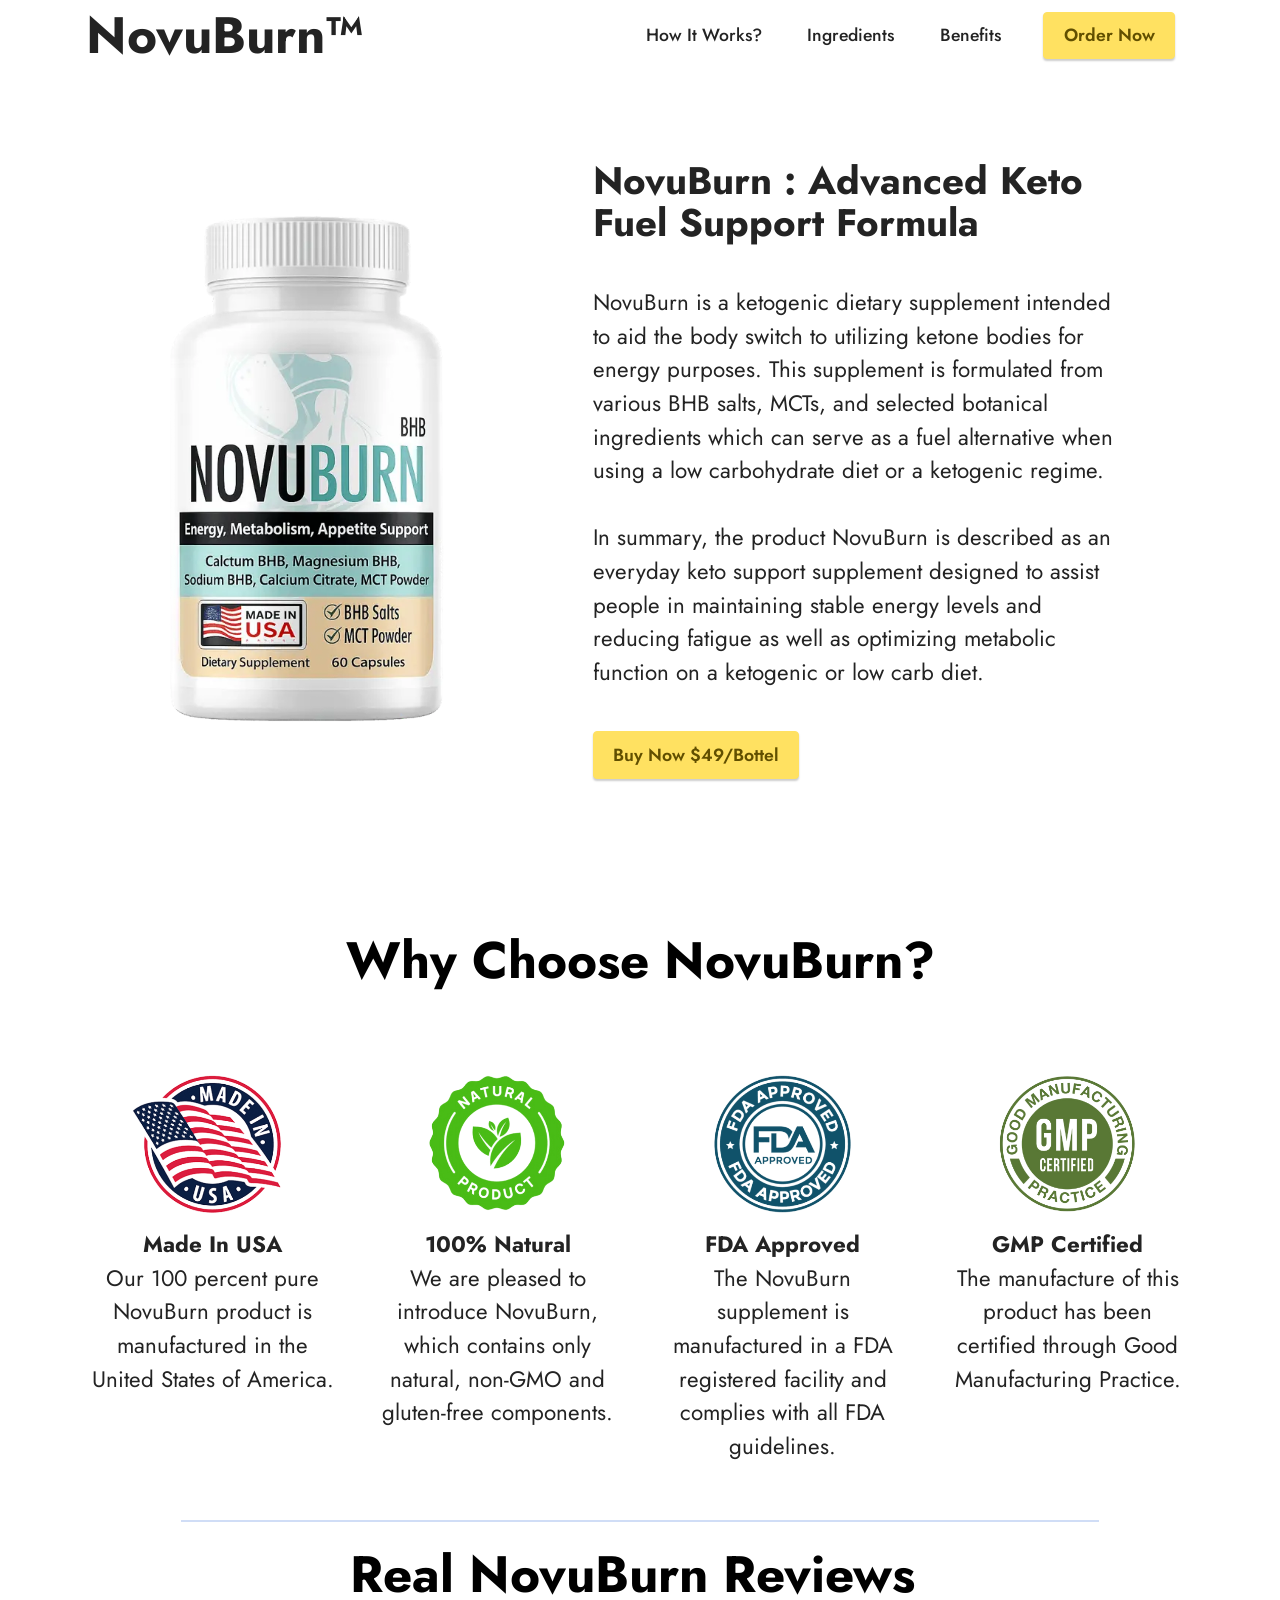
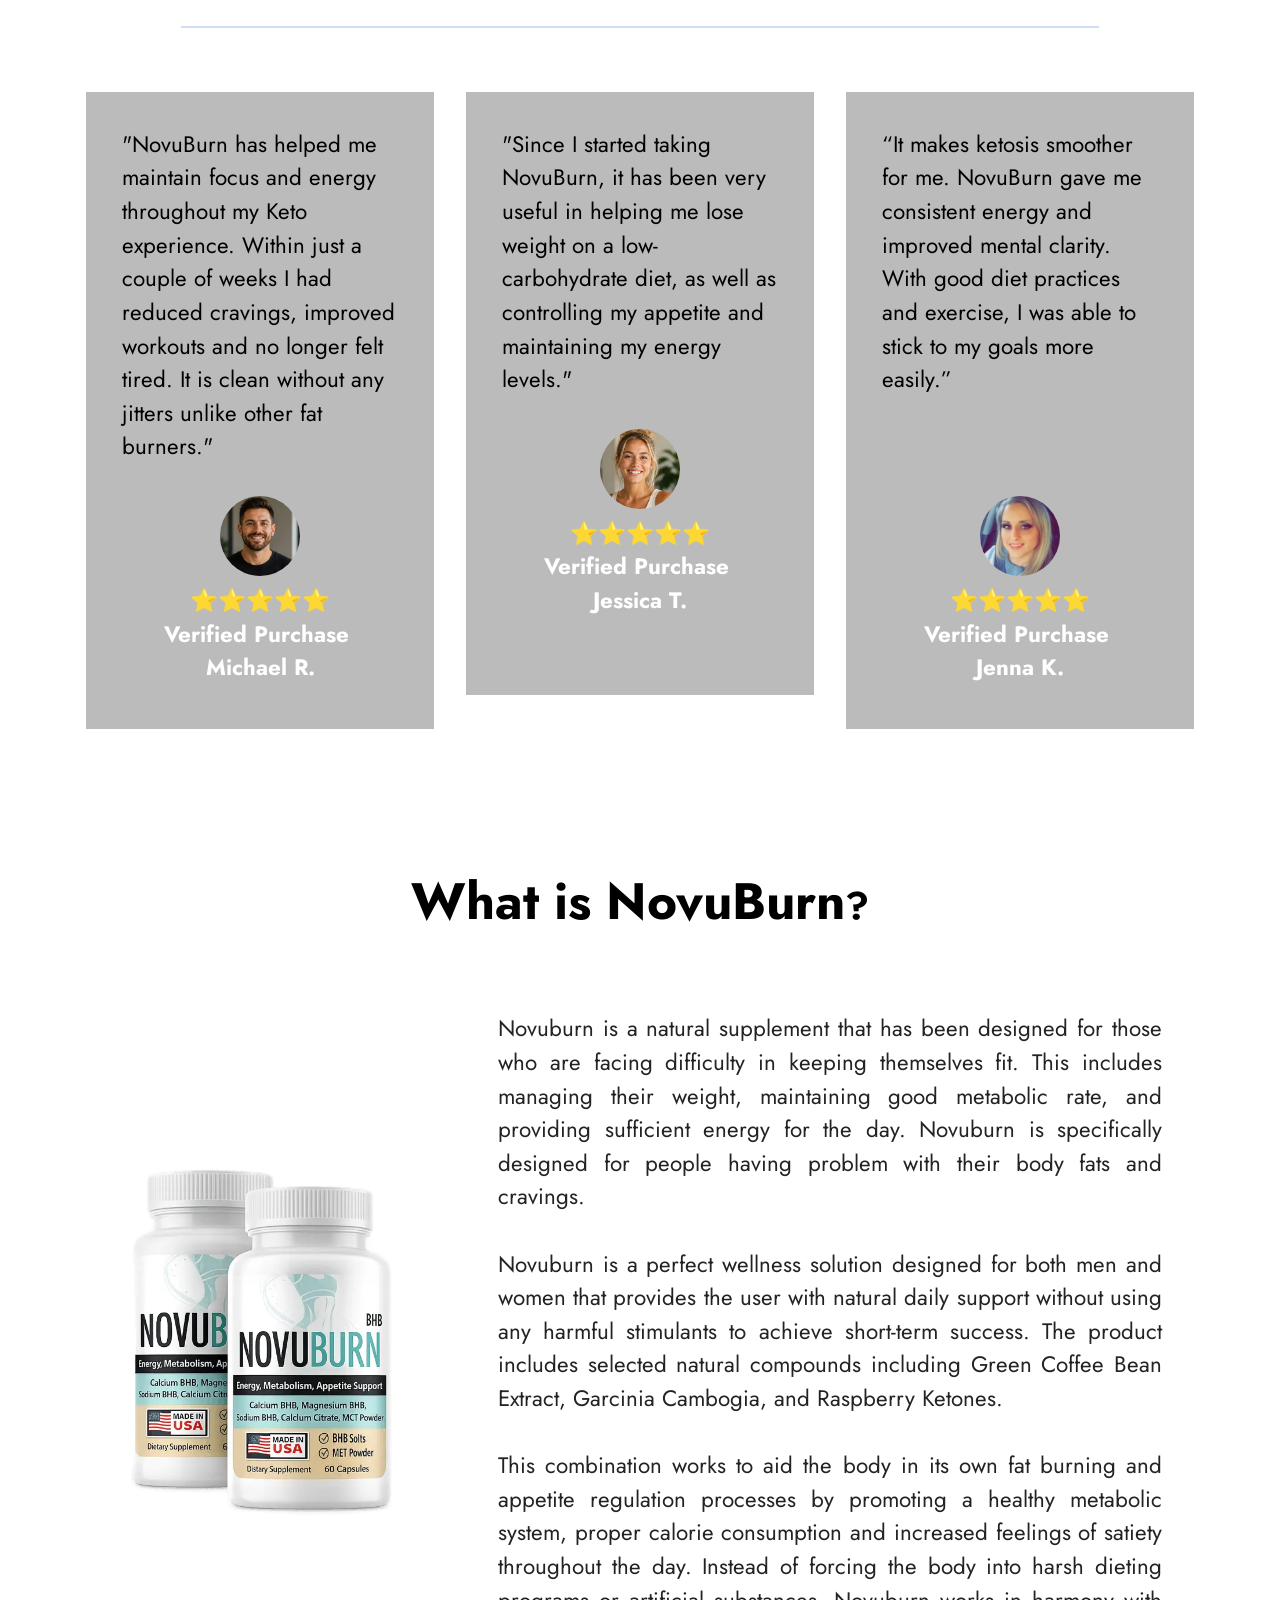
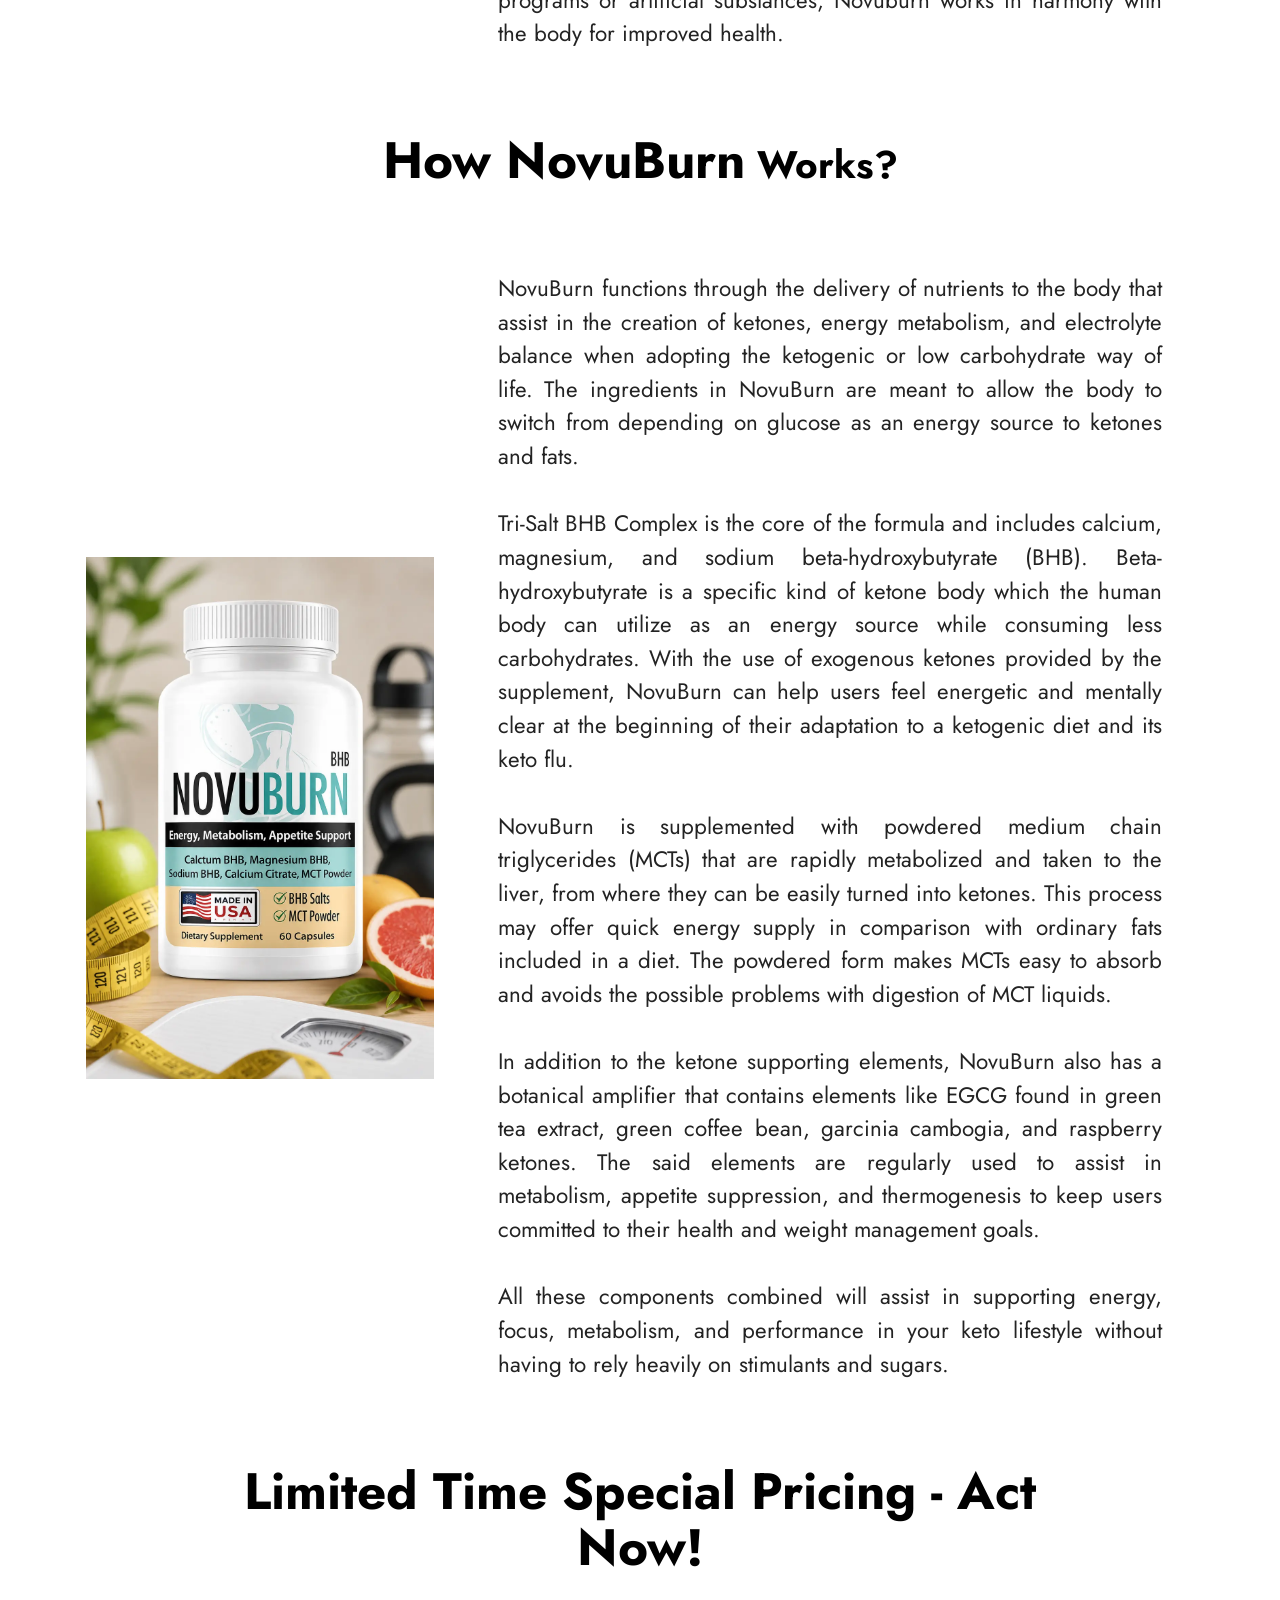
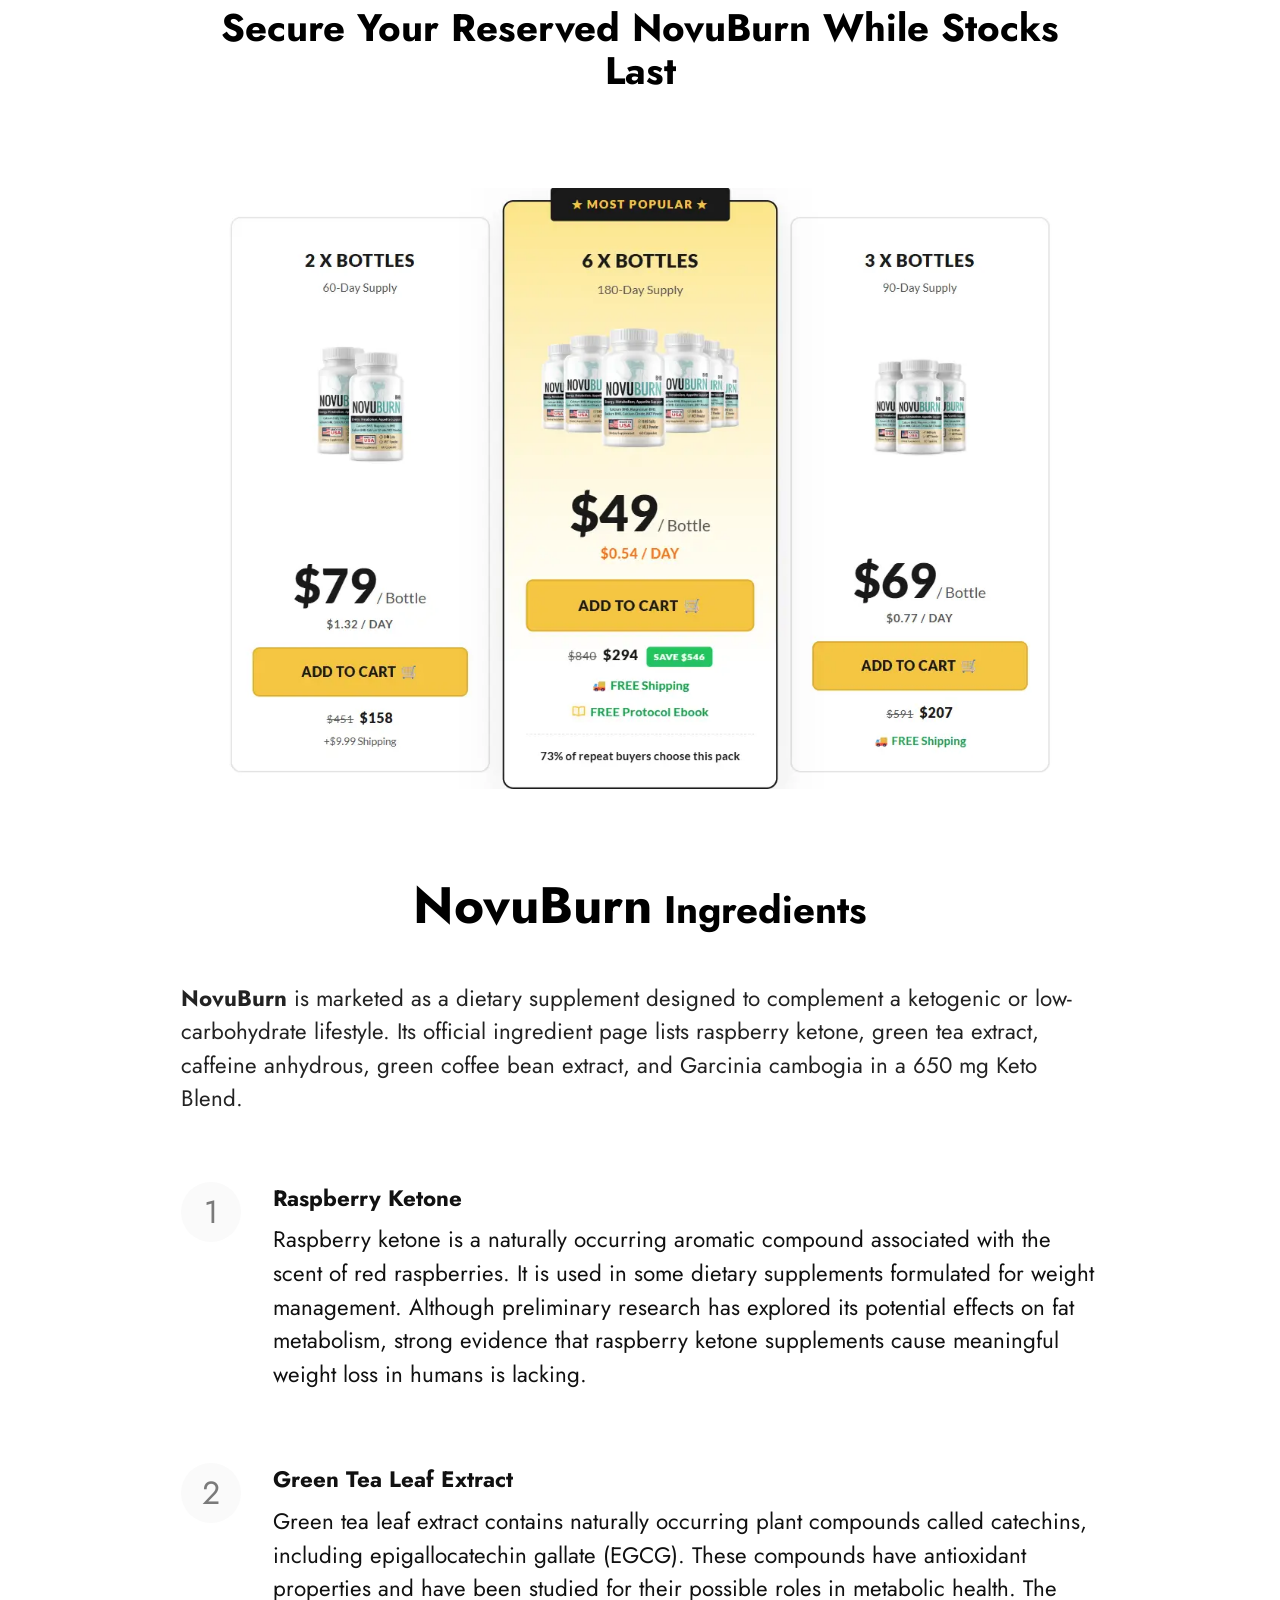
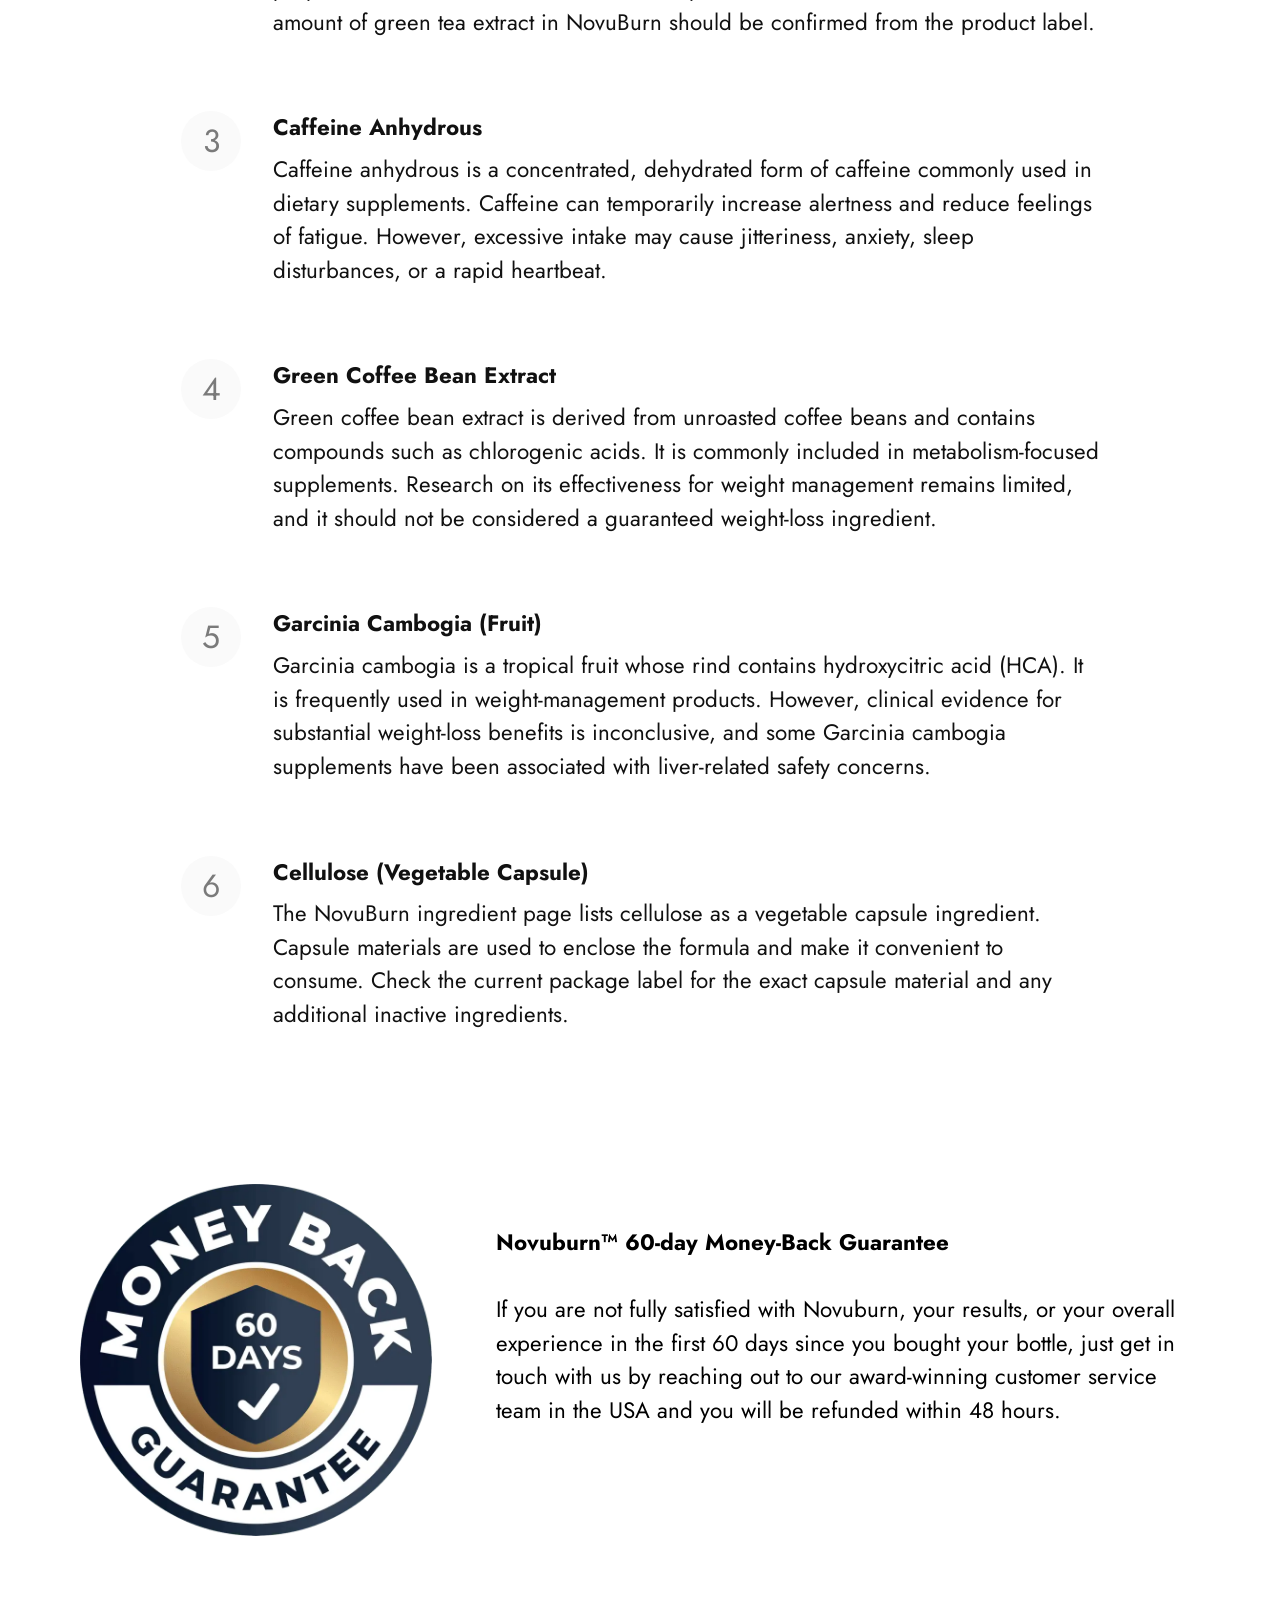
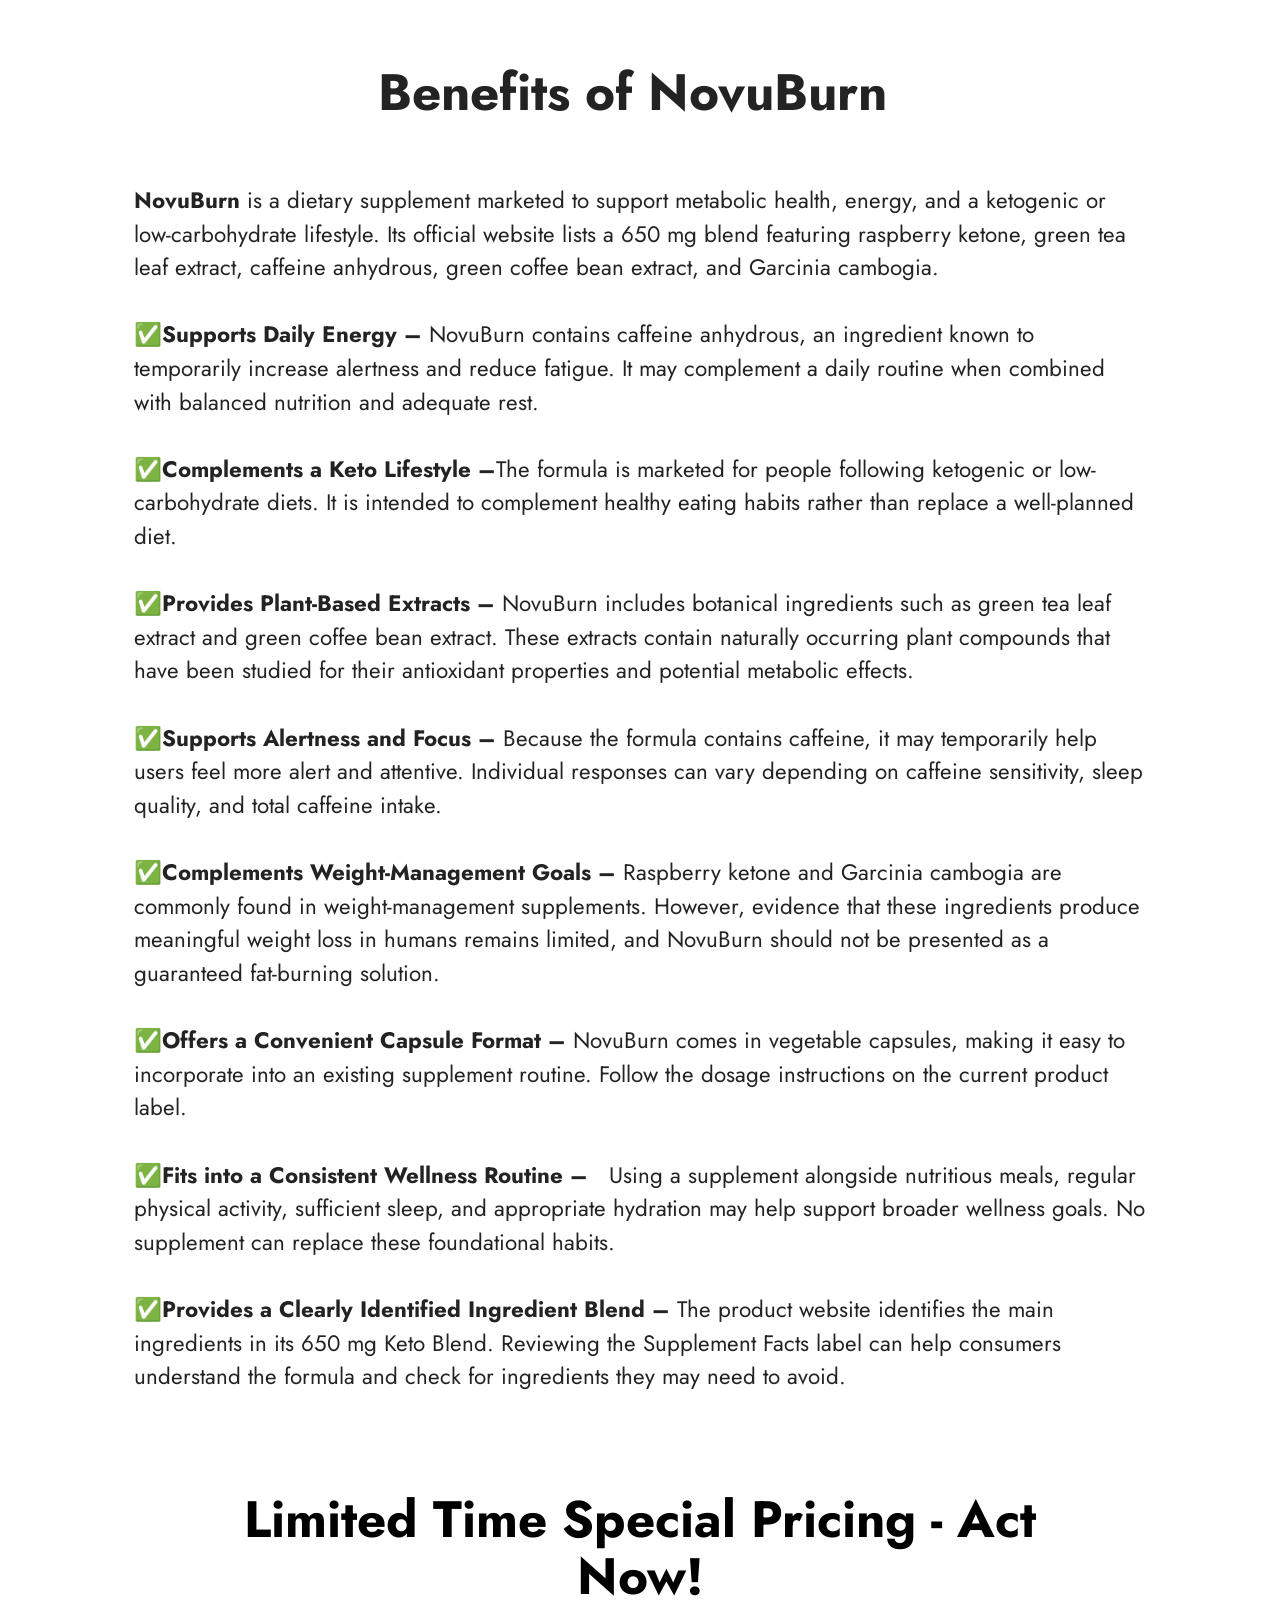
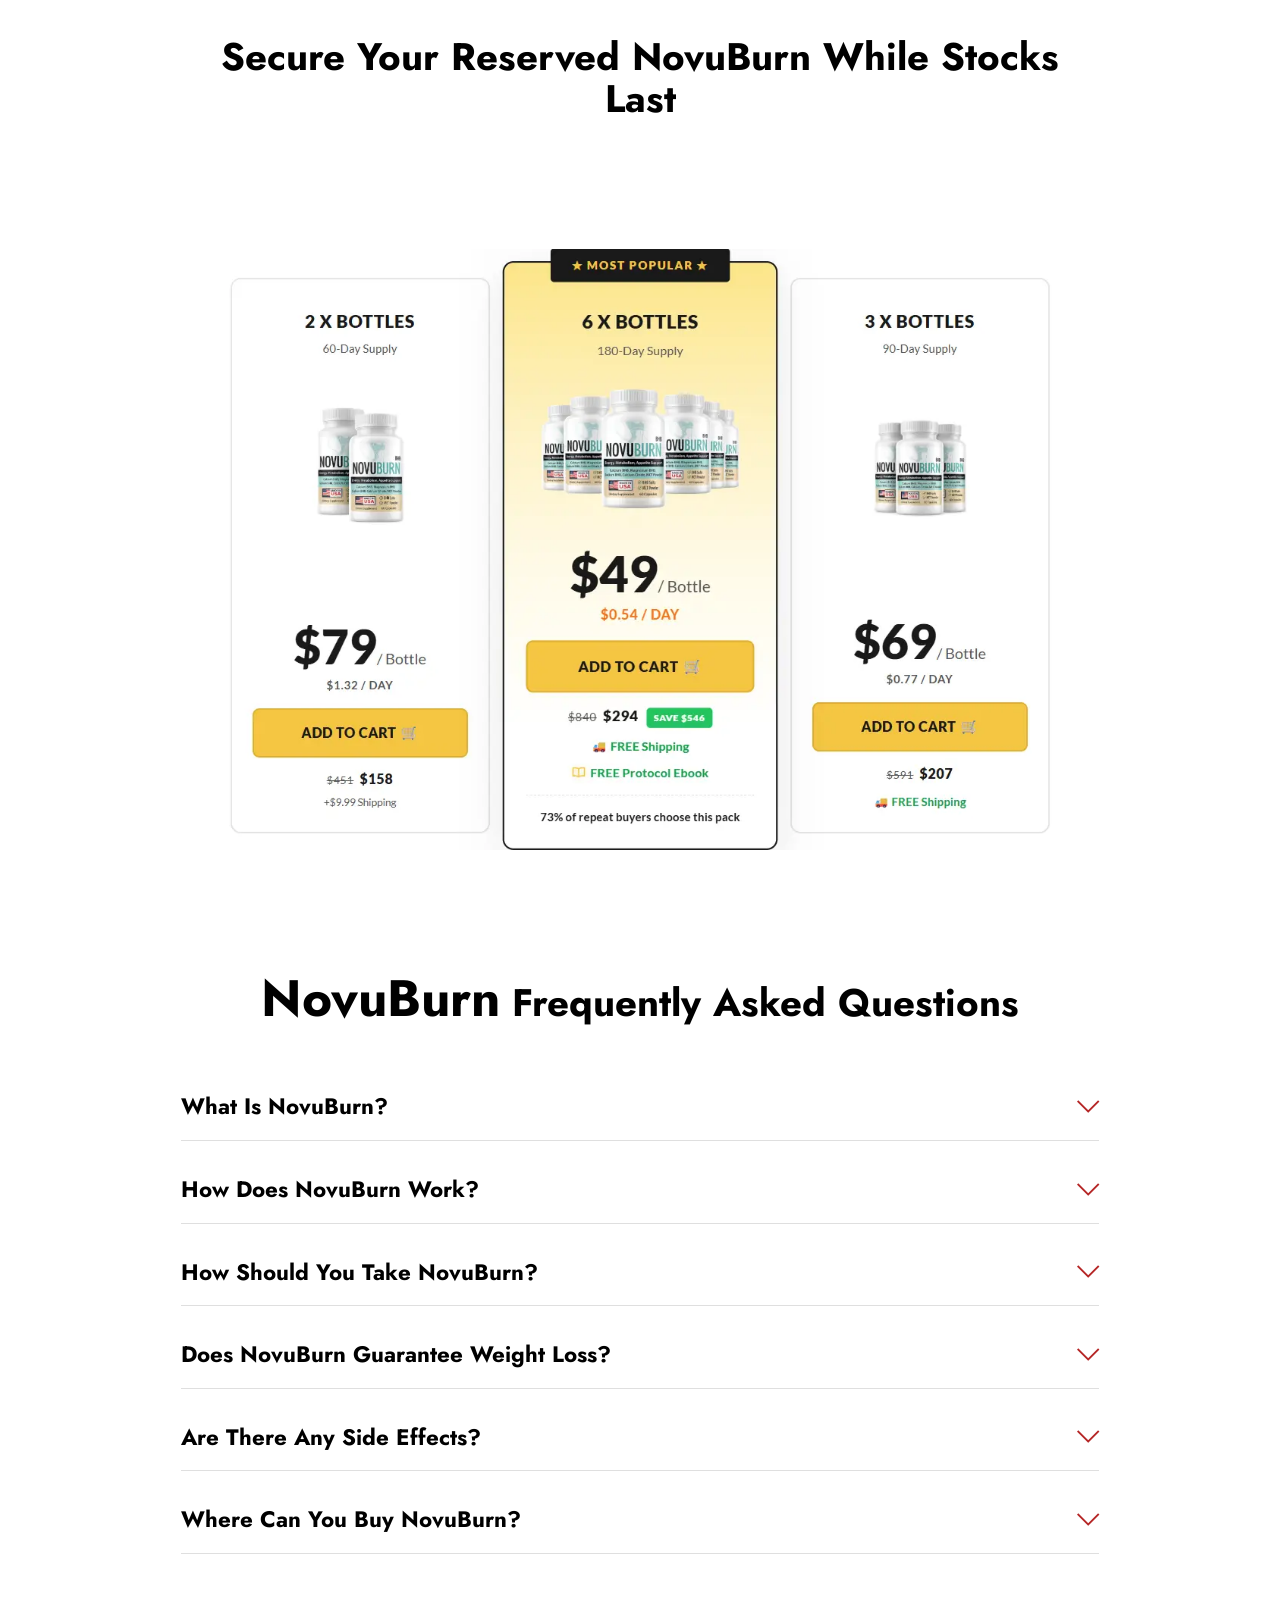
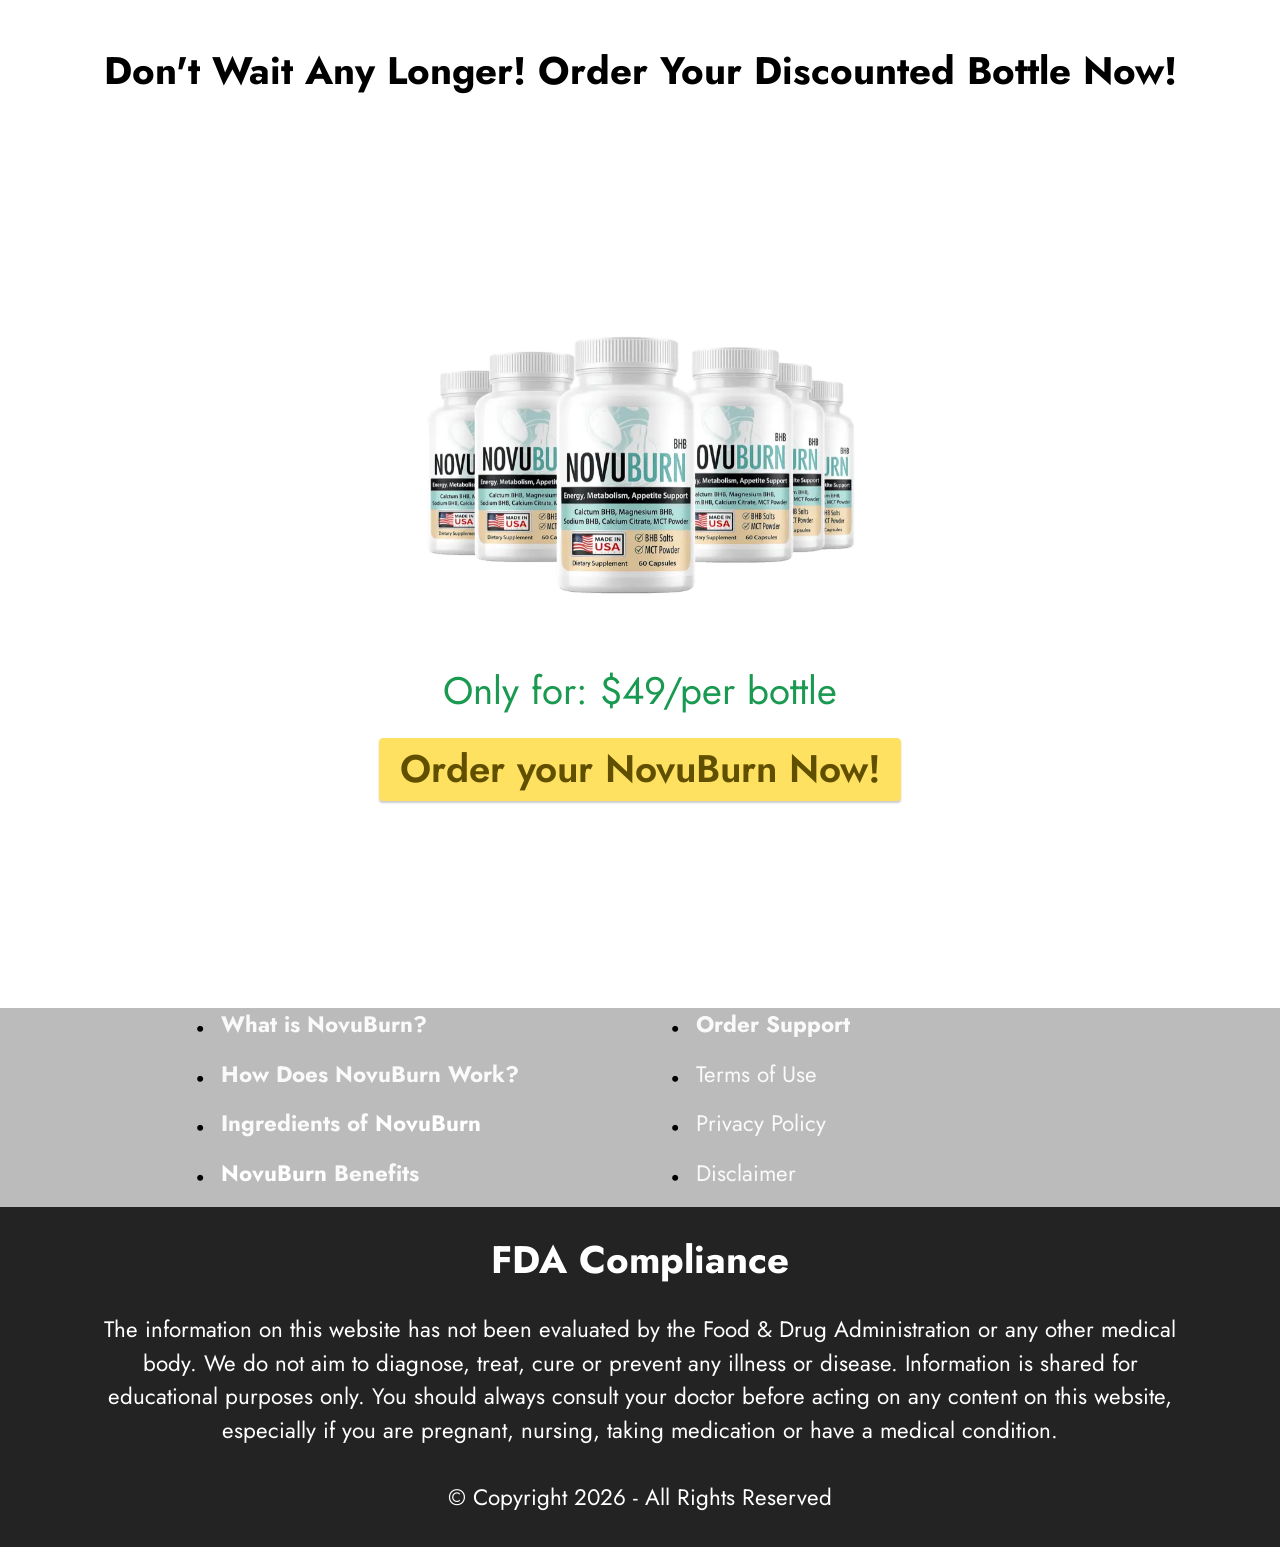
<file: index.html>
<!DOCTYPE html>
<html  lang="en">
<head>
  <!-- Site made with Mobirise Website Builder v6.1.12, https://mobirise.com -->
  <meta charset="UTF-8">
  <meta http-equiv="X-UA-Compatible" content="IE=edge">
  <meta name="generator" content="Mobirise v6.1.12, mobirise.com">
  <meta name="viewport" content="width=device-width, initial-scale=1, minimum-scale=1">
  <link rel="shortcut icon" href="assets/images/novuburn-buy-600x900.webp" type="image/x-icon">
  <meta name="description" content="Discover NovuBurn™, a dietary supplement featuring botanical extracts and caffeine to complement your keto lifestyle, support daily energy, and help you pursue your wellness and weight-management goals naturally.">
  
  
  <title>NovuBurn™ Review 2026: Ingredients, Benefits & Weight Management Support</title>
  <link rel="stylesheet" href="assets/web/assets/mobirise-icons2/mobirise2.css">
  <link rel="stylesheet" href="assets/web/assets/mobirise-icons/mobirise-icons.css">
  <link rel="stylesheet" href="assets/bootstrap/css/bootstrap.min.css">
  <link rel="stylesheet" href="assets/dropdown/css/style.css">
  <link rel="stylesheet" href="assets/socicon/css/styles.css">
  <link rel="stylesheet" href="assets/theme/css/style.css">
  <link rel="preload" href="https://fonts.googleapis.com/css?family=Jost:100,200,300,400,500,600,700,800,900,100i,200i,300i,400i,500i,600i,700i,800i,900i&display=swap" as="style" onload="this.onload=null;this.rel='stylesheet'">
  <noscript><link rel="stylesheet" href="https://fonts.googleapis.com/css?family=Jost:100,200,300,400,500,600,700,800,900,100i,200i,300i,400i,500i,600i,700i,800i,900i&display=swap"></noscript>
  <link rel="preload" as="style" href="assets/mobirise/css/mbr-additional.css?v=ySX5tv"><link rel="stylesheet" href="assets/mobirise/css/mbr-additional.css?v=ySX5tv" type="text/css">
<meta name="msvalidate.01" content="E1C683F4EFB1ADD5ABCEF03F91AA41EB" />
	<meta name="google-site-verification" content="4bTPPsSgGg9mrN9ppGhdz5BRyaK9BWV9diWJw_Lr8Sk" />
  
  
  
</head>
<body>
  
  <section data-bs-version="5.1" class="menu menu2 cid-tB0YZQqaCG" once="menu" id="menu2-0">
    
    <nav class="navbar navbar-dropdown navbar-expand-lg">
        <div class="container">
            <div class="navbar-brand">
                
                <span class="navbar-caption-wrap"><a class="navbar-caption text-black text-primary display-1" href="https://mwebzuno.com/12594/1518/2/?">NovuBurn™ <br></a></span>
            </div>
            <button class="navbar-toggler" type="button" data-toggle="collapse" data-bs-toggle="collapse" data-target="#navbarSupportedContent" data-bs-target="#navbarSupportedContent" aria-controls="navbarNavAltMarkup" aria-expanded="false" aria-label="Toggle navigation">
                <div class="hamburger">
                    <span></span>
                    <span></span>
                    <span></span>
                    <span></span>
                </div>
            </button>
            <div class="collapse navbar-collapse" id="navbarSupportedContent">
                <ul class="navbar-nav nav-dropdown" data-app-modern-menu="true"><li class="nav-item"><a class="nav-link link text-black display-4" href="index.html#header3-1m">How It Works?</a></li>
                    <li class="nav-item"><a class="nav-link link text-black display-4" href="index.html#features20-x">
                            Ingredients</a></li>
                    <li class="nav-item"><a class="nav-link link text-black display-4" href="index.html#header3-1n">Benefits</a>
                    </li></ul>
                
                <div class="navbar-buttons mbr-section-btn"><a class="btn btn-warning display-4" href="https://mwebzuno.com/12594/1518/2/?">Order Now</a></div>
            </div>
        </div>
    </nav>
</section>

<section data-bs-version="5.1" class="header3 cid-tB10ubWVri" id="header3-1">

    

    
    

    <div class="align-center container">
        <div class="row justify-content-center">
            <div class="col-12 col-lg-9">
                
                
                
                
            </div>
        </div>
    </div>
</section>

<section data-bs-version="5.1" class="features7 cid-vsFuxaL0VE" id="features7-2c">
    <!---->
    

    
    
    <div class="container">
        <div class="card-wrapper">
            <div class="row align-items-center">
                <div class="col-12 col-lg-5">
                    <div class="image-wrapper">
                        <a href="https://mwebzuno.com/12594/1518/2/?"><img src="assets/images/novuburn-hero-600x900.webp" alt="NovuBurn"></a>
                    </div>
                </div>
                <div class="col-12 col-lg">
                    <div class="text-box">
                        <h5 class="mbr-title mbr-fonts-style display-2"><strong>NovuBurn : Advanced Keto Fuel Support Formula</strong></h5>
                        <p class="mbr-text mbr-fonts-style display-7"><br>NovuBurn is a ketogenic dietary supplement intended to aid the body switch to utilizing ketone bodies for energy purposes. This supplement is formulated from various BHB salts, MCTs, and selected botanical ingredients which can serve as a fuel alternative when using a low carbohydrate diet or a ketogenic regime.<br><br>In summary, the product NovuBurn is described as an everyday keto support supplement designed to assist people in maintaining stable energy levels and reducing fatigue as well as optimizing metabolic function on a ketogenic or low carb diet.<br></p>
                        
                        <div class="mbr-section-btn pt-3"><a href="https://mwebzuno.com/8389/4738/7/?" class="btn btn-warning display-4">Buy Now $49/Bottel</a></div>
                    </div>
                </div>
            </div>
        </div>
    </div>
</section>

<section data-bs-version="5.1" class="header3 cid-vszOKZhpDv" id="header3-27">

    

    
    

    <div class="align-center container">
        <div class="row justify-content-center">
            <div class="col-12 col-lg-12">
                
                <h2 class="mbr-section-subtitle mbr-fonts-style mb-3 display-1"><strong>Why Choose NovuBurn?</strong></h2>
                
                
            </div>
        </div>
    </div>
</section>

<section data-bs-version="5.1" class="gallery5 mbr-gallery cid-vszOlzmzra" id="gallery5-26">
    

    
    

    <div class="container">
        
        <div class="row mbr-gallery mt-4">
            <div class="col-12 col-md-6 col-lg-3 item gallery-image active">
                <div class="item-wrapper" data-toggle="modal" data-bs-toggle="modal" data-target="#vyI12YGRkn-modal" data-bs-target="#vyI12YGRkn-modal">
                    <img class="w-100" src="assets/images/made-in-usa-500x300.png" alt="Made In USA" data-slide-to="0" data-bs-slide-to="0" data-target="#lb-vyI12YGRkn" data-bs-target="#lb-vyI12YGRkn">
                    <div class="icon-wrapper">
                        <span class="mobi-mbri mobi-mbri-search mbr-iconfont mbr-iconfont-btn"></span>
                    </div>
                </div>
                <h1 class="mbr-item-subtitle mbr-fonts-style align-center mb-2 mt-2 display-7"><div><strong>Made In USA</strong></div><div>Our 100 percent pure NovuBurn product is manufactured in the United States of America.</div><div>
</div><div>
</div><div>
</div><div>
</div></h1>
            </div>
            <div class="col-12 col-md-6 col-lg-3 item gallery-image">
                <div class="item-wrapper" data-toggle="modal" data-bs-toggle="modal" data-target="#vyI12YGRkn-modal" data-bs-target="#vyI12YGRkn-modal">
                    <img class="w-100" src="assets/images/natural-product-500x300.png" alt="100% Natural" data-slide-to="1" data-bs-slide-to="1" data-target="#lb-vyI12YGRkn" data-bs-target="#lb-vyI12YGRkn">
                    <div class="icon-wrapper">
                        <span class="mobi-mbri mobi-mbri-search mbr-iconfont mbr-iconfont-btn"></span>
                    </div>
                </div>
                <h1 class="mbr-item-subtitle mbr-fonts-style align-center mb-2 mt-2 display-7"><div><span style="font-size: 1.4rem;"><strong>100% Natural</strong></span></div><div>We are pleased to introduce NovuBurn, which contains only natural, non-GMO and gluten-free components.</div><div>
</div><div>
</div><div>
</div></h1>
            </div>
            
            <div class="col-12 col-md-6 col-lg-3 item gallery-image">
                <div class="item-wrapper" data-toggle="modal" data-bs-toggle="modal" data-target="#vyI12YGRkn-modal" data-bs-target="#vyI12YGRkn-modal">
                    <img class="w-100" src="assets/images/fda-approved-500x300.png" alt="FDA Approved" data-slide-to="2" data-bs-slide-to="2" data-target="#lb-vyI12YGRkn" data-bs-target="#lb-vyI12YGRkn">
                    <div class="icon-wrapper">
                        <span class="mobi-mbri mobi-mbri-search mbr-iconfont mbr-iconfont-btn"></span>
                    </div>
                </div>
                <h1 class="mbr-item-subtitle mbr-fonts-style align-center mb-2 mt-2 display-7"><div><strong>FDA Approved</strong></div><div>The NovuBurn supplement is manufactured in a FDA registered facility and complies with all FDA guidelines.</div><div>
</div><div>
</div></h1>
            </div><div class="col-12 col-md-6 col-lg-3 item gallery-image">
                <div class="item-wrapper" data-toggle="modal" data-bs-toggle="modal" data-target="#vyI12YGRkn-modal" data-bs-target="#vyI12YGRkn-modal">
                    <img class="w-100" src="assets/images/gmp-certified-500x300.png" alt="GMP Certified" data-slide-to="3" data-bs-slide-to="3" data-target="#lb-vyI12YGRkn" data-bs-target="#lb-vyI12YGRkn">
                    <div class="icon-wrapper">
                        <span class="mobi-mbri mobi-mbri-search mbr-iconfont mbr-iconfont-btn"></span>
                    </div>
                </div>
                <h1 class="mbr-item-subtitle mbr-fonts-style align-center mb-2 mt-2 display-7"><div><strong>GMP Certified</strong></div><div>The manufacture of this product has been certified through Good Manufacturing Practice.</div><div>
</div><div>
</div><div>
</div></h1>
            </div>
        </div>

        <div class="modal mbr-slider" tabindex="-1" role="dialog" aria-hidden="true" id="vyI12YGRkn-modal">
            <div class="modal-dialog" role="document">
                <div class="modal-content">
                    <div class="modal-body">
                        <div class="carousel slide" id="lb-vyI12YGRkn" data-interval="5000" data-bs-interval="5000">
                            <div class="carousel-inner">
                                <div class="carousel-item active">
                                    <img class="d-block w-100" src="assets/images/made-in-usa-500x300.png" alt="Mobirise Website Builder">
                                </div>
                                <div class="carousel-item">
                                    <img class="d-block w-100" src="assets/images/natural-product-500x300.png" alt="Mobirise Website Builder">
                                </div>
                                
                                <div class="carousel-item">
                                    <img class="d-block w-100" src="assets/images/fda-approved-500x300.png" alt="Mobirise Website Builder">
                                </div><div class="carousel-item">
                                    <img class="d-block w-100" src="assets/images/gmp-certified-500x300.png" alt="Mobirise Website Builder">
                                </div>
                            </div>
                            <ol class="carousel-indicators">
                                <li data-slide-to="0" data-bs-slide-to="0" class="active" data-target="#lb-vyI12YGRkn" data-bs-target="#lb-vyI12YGRkn"></li>
                                <li data-slide-to="1" data-bs-slide-to="1" data-target="#lb-vyI12YGRkn" data-bs-target="#lb-vyI12YGRkn"></li>
                                <li data-slide-to="2" data-bs-slide-to="2" data-target="#lb-vyI12YGRkn" data-bs-target="#lb-vyI12YGRkn"></li>
                                <li data-slide-to="3" data-bs-slide-to="3" data-target="#lb-vyI12YGRkn" data-bs-target="#lb-vyI12YGRkn"></li>
                            </ol>
                            <a role="button" href="" class="close" data-dismiss="modal" data-bs-dismiss="modal" aria-label="Close">
                            </a>
                            <a class="carousel-control-prev carousel-control" role="button" data-slide="prev" data-bs-slide="prev" href="#lb-vyI12YGRkn">
                                <span class="mobi-mbri mobi-mbri-arrow-prev" aria-hidden="true"></span>
                                <span class="sr-only visually-hidden">Previous</span>
                            </a>
                            <a class="carousel-control-next carousel-control" role="button" data-slide="next" data-bs-slide="next" href="#lb-vyI12YGRkn">
                                <span class="mobi-mbri mobi-mbri-arrow-next" aria-hidden="true"></span>
                                <span class="sr-only visually-hidden">Next</span>
                            </a>
                        </div>
                    </div>
                </div>
            </div>
        </div>
    </div>
</section>

<section data-bs-version="5.1" class="content6 cid-vsJlN0BLRY" id="content6-2f">
    
    <div class="container">
        <div class="row justify-content-center">
            <div class="col-md-12 col-lg-10">
                <hr class="line">
                <p class="mbr-text align-center mbr-fonts-style my-4 display-1"><strong>Real&nbsp;NovuBurn&nbsp;Reviews&nbsp;</strong><br></p>
                <hr class="line">
            </div>
        </div>
    </div>
</section>

<section data-bs-version="5.1" class="people04 cid-vweRgNTzRw" id="people04-2m">
	
	
	<div class="container">
		
		<div class="row mbr-masonry" data-masonry="{&quot;percentPosition&quot;: true }">
			
			<div class="item features-without-image col-12 col-md-6 col-lg-4 active">
				<div class="item-wrapper">
					<div class="card-box align-left">
						<p class="card-text mbr-fonts-style display-7">
							"NovuBurn has helped me maintain focus and energy throughout my Keto experience. Within just a couple of weeks I had reduced cravings, improved workouts and no longer felt tired. It is clean without any jitters unlike other fat burners."
						</p>
						<div class="img-wrapper mt-4 mb-2">
							<img src="assets/images/novuburn-review1.webp" data-slide-to="1" data-bs-slide-to="1" alt="Michael R.">
						</div>
						<h5 class="card-title mbr-fonts-style display-7"><strong>⭐⭐⭐⭐⭐</strong><br><strong>Verified Purchase&nbsp;</strong><br><div><strong>Michael R.</strong></div></h5>
					</div>
				</div>
			</div>
			<div class="item features-without-image col-12 col-md-6 col-lg-4">
				<div class="item-wrapper">
					<div class="card-box align-left">
						<p class="card-text mbr-fonts-style display-7">"Since I started taking NovuBurn, it has been very useful in helping me lose weight on a low-carbohydrate diet, as well as controlling my appetite and maintaining my energy levels."<br>
						</p>
						<div class="img-wrapper mt-4 mb-2">
							<img src="assets/images/novuburn-review2.webp" data-slide-to="2" data-bs-slide-to="2" alt="Jessica T.">
						</div>
						<h5 class="card-title mbr-fonts-style display-7">
							<strong>⭐⭐⭐⭐⭐</strong><br><strong>Verified Purchase&nbsp;</strong><div><strong>Jessica T.
</strong></div><div><strong><br></strong></div></h5>
					</div>
				</div>
			</div>
			
			<div class="item features-without-image col-12 col-md-6 col-lg-4">
				<div class="item-wrapper">
					<div class="card-box align-left">
						<p class="card-text mbr-fonts-style display-7">
							“It makes ketosis smoother for me. NovuBurn gave me consistent energy and improved mental clarity. With good diet practices and exercise, I was able to stick to my goals more easily.”<br><br><br>
						</p>
						<div class="img-wrapper mt-4 mb-2">
							<img src="assets/images/novuburn-review3.webp" data-slide-to="4" data-bs-slide-to="4" alt="Jenna K.">
						</div>
						<h5 class="card-title mbr-fonts-style display-7"><strong>⭐⭐⭐⭐⭐</strong><br><strong>Verified Purchase&nbsp;</strong><br><strong>Jenna K.</strong></h5>
					</div>
				</div>
			</div>
			
		</div>
	</div>
</section>

<section data-bs-version="5.1" class="header3 cid-tB83YwBUMj" id="header3-1l">

    

    
    

    <div class="align-center container">
        <div class="row justify-content-center">
            <div class="col-12 col-lg-12">
                
                <h2 class="mbr-section-subtitle mbr-fonts-style mb-3 display-1"><strong>What is NovuBurn</strong><strong style="font-size: 2.4rem;">?</strong></h2>
                
                
            </div>
        </div>
    </div>
</section>

<section data-bs-version="5.1" class="header11 cid-tB1vWdJbT6" id="header11-a">

    

    
    

    <div class="container">
        <div class="row justify-content-center">
            <div class="col-12 col-md-4 image-wrapper">
                <a href="https://mwebzuno.com/12594/1518/2/?"><img class="w-100" src="assets/images/novuburn-pills-600x900.webp" alt="Get NovuBurn"></a>
            </div>
            <div class="col-12 col-md">
                <div class="text-wrapper text-center">
                    
                    <p class="mbr-text mbr-fonts-style display-7"><br><br>Novuburn is a natural supplement that has been designed for those who are facing difficulty in keeping themselves fit. This includes managing their weight, maintaining good metabolic rate, and providing sufficient energy for the day. Novuburn is specifically designed for people having problem with their body fats and cravings.<br><br>Novuburn is a perfect wellness solution designed for both men and women that provides the user with natural daily support without using any harmful stimulants to achieve short-term success. The product includes selected natural compounds including Green Coffee Bean Extract, Garcinia Cambogia, and Raspberry Ketones.<br><br>This combination works to aid the body in its own fat burning and appetite regulation processes by promoting a healthy metabolic system, proper calorie consumption and increased feelings of satiety throughout the day. Instead of forcing the body into harsh dieting programs or artificial substances, Novuburn works in harmony with the body for improved health.<br><br></p>
                    
                </div>
            </div>
        </div>
    </div>
</section>

<section data-bs-version="5.1" class="header3 cid-tB85bPoWQz" id="header3-1m">

    

    
    

    <div class="align-center container">
        <div class="row justify-content-center">
            <div class="col-12 col-lg-12">
                
                <h2 class="mbr-section-subtitle mbr-fonts-style mb-3 display-1"><strong>How NovuBurn</strong><strong style="font-size: 2.4rem;">&nbsp;Works?</strong></h2>
                
                
            </div>
        </div>
    </div>
</section>

<section data-bs-version="5.1" class="header11 cid-vw51muFERZ" id="header11-2h">

    

    
    

    <div class="container">
        <div class="row justify-content-center">
            <div class="col-12 col-md-4 image-wrapper">
                <a href="https://mwebzuno.com/12594/1518/2/?"><img class="w-100" src="assets/images/novuburn-product.webp" alt="Get NovuBurn"></a>
            </div>
            <div class="col-12 col-md">
                <div class="text-wrapper text-center">
                    
                    <p class="mbr-text mbr-fonts-style display-7"><br><br>NovuBurn functions through the delivery of nutrients to the body that assist in the creation of ketones, energy metabolism, and electrolyte balance when adopting the ketogenic or low carbohydrate way of life. The ingredients in NovuBurn are meant to allow the body to switch from depending on glucose as an energy source to ketones and fats.<br><br>Tri-Salt BHB Complex is the core of the formula and includes calcium, magnesium, and sodium beta-hydroxybutyrate (BHB). Beta-hydroxybutyrate is a specific kind of ketone body which the human body can utilize as an energy source while consuming less carbohydrates. With the use of exogenous ketones provided by the supplement, NovuBurn can help users feel energetic and mentally clear at the beginning of their adaptation to a ketogenic diet and its keto flu.<br><br>NovuBurn is supplemented with powdered medium chain triglycerides (MCTs) that are rapidly metabolized and taken to the liver, from where they can be easily turned into ketones. This process may offer quick energy supply in comparison with ordinary fats included in a diet. The powdered form makes MCTs easy to absorb and avoids the possible problems with digestion of MCT liquids.<br><br>In addition to the ketone supporting elements, NovuBurn also has a botanical amplifier that contains elements like EGCG found in green tea extract, green coffee bean, garcinia cambogia, and raspberry ketones. The said elements are regularly used to assist in metabolism, appetite suppression, and thermogenesis to keep users committed to their health and weight management goals.<br><br>All these components combined will assist in supporting energy, focus, metabolism, and performance in your keto lifestyle without having to rely heavily on stimulants and sugars.<br><br></p>
                    
                </div>
            </div>
        </div>
    </div>
</section>

<section data-bs-version="5.1" class="content4 cid-tB1yuhcVVi" id="content4-g">
    

    
    
    <div class="container">
        <div class="row justify-content-center">
            <div class="title col-md-12 col-lg-10">
                <h3 class="mbr-section-title mbr-fonts-style align-center mb-4 display-1"><strong>Limited Time Special Pricing - Act Now!</strong></h3>
                <h4 class="mbr-section-subtitle align-center mbr-fonts-style mb-4 display-2"><strong>Secure Your Reserved NovuBurn While Stocks Last</strong></h4>
                
            </div>
        </div>
    </div>
</section>

<section data-bs-version="5.1" class="header10 cid-vyeZ3UpEtV" id="header10-2p">

    

    

    <div class="align-center container">
        <div class="row justify-content-center">
            <div class="col-md-12 col-lg-9">
                
                
                
                <div class="image-wrap mt-4">
                    <a href="https://mwebzuno.com/12594/1518/2/?"><img src="assets/images/novuburn-price.webp" alt="NovuBurn - Order Page" title="Ikaria Lean Belly Juice"></a><br>
                </div>
            </div>
        </div>
    </div>
</section>

<section data-bs-version="5.1" class="header3 cid-tB85MvgqdZ" id="header3-1o">

    

    
    

    <div class="align-center container">
        <div class="row justify-content-center">
            <div class="col-12 col-lg-12">
                
                <h2 class="mbr-section-subtitle mbr-fonts-style mb-3 display-1"><strong><span style="font-size: 51.2px;"><b>NovuBurn</b></span><span style="font-size: 2.4rem;"><b>&nbsp;Ingredients</b></span></strong></h2>
                
                
            </div>
        </div>
    </div>
</section>

<section data-bs-version="5.1" class="content5 cid-tB1AZH7rno" id="content5-n">
    
    <div class="container">
        <div class="row justify-content-center">
            <div class="col-md-12 col-lg-10">
                
                
                <p class="mbr-text mbr-fonts-style display-7"><strong>NovuBurn</strong> is marketed as a dietary supplement designed to complement a ketogenic or low-carbohydrate lifestyle. Its official ingredient page lists raspberry ketone, green tea extract, caffeine anhydrous, green coffee bean extract, and Garcinia cambogia in a 650 mg Keto Blend.<br><br></p>
            </div>
        </div>
    </div>
</section>

<section data-bs-version="5.1" class="features19 cid-tB6Rwx4pqH" id="features20-x">

    

    
    
    <div class="container">
        <div class="row justify-content-center">
            
            <div class="col-12 col-md-10">
                <div class="item mbr-flex">
                    <div class="icon-box">
                        <span class="step-number mbr-fonts-style display-5">1</span>
                    </div>
                    <div class="text-box">
                        <h4 class="icon-title card-title mbr-black mbr-fonts-style display-7"><strong>Raspberry Ketone</strong></h4>
                        <h5 class="icon-text mbr-black mbr-fonts-style display-7">Raspberry ketone is a naturally occurring aromatic compound associated with the scent of red raspberries. It is used in some dietary supplements formulated for weight management. Although preliminary research has explored its potential effects on fat metabolism, strong evidence that raspberry ketone supplements cause meaningful weight loss in humans is lacking.</h5>
                    </div>
                </div>
                <div class="item mbr-flex">
                    <div class="icon-box">
                        <span class="step-number mbr-fonts-style display-5">2</span>
                    </div>
                    <div class="text-box">
                        <h4 class="icon-title card-title mbr-black mbr-fonts-style display-7"><strong>Green Tea Leaf Extract</strong></h4>
                        <h5 class="icon-text mbr-black mbr-fonts-style display-7">Green tea leaf extract contains naturally occurring plant compounds called catechins, including epigallocatechin gallate (EGCG). These compounds have antioxidant properties and have been studied for their possible roles in metabolic health. The amount of green tea extract in NovuBurn should be confirmed from the product label.</h5>
                    </div>
                </div>
                <div class="item mbr-flex">
                    <div class="icon-box">
                        <span class="step-number mbr-fonts-style display-5">3</span>
                    </div>
                    <div class="text-box">
                        <h4 class="icon-title card-title mbr-black mbr-fonts-style display-7"><strong>Caffeine Anhydrous</strong></h4>
                        <h5 class="icon-text mbr-black mbr-fonts-style display-7">Caffeine anhydrous is a concentrated, dehydrated form of caffeine commonly used in dietary supplements. Caffeine can temporarily increase alertness and reduce feelings of fatigue. However, excessive intake may cause jitteriness, anxiety, sleep disturbances, or a rapid heartbeat.</h5>
                    </div>
                </div>
                <div class="item mbr-flex">
                    <div class="icon-box">
                        <span class="step-number mbr-fonts-style display-5">4</span>
                    </div>
                    <div class="text-box">
                        <h4 class="icon-title card-title mbr-black mbr-fonts-style display-7"><strong>Green Coffee Bean Extract</strong></h4>
                        <h5 class="icon-text mbr-black mbr-fonts-style display-7">Green coffee bean extract is derived from unroasted coffee beans and contains compounds such as chlorogenic acids. It is commonly included in metabolism-focused supplements. Research on its effectiveness for weight management remains limited, and it should not be considered a guaranteed weight-loss ingredient.</h5>
                    </div>
                </div>
                <div class="item mbr-flex">
                    <div class="icon-box">
                        <span class="step-number mbr-fonts-style display-5">5</span>
                    </div>
                    <div class="text-box">
                        <h4 class="icon-title card-title mbr-black mbr-fonts-style display-7"><strong>Garcinia Cambogia (Fruit)</strong></h4>
                        <h5 class="icon-text mbr-black mbr-fonts-style display-7">Garcinia cambogia is a tropical fruit whose rind contains hydroxycitric acid (HCA). It is frequently used in weight-management products. However, clinical evidence for substantial weight-loss benefits is inconclusive, and some Garcinia cambogia supplements have been associated with liver-related safety concerns.</h5>
                    </div>
                </div>
                <div class="item mbr-flex last">
                    <div class="icon-box">
                        <span class="step-number mbr-fonts-style display-5">6</span>
                    </div>
                    <div class="text-box">
                        <h4 class="icon-title card-title mbr-black mbr-fonts-style display-7"><strong>Cellulose (Vegetable Capsule)</strong></h4>
                        <h5 class="icon-text mbr-black mbr-fonts-style display-7">The NovuBurn ingredient page lists cellulose as a vegetable capsule ingredient. Capsule materials are used to enclose the formula and make it convenient to consume. Check the current package label for the exact capsule material and any additional inactive ingredients.</h5>
                    </div>
                </div>
                
                
                
                
            </div>
        </div>
    </div>
</section>

<section data-bs-version="5.1" class="features16 cid-tB70oq8oqH" id="features17-z">
    

    
    
    <div class="container-fluid">
        <div class="content-wrapper">
            <div class="row align-items-center">
                <div class="col-12 col-lg-4">
                    <div class="image-wrapper">
                        <a href="https://mwebzuno.com/12594/1518/2/?"><img src="assets/images/moneyback.webp" alt="MindSilence Guarantee"></a>
                    </div>
                </div>
                <div class="col-12 col-lg">
                    <div class="text-wrapper">
                        
                        <p class="mbr-text mbr-fonts-style mb-4 display-7"><strong>Novuburn™ 60-day Money-Back Guarantee
<br></strong><br>If you are not fully satisfied with Novuburn, your results, or your overall experience in the first 60 days since you bought your bottle, just get in touch with us by reaching out to our award-winning customer service team in the USA and you will be refunded within 48 hours.<br><br></p>
                        
                    </div>
                </div>
            </div>
        </div>
    </div>
</section>

<section data-bs-version="5.1" class="header3 cid-tB85KfdIqc" id="header3-1n">

    

    
    

    <div class="align-center container">
        <div class="row justify-content-center">
            <div class="col-12 col-lg-12">
                
                <h2 class="mbr-section-subtitle mbr-fonts-style mb-3 display-1"><strong>Benefits of NovuBurn&nbsp;</strong></h2>
                
                
            </div>
        </div>
    </div>
</section>

<section data-bs-version="5.1" class="content4 cid-vsCrrF8To7" id="content4-2a">
    

    
    
    <div class="container">
        <div class="row justify-content-center">
            <div class="title col-md-12 col-lg-11">
                
                <h2 class="mbr-section-subtitle align-center mbr-fonts-style mb-4 display-5"><div><strong>NovuBurn </strong>is a dietary supplement marketed to support metabolic health, energy, and a ketogenic or low-carbohydrate lifestyle. Its official website lists a 650 mg blend featuring raspberry ketone, green tea leaf extract, caffeine anhydrous, green coffee bean extract, and Garcinia cambogia.</div><div><strong><br></strong></div><div><div><strong>✅Supports Daily Energy –</strong>&nbsp;NovuBurn contains caffeine anhydrous, an ingredient known to temporarily increase alertness and reduce fatigue. It may complement a daily routine when combined with balanced nutrition and adequate rest.</div></div><div><div><br></div><div><strong>✅Complements a Keto Lifestyle –</strong>The formula is marketed for people following ketogenic or low-carbohydrate diets. It is intended to complement healthy eating habits rather than replace a well-planned diet.</div></div><div><div><br></div></div><div><div><strong>✅Provides Plant-Based Extracts&nbsp;–</strong>&nbsp;NovuBurn includes botanical ingredients such as green tea leaf extract and green coffee bean extract. These extracts contain naturally occurring plant compounds that have been studied for their antioxidant properties and potential metabolic effects.</div></div><div><div><strong><br></strong></div></div><div><div><strong>✅Supports Alertness and Focus –</strong> Because the formula contains caffeine, it may temporarily help users feel more alert and attentive. Individual responses can vary depending on caffeine sensitivity, sleep quality, and total caffeine intake.</div></div><div><div><br></div></div><div><div><span style="font-size: 1.4rem;"><strong>✅Complements Weight-Management Goals – </strong>Raspberry ketone and Garcinia cambogia are commonly found in weight-management supplements. However, evidence that these ingredients produce meaningful weight loss in humans remains limited, and NovuBurn should not be presented as a guaranteed fat-burning solution.</span></div></div><div><div><span style="font-size: 1.4rem;"><br></span></div></div><div><div><span style="font-size: 1.4rem;"><strong>✅Offers a Convenient Capsule Format –</strong>&nbsp;NovuBurn comes in vegetable capsules, making it easy to incorporate into an existing supplement routine. Follow the dosage instructions on the current product label.</span></div></div><div><div><span style="font-size: 1.4rem;"><br></span></div></div><div><div><span style="font-size: 1.4rem;"><strong>✅Fits into a Consistent Wellness Routine –&nbsp; &nbsp;</strong>Using a supplement alongside nutritious meals, regular physical activity, sufficient sleep, and appropriate hydration may help support broader wellness goals. No supplement can replace these foundational habits.</span></div></div><br><div><div><span style="font-size: 1.4rem;"><strong>✅Provides a Clearly Identified Ingredient Blend –</strong>&nbsp;The product website identifies the main ingredients in its 650 mg Keto Blend. Reviewing the Supplement Facts label can help consumers understand the formula and check for ingredients they may need to avoid.</span></div></div><div><br></div></h2>
                
            </div>
        </div>
    </div>
</section>

<section data-bs-version="5.1" class="content4 cid-vw4Z0iI0Lr" id="content4-2g">
    

    
    
    <div class="container">
        <div class="row justify-content-center">
            <div class="title col-md-12 col-lg-10">
                <h3 class="mbr-section-title mbr-fonts-style align-center mb-4 display-1"><strong>Limited Time Special Pricing - Act Now!</strong></h3>
                <h4 class="mbr-section-subtitle align-center mbr-fonts-style mb-4 display-2"><strong>Secure Your Reserved NovuBurn While Stocks Last</strong></h4>
                
            </div>
        </div>
    </div>
</section>

<section data-bs-version="5.1" class="header10 cid-vyf3uWubgu" id="header10-2r">

    

    

    <div class="align-center container">
        <div class="row justify-content-center">
            <div class="col-md-12 col-lg-9">
                
                
                
                <div class="image-wrap mt-4">
                    <a href="https://mwebzuno.com/12594/1518/2/?"><img src="assets/images/novuburn-price.webp" alt="NovuBurn - Order Page" title="Ikaria Lean Belly Juice"></a><br>
                </div>
            </div>
        </div>
    </div>
</section>

<section data-bs-version="5.1" class="header3 cid-tB88MG5MRU" id="header3-1p">

    

    
    

    <div class="align-center container">
        <div class="row justify-content-center">
            <div class="col-12 col-lg-12">
                
                <h2 class="mbr-section-subtitle mbr-fonts-style mb-3 display-1"><strong style="font-size: 51.2px;">NovuBurn</strong><strong style="font-size: 2.4rem;">&nbsp;Frequently Asked Questions</strong></h2>
                
                
            </div>
        </div>
    </div>
</section>

<section data-bs-version="5.1" class="content17 cid-vsCvjWYpuU" id="content17-2b">

    

    
    
    
    <div class="container">
        
            <div class="row justify-content-center">
                <div class="col-12 col-md-10">
                    
                    
                    <div id="bootstrap-toggle" class="toggle-panel accordionStyles tab-content">
                        <div class="card mb-3">
                            <div class="card-header" role="tab" id="headingOne">
                                <a role="button" class="collapsed panel-title text-black" data-toggle="collapse" data-bs-toggle="collapse" data-core="" href="#collapse1_22" aria-expanded="false" aria-controls="collapse1">
                                    <h6 class="panel-title-edit mbr-fonts-style mb-0 display-7"><strong>What Is NovuBurn?</strong></h6>
                                    <span class="sign mbr-iconfont mbri-arrow-down"></span>
                                </a>
                            </div>
                            <div id="collapse1_22" class="panel-collapse noScroll collapse" role="tabpanel" aria-labelledby="headingOne">
                                <div class="panel-body">
                                    <p class="mbr-fonts-style panel-text display-7">NovuBurn is a dietary supplement marketed for people interested in weight management and a ketogenic or low-carbohydrate lifestyle. Its listed ingredients include raspberry ketone, green tea leaf extract, caffeine anhydrous, green coffee bean extract, and Garcinia cambogia. It is intended to complement healthy habits, not replace a balanced diet or regular physical activity.</p>
                                </div>
                            </div>
                        </div>
                        <div class="card mb-3">
                            <div class="card-header" role="tab" id="headingTwo">
                                <a role="button" class="collapsed panel-title text-black" data-toggle="collapse" data-bs-toggle="collapse" data-core="" href="#collapse2_22" aria-expanded="false" aria-controls="collapse2">
                                    <h6 class="panel-title-edit mbr-fonts-style mb-0 display-7"><strong>How Does NovuBurn Work?</strong></h6>
                                    <span class="sign mbr-iconfont mbri-arrow-down"></span>
                                </a>

                            </div>
                            <div id="collapse2_22" class="panel-collapse noScroll collapse" role="tabpanel" aria-labelledby="headingTwo">
                                <div class="panel-body">
                                    <p class="mbr-fonts-style panel-text display-7">NovuBurn is marketed as a supplement for people following a low-carb or ketogenic diet. Its ingredients are intended to complement dietary and lifestyle habits. However, the product’s advertised weight-management effects have not been independently established by strong clinical evidence.</p>
                                </div>
                            </div>
                        </div>
                        <div class="card mb-3">
                            <div class="card-header" role="tab" id="headingThree">
                                <a role="button" class="collapsed panel-title text-black" data-toggle="collapse" data-bs-toggle="collapse" data-core="" href="#collapse3_22" aria-expanded="false" aria-controls="collapse3">
                                    <h6 class="panel-title-edit mbr-fonts-style mb-0 display-7"><strong>How Should You Take NovuBurn?</strong></h6>
                                    <span class="sign mbr-iconfont mbri-arrow-down"></span>
                                </a>
                            </div>
                            <div id="collapse3_22" class="panel-collapse noScroll collapse" role="tabpanel" aria-labelledby="headingThree">
                                <div class="panel-body">
                                    <p class="mbr-fonts-style panel-text display-7">According to the product website, the suggested use is one capsule twice daily, preferably 20–30 minutes before a meal with an 8-ounce glass of water, unless a healthcare professional advises otherwise. Always check the directions on your bottle and do not exceed the recommended dose.</p>
                                </div>
                            </div>
                        </div>
                        <div class="card mb-3">
                            <div class="card-header" role="tab" id="headingThree">
                                <a role="button" class="collapsed panel-title text-black" data-toggle="collapse" data-bs-toggle="collapse" data-core="" href="#collapse4_22" aria-expanded="false" aria-controls="collapse4">
                                    <h6 class="panel-title-edit mbr-fonts-style mb-0 display-7"><strong>Does NovuBurn Guarantee Weight Loss?</strong></h6>
                                    <span class="sign mbr-iconfont mbri-arrow-down"></span>
                                </a>
                            </div>
                            <div id="collapse4_22" class="panel-collapse noScroll collapse" role="tabpanel" aria-labelledby="headingThree">
                                <div class="panel-body">
                                    <p class="mbr-fonts-style panel-text display-7">
                                       No. NovuBurn does not guarantee weight loss, and individual results can vary. Sustainable weight management depends on factors such as food choices, physical activity, sleep, and overall health. A supplement should not replace these habits.</p>
                                </div>
                            </div>
                        </div>
                        <div class="card mb-3">
                            <div class="card-header" role="tab" id="headingThree">
                                <a role="button" class="collapsed panel-title text-black" data-toggle="collapse" data-bs-toggle="collapse" data-core="" href="#collapse5_22" aria-expanded="false" aria-controls="collapse5">
                                   <h6 class="panel-title-edit mbr-fonts-style mb-0 display-7"><strong>Are There Any Side Effects?</strong></h6>
                                        <span class="mbr-iconfont mobi-mbri-arrow-down mobi-mbri"></span>
                                </a>
                            </div>
                            <div id="collapse5_22" class="panel-collapse noScroll collapse" role="tabpanel" aria-labelledby="headingThree">
                                <div class="panel-body">
                                    <p class="mbr-fonts-style panel-text display-7">
                                       NovuBurn contains caffeine, which may cause restlessness, anxiety, difficulty sleeping, or a rapid heartbeat in sensitive individuals. People who are pregnant or breastfeeding, under 18, taking medication, or managing a medical condition should consult a healthcare professional before use.</p>
                                </div>
                            </div>
                        </div>
                        <div class="card mb-3">
                            <div class="card-header" role="tab" id="headingThree">
                                <a role="button" class="collapsed panel-title text-black" data-toggle="collapse" data-bs-toggle="collapse" data-core="" href="#collapse6_22" aria-expanded="false" aria-controls="collapse6">
                                    <h6 class="panel-title-edit mbr-fonts-style mb-0 display-7"><strong>Where Can You Buy NovuBurn?</strong></h6>
                                    <span class="mbr-iconfont mobi-mbri-arrow-down mobi-mbri"></span>
                                </a>
                            </div>
                            <div id="collapse6_22" class="panel-collapse noScroll collapse" role="tabpanel" aria-labelledby="headingThree">
                                <div class="panel-body">
                                    <p class="mbr-fonts-style panel-text display-7">
                                       NovuBurn is marketed through its online product website. Before purchasing, review the ingredient list, serving instructions, current price, refund policy, and seller details. Make sure the product label matches the formula described on the website.</p>
                                </div>
                            </div>
                        </div>
                    </div>
                </div>
            </div>
        </div>
</section>

<section data-bs-version="5.1" class="header3 cid-vwaCeNJWKJ" id="header3-2k">

    

    
    

    <div class="align-center container">
        <div class="row justify-content-center">
            <div class="col-12 col-lg-12">
                
                <h2 class="mbr-section-subtitle mbr-fonts-style mb-3 display-2"><strong>Don't Wait Any Longer! Order Your Discounted Bottle Now!</strong></h2>
                
                
            </div>
        </div>
    </div>
</section>

<section data-bs-version="5.1" class="header9 cid-vwaC9cSieU mbr-fullscreen" id="header9-2j">

    

    
    

    <div class="text-center container">
        <div class="row justify-content-center">
            <div class="col-md-12 col-lg-9">
                <div class="image-wrap mb-4">
                    <a href="https://mwebzuno.com/12594/1518/2/?"><img src="assets/images/novuburn-supplements-800x538.webp" alt="NovuBurn support prostate health"></a>
                </div>
                
                <p class="mbr-text mbr-fonts-style display-2">Only for: $49/per bottle</p>
                <div class="mbr-section-btn mt-3"><a class="btn btn-warning display-2" href="https://mwebzuno.com/12594/1518/2/?">Order your NovuBurn Now!</a></div>
            </div>
        </div>
    </div>
</section>

<section data-bs-version="5.1" class="content13 cid-tB7Yu884tX" id="content13-1f">
    

    
    
    <div class="container">
        <div class="row justify-content-center">
            
        </div>
        <div class="row justify-content-center">
            <div class="col-md-12 col-lg-10">
                <div class="row justify-content-center">
                    <div class="col-12 col-lg-6">
                        <ul class="list mbr-fonts-style display-7">
                            <li><a href="https://maxwebleads.com/13593/1514/2/?" class="text-white text-primary"><strong>What is NovuBurn?&nbsp;</strong></a></li><li><strong><a href="https://maxwebleads.com/13593/1514/2/?" class="text-white text-primary"><b>How Does NovuBurn Work?</b></a><br></strong></li><li><a href="https://maxwebleads.com/13593/1514/2/?" class="text-white text-primary"><strong>Ingredients of&nbsp;</strong></a><strong>NovuBurn</strong></li><a href="https://maxwebleads.com/13593/1514/2/?" class="text-primary">
                            </a><li><strong>NovuBurn<a href="https://maxwebleads.com/13593/1514/2/?" class="text-white">&nbsp;<b>Benefits</b></a></strong></li>
                        </ul>
                    </div>
                    <div class="col-12 col-lg-6">
                        <ul class="list mbr-fonts-style display-7">
                            <li><a href="https://maxwebleads.com/13384/1158/2/?" class="text-white text-primary"><strong>Order Support</strong></a></li>
                            <li><strong><a href="https://neotoniccs.com/terms-and-conditions.html" class="text-white text-primary">Terms of Use</a></strong></li><li><strong><a href="https://neotoniccs.com/privacy-policy.html" class="text-white text-primary">Privacy Policy</a></strong></li><li><a href="https://neotoniccs.com/disclaimer.html" class="text-white text-primary">Disclaimer</a></li>
                        </ul>
                    </div>
                </div>
            </div>
        </div>
    </div>
</section>

<section data-bs-version="5.1" class="content4 cid-tB7Zpny08V" id="content4-1g">
    

    
    
    <div class="container">
        <div class="row justify-content-center">
            <div class="title col-md-12 col-lg-12">
                <h3 class="mbr-section-title mbr-fonts-style align-center mb-4 display-2"><strong>FDA Compliance</strong></h3>
                <h4 class="mbr-section-subtitle align-center mbr-fonts-style mb-4 display-7"><div>
</div><div>The information on this website has not been evaluated by the Food &amp; Drug Administration or any other medical body. We do not aim to diagnose, treat, cure or prevent any illness or disease. Information is shared for educational purposes only. You should always consult your doctor before acting on any content on this website, especially if you are pregnant, nursing, taking medication or have a medical condition.</div><div><br></div><div><div>© Copyright 2026 - All Rights Reserved</div></div><div>
</div></h4>
                
            </div>
        </div>
    </div>
</section><script src="assets/bootstrap/js/bootstrap.bundle.min.js"></script>  <script src="assets/smoothscroll/smooth-scroll.js"></script>  <script src="assets/ytplayer/index.js"></script>  <script src="assets/dropdown/js/navbar-dropdown.js"></script>  <script src="assets/masonry/masonry.pkgd.min.js"></script>  <script src="assets/imagesloaded/imagesloaded.pkgd.min.js"></script>  <script src="assets/mbr-switch-arrow/mbr-switch-arrow.js"></script>  <script src="assets/theme/js/script.js"></script>  
  
  
</body>
</html>
</file>
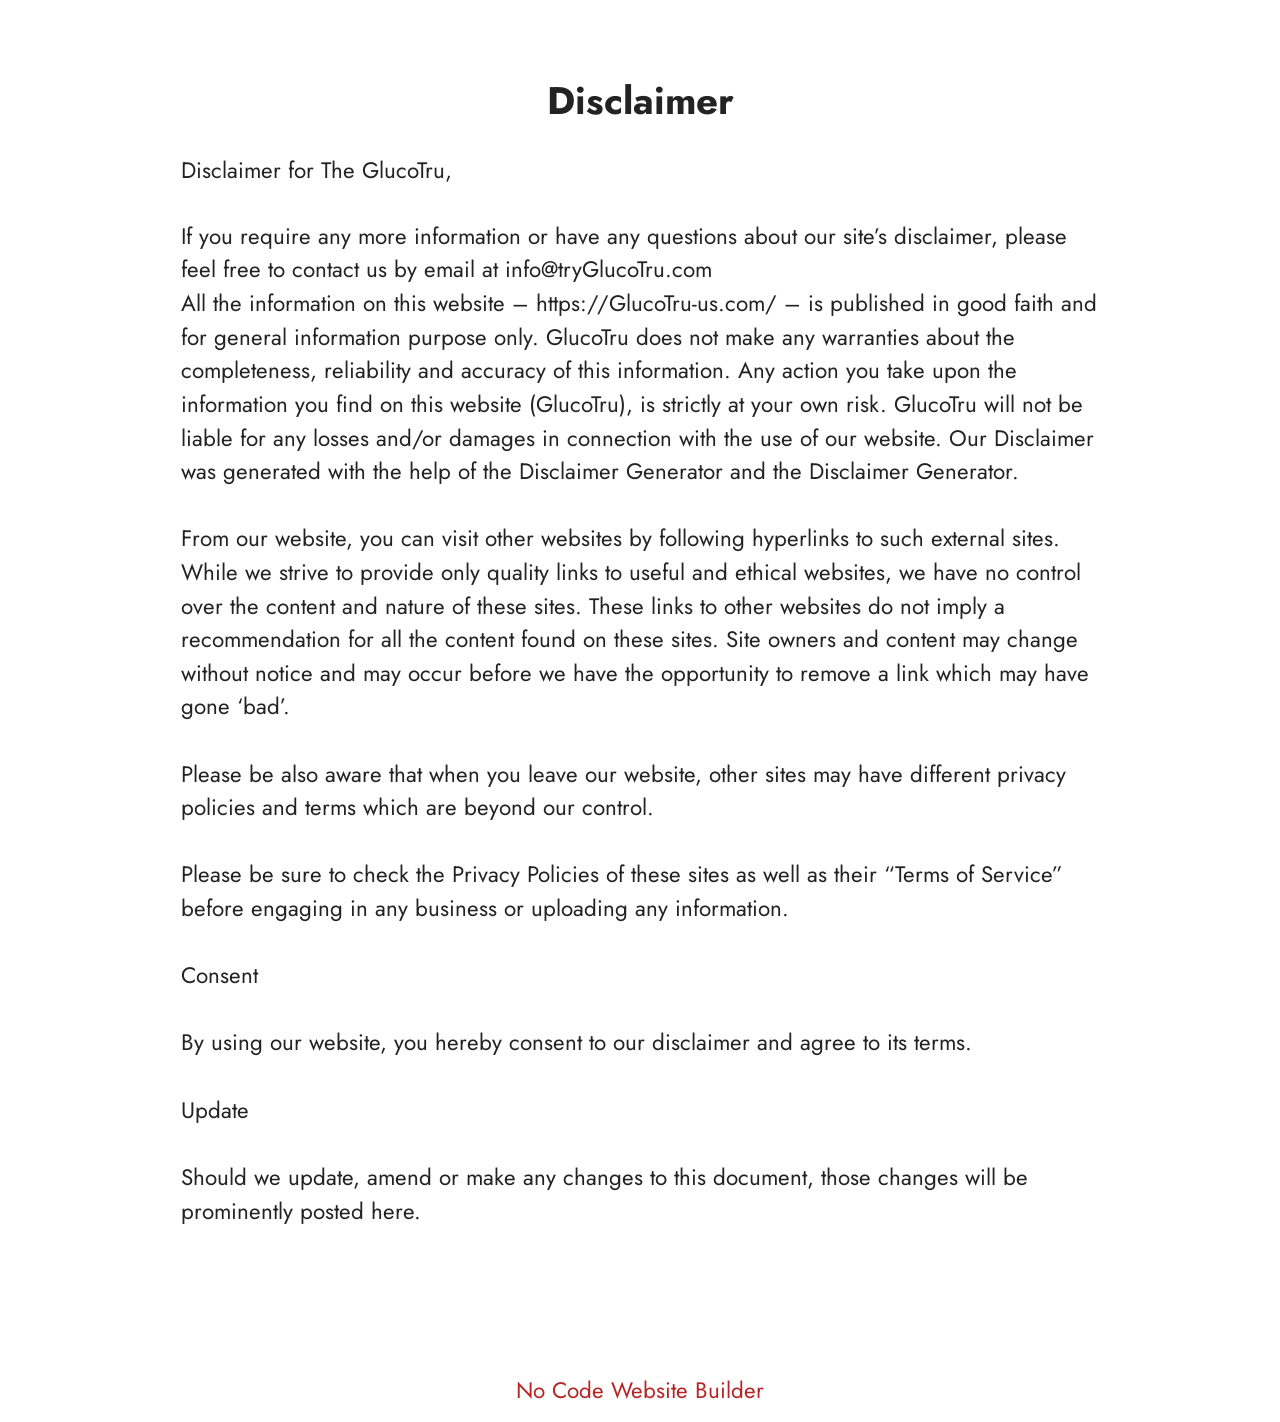
<file: Disclaimer.html>
<!DOCTYPE html>
<html  lang="en">
<head>
  <!-- Site made with Mobirise Website Builder v6.1.12, https://mobirise.com -->
  <meta charset="UTF-8">
  <meta http-equiv="X-UA-Compatible" content="IE=edge">
  <meta name="generator" content="Mobirise v6.1.12, mobirise.com">
  <meta name="twitter:card" content="summary_large_image"/>
  <meta name="twitter:image:src" content="https://www.mind-silence.com/Disclaimer.html">
  <meta property="og:image" content="https://www.mind-silence.com/Disclaimer.html">
  <meta name="twitter:title" content="Disclaimer">
  <meta name="viewport" content="width=device-width, initial-scale=1, minimum-scale=1">
  <link rel="shortcut icon" href="assets/images/novuburn-buy-600x900.webp" type="image/x-icon">
  <meta name="description" content="Disclaimer For MindSilence">
  
  
  <title>Disclaimer</title>
  <link rel="stylesheet" href="assets/bootstrap/css/bootstrap.min.css">
  <link rel="stylesheet" href="assets/theme/css/style.css">
  <link rel="preload" href="https://fonts.googleapis.com/css?family=Jost:100,200,300,400,500,600,700,800,900,100i,200i,300i,400i,500i,600i,700i,800i,900i&display=swap" as="style" onload="this.onload=null;this.rel='stylesheet'">
  <noscript><link rel="stylesheet" href="https://fonts.googleapis.com/css?family=Jost:100,200,300,400,500,600,700,800,900,100i,200i,300i,400i,500i,600i,700i,800i,900i&display=swap"></noscript>
  <link rel="preload" as="style" href="assets/mobirise/css/mbr-additional.css?v=ENonZi"><link rel="stylesheet" href="assets/mobirise/css/mbr-additional.css?v=ENonZi" type="text/css">

  
  
  
</head>
<body>
  
  <section data-bs-version="5.1" class="content5 cid-tBuMj9hDkk" id="content5-1y">
    
    <div class="container">
        <div class="row justify-content-center">
            <div class="col-md-12 col-lg-10">
                <h3 class="mbr-section-title mbr-fonts-style mb-4 display-2">
                    <strong>Disclaimer</strong>
                </h3>
                <h4 class="mbr-section-subtitle mbr-fonts-style mb-4 display-5">Disclaimer for The GlucoTru,</h4>
                <p class="mbr-text mbr-fonts-style display-7">If you require any more information or have any questions about our site’s disclaimer, please feel free to contact us by email at info@tryGlucoTru.com
<br>All the information on this website – https://GlucoTru-us.com/ – is published in good faith and for general information purpose only. GlucoTru does not make any warranties about the completeness, reliability and accuracy of this information. Any action you take upon the information you find on this website (GlucoTru), is strictly at your own risk. GlucoTru will not be liable for any losses and/or damages in connection with the use of our website. Our Disclaimer was generated with the help of the Disclaimer Generator and the Disclaimer Generator.
<br>
<br>From our website, you can visit other websites by following hyperlinks to such external sites. While we strive to provide only quality links to useful and ethical websites, we have no control over the content and nature of these sites. These links to other websites do not imply a recommendation for all the content found on these sites. Site owners and content may change without notice and may occur before we have the opportunity to remove a link which may have gone ‘bad’.
<br>
<br>Please be also aware that when you leave our website, other sites may have different privacy policies and terms which are beyond our control.
<br>
<br>Please be sure to check the Privacy Policies of these sites as well as their “Terms of Service” before engaging in any business or uploading any information.
<br>
<br>Consent
<br>
<br>By using our website, you hereby consent to our disclaimer and agree to its terms.
<br>
<br>Update
<br>
<br>Should we update, amend or make any changes to this document, those changes will be prominently posted here.<br><br></p>
            </div>
        </div>
    </div>
</section><section class="display-7" style="padding: 0;align-items: center;justify-content: center;flex-wrap: wrap;    align-content: center;display: flex;position: relative;height: 4rem;"><a href="https://mobiri.se/4429519" style="flex: 1 1;height: 4rem;position: absolute;width: 100%;z-index: 1;"><img alt="" style="height: 4rem;" src="[data-uri]"></a><p style="margin: 0;text-align: center;" class="display-7">&#8204;</p><a style="z-index:1" href="https://mobirise.com/builder/no-code-website-builder.html">No Code Website Builder</a></section><script src="assets/bootstrap/js/bootstrap.bundle.min.js"></script>  <script src="assets/smoothscroll/smooth-scroll.js"></script>  <script src="assets/ytplayer/index.js"></script>  <script src="assets/theme/js/script.js"></script>  
  
  
</body>
</html>
</file>
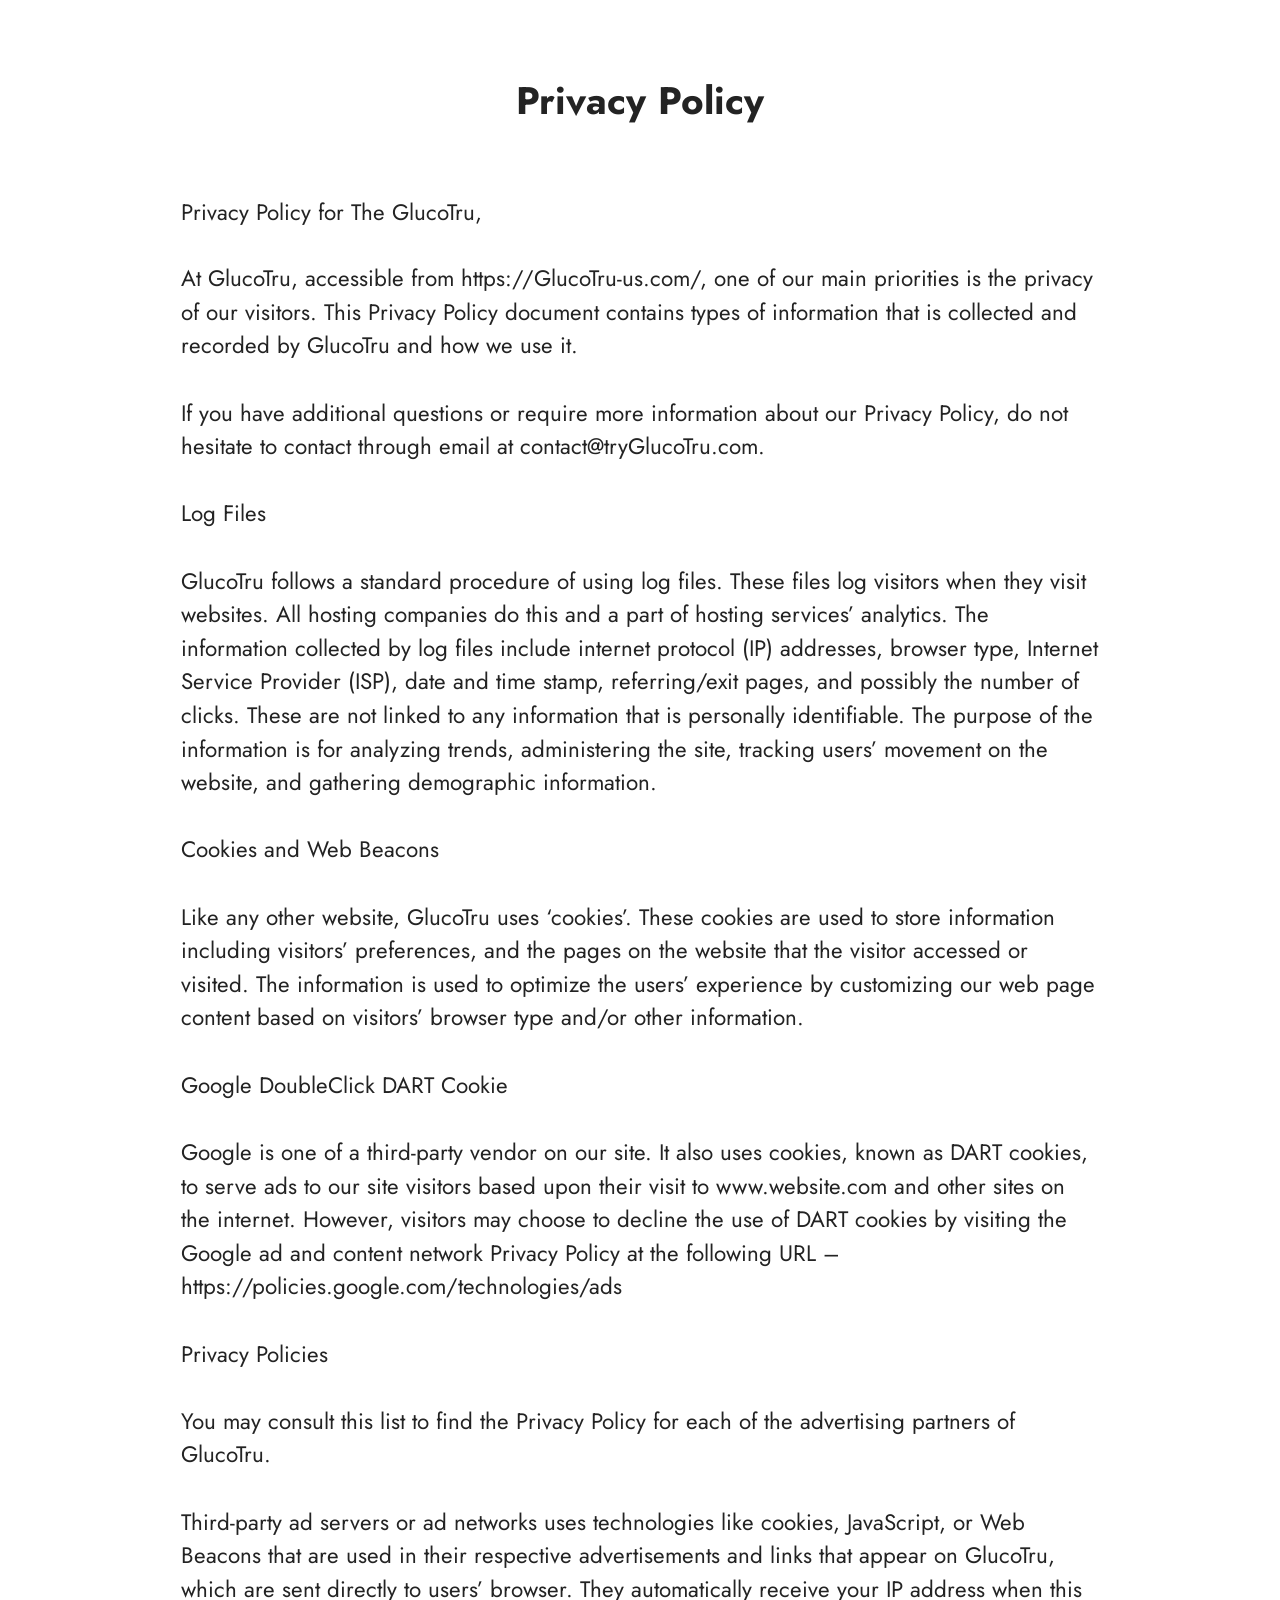
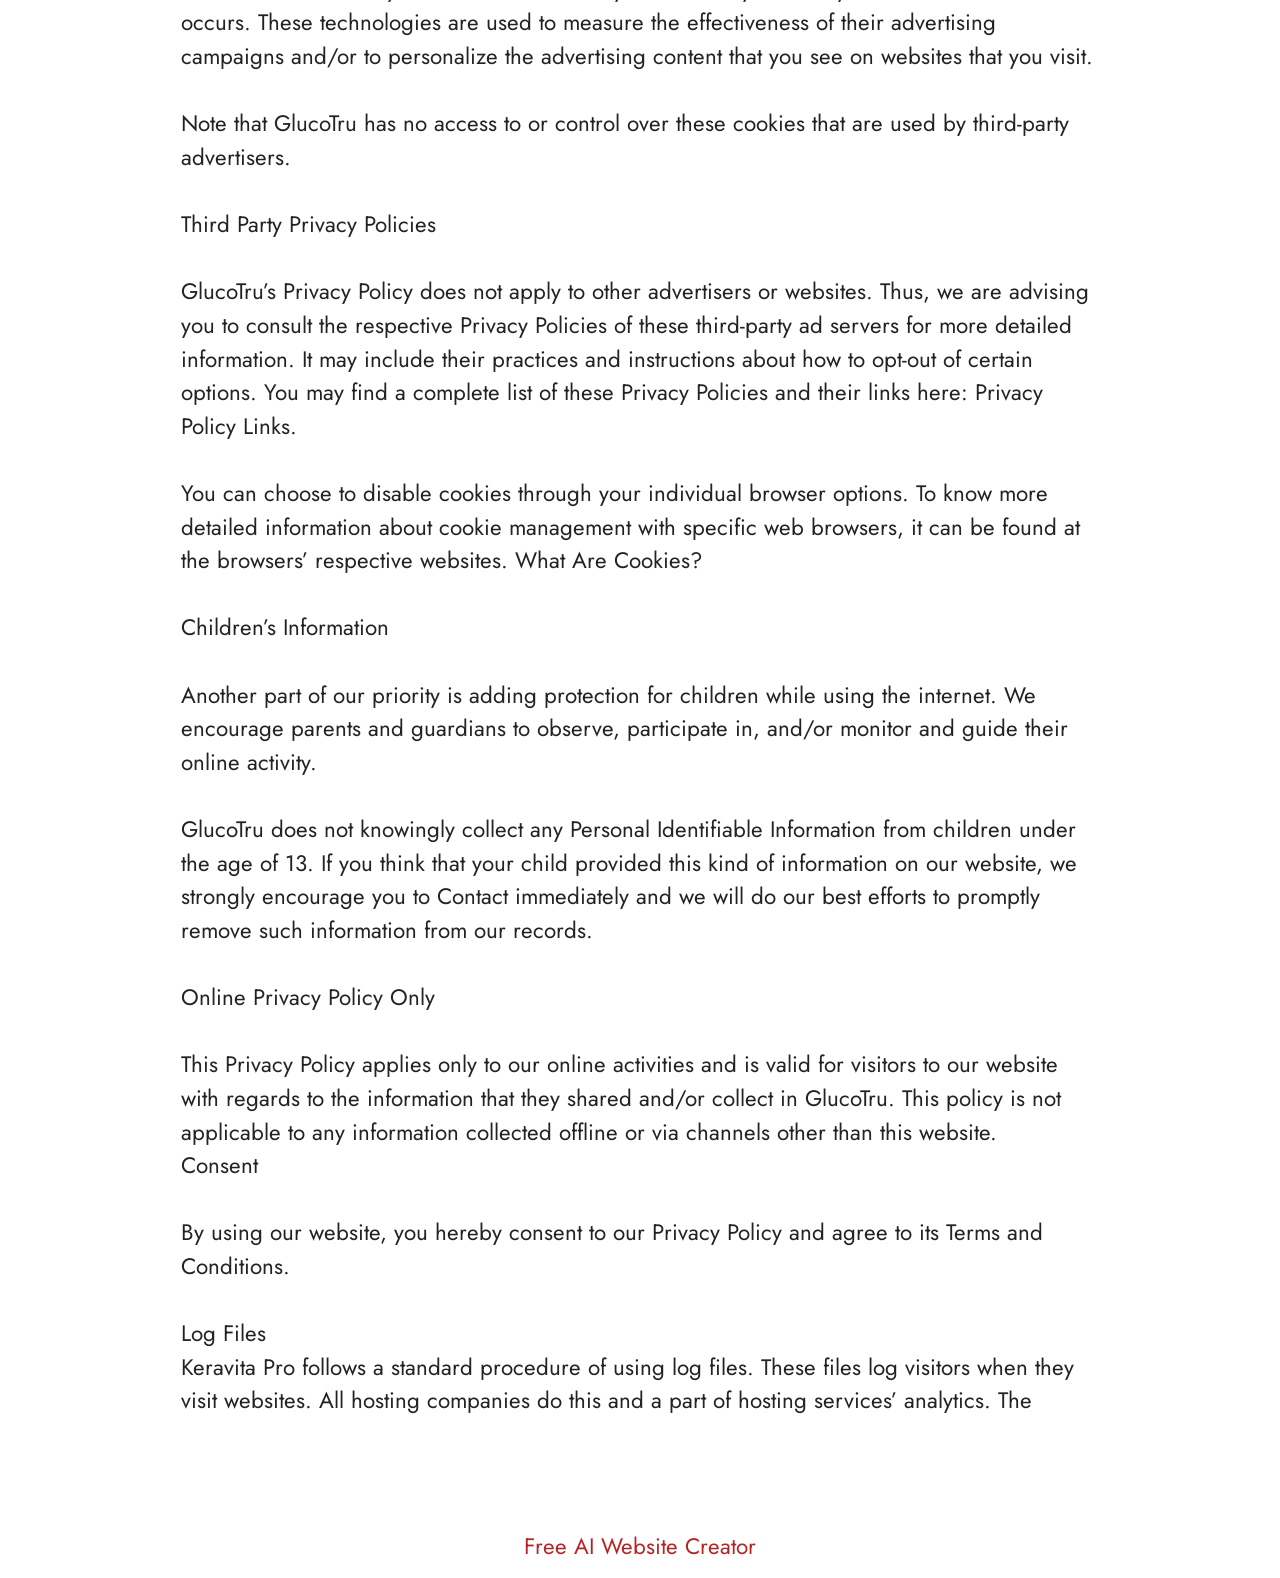
<file: privacy-policy.html>
<!DOCTYPE html>
<html  lang="en">
<head>
  <!-- Site made with Mobirise Website Builder v6.1.12, https://mobirise.com -->
  <meta charset="UTF-8">
  <meta http-equiv="X-UA-Compatible" content="IE=edge">
  <meta name="generator" content="Mobirise v6.1.12, mobirise.com">
  <meta name="twitter:card" content="summary_large_image"/>
  <meta name="twitter:image:src" content="https://getmindsilence.com/byg/privacy.php">
  <meta property="og:image" content="https://getmindsilence.com/byg/privacy.php">
  <meta name="twitter:title" content="Privacy Policy">
  <meta name="viewport" content="width=device-width, initial-scale=1, minimum-scale=1">
  <link rel="shortcut icon" href="assets/images/novuburn-buy-600x900.webp" type="image/x-icon">
  <meta name="description" content="Privacy Policy For MindSilence">
  
  
  <title>Privacy Policy</title>
  <link rel="stylesheet" href="assets/bootstrap/css/bootstrap.min.css">
  <link rel="stylesheet" href="assets/theme/css/style.css">
  <link rel="preload" href="https://fonts.googleapis.com/css?family=Jost:100,200,300,400,500,600,700,800,900,100i,200i,300i,400i,500i,600i,700i,800i,900i&display=swap" as="style" onload="this.onload=null;this.rel='stylesheet'">
  <noscript><link rel="stylesheet" href="https://fonts.googleapis.com/css?family=Jost:100,200,300,400,500,600,700,800,900,100i,200i,300i,400i,500i,600i,700i,800i,900i&display=swap"></noscript>
  <link rel="preload" as="style" href="assets/mobirise/css/mbr-additional.css?v=6HXF83"><link rel="stylesheet" href="assets/mobirise/css/mbr-additional.css?v=6HXF83" type="text/css">

  
  
  
</head>
<body>
  
  <section data-bs-version="5.1" class="content5 cid-tBuMPzdHFY" id="content5-1z">
    
    <div class="container">
        <div class="row justify-content-center">
            <div class="col-md-12 col-lg-10">
                <h3 class="mbr-section-title mbr-fonts-style mb-4 display-2"><strong>Privacy Policy
</strong><div><strong><br></strong></div></h3>
                <h4 class="mbr-section-subtitle mbr-fonts-style mb-4 display-5">Privacy Policy for The GlucoTru,</h4>
                <p class="mbr-text mbr-fonts-style display-7">At GlucoTru, accessible from https://GlucoTru-us.com/, one of our main priorities is the privacy of our visitors. This Privacy Policy document contains types of information that is collected and recorded by GlucoTru and how we use it.
<br>
<br>If you have additional questions or require more information about our Privacy Policy, do not hesitate to contact through email at contact@tryGlucoTru.com.
<br>
<br>Log Files
<br>
<br>GlucoTru follows a standard procedure of using log files. These files log visitors when they visit websites. All hosting companies do this and a part of hosting services’ analytics. The information collected by log files include internet protocol (IP) addresses, browser type, Internet Service Provider (ISP), date and time stamp, referring/exit pages, and possibly the number of clicks. These are not linked to any information that is personally identifiable. The purpose of the information is for analyzing trends, administering the site, tracking users’ movement on the website, and gathering demographic information.
<br>
<br>Cookies and Web Beacons
<br>
<br>Like any other website, GlucoTru uses ‘cookies’. These cookies are used to store information including visitors’ preferences, and the pages on the website that the visitor accessed or visited. The information is used to optimize the users’ experience by customizing our web page content based on visitors’ browser type and/or other information.
<br>
<br>Google DoubleClick DART Cookie
<br>
<br>Google is one of a third-party vendor on our site. It also uses cookies, known as DART cookies, to serve ads to our site visitors based upon their visit to www.website.com and other sites on the internet. However, visitors may choose to decline the use of DART cookies by visiting the Google ad and content network Privacy Policy at the following URL – https://policies.google.com/technologies/ads
<br>
<br>Privacy Policies
<br>
<br>You may consult this list to find the Privacy Policy for each of the advertising partners of GlucoTru.
<br>
<br>Third-party ad servers or ad networks uses technologies like cookies, JavaScript, or Web Beacons that are used in their respective advertisements and links that appear on GlucoTru, which are sent directly to users’ browser. They automatically receive your IP address when this occurs. These technologies are used to measure the effectiveness of their advertising campaigns and/or to personalize the advertising content that you see on websites that you visit.
<br>
<br>Note that GlucoTru has no access to or control over these cookies that are used by third-party advertisers.
<br>
<br>Third Party Privacy Policies
<br>
<br>GlucoTru’s Privacy Policy does not apply to other advertisers or websites. Thus, we are advising you to consult the respective Privacy Policies of these third-party ad servers for more detailed information. It may include their practices and instructions about how to opt-out of certain options. You may find a complete list of these Privacy Policies and their links here: Privacy Policy Links.
<br>
<br>You can choose to disable cookies through your individual browser options. To know more detailed information about cookie management with specific web browsers, it can be found at the browsers’ respective websites. What Are Cookies?
<br>
<br>Children’s Information
<br>
<br>Another part of our priority is adding protection for children while using the internet. We encourage parents and guardians to observe, participate in, and/or monitor and guide their online activity.
<br>
<br>GlucoTru does not knowingly collect any Personal Identifiable Information from children under the age of 13. If you think that your child provided this kind of information on our website, we strongly encourage you to Contact immediately and we will do our best efforts to promptly remove such information from our records.
<br>
<br>Online Privacy Policy Only
<br>
<br>This Privacy Policy applies only to our online activities and is valid for visitors to our website with regards to the information that they shared and/or collect in GlucoTru. This policy is not applicable to any information collected offline or via channels other than this website.
<br>Consent
<br>
<br>By using our website, you hereby consent to our Privacy Policy and agree to its Terms and Conditions.<br>
<br>Log Files
<br>Keravita Pro follows a standard procedure of using log files. These files log visitors when they visit websites. All hosting companies do this and a part of hosting services’ analytics. The&nbsp;</p>
            </div>
        </div>
    </div>
</section><section class="display-7" style="padding: 0;align-items: center;justify-content: center;flex-wrap: wrap;    align-content: center;display: flex;position: relative;height: 4rem;"><a href="https://mobiri.se/4429519" style="flex: 1 1;height: 4rem;position: absolute;width: 100%;z-index: 1;"><img alt="" style="height: 4rem;" src="[data-uri]"></a><p style="margin: 0;text-align: center;" class="display-7">&#8204;</p><a style="z-index:1" href="https://mobirise.com/builder/ai-website-creator.html">Free AI Website Creator</a></section><script src="assets/bootstrap/js/bootstrap.bundle.min.js"></script>  <script src="assets/smoothscroll/smooth-scroll.js"></script>  <script src="assets/ytplayer/index.js"></script>  <script src="assets/theme/js/script.js"></script>  
  
  
</body>
</html>
</file>
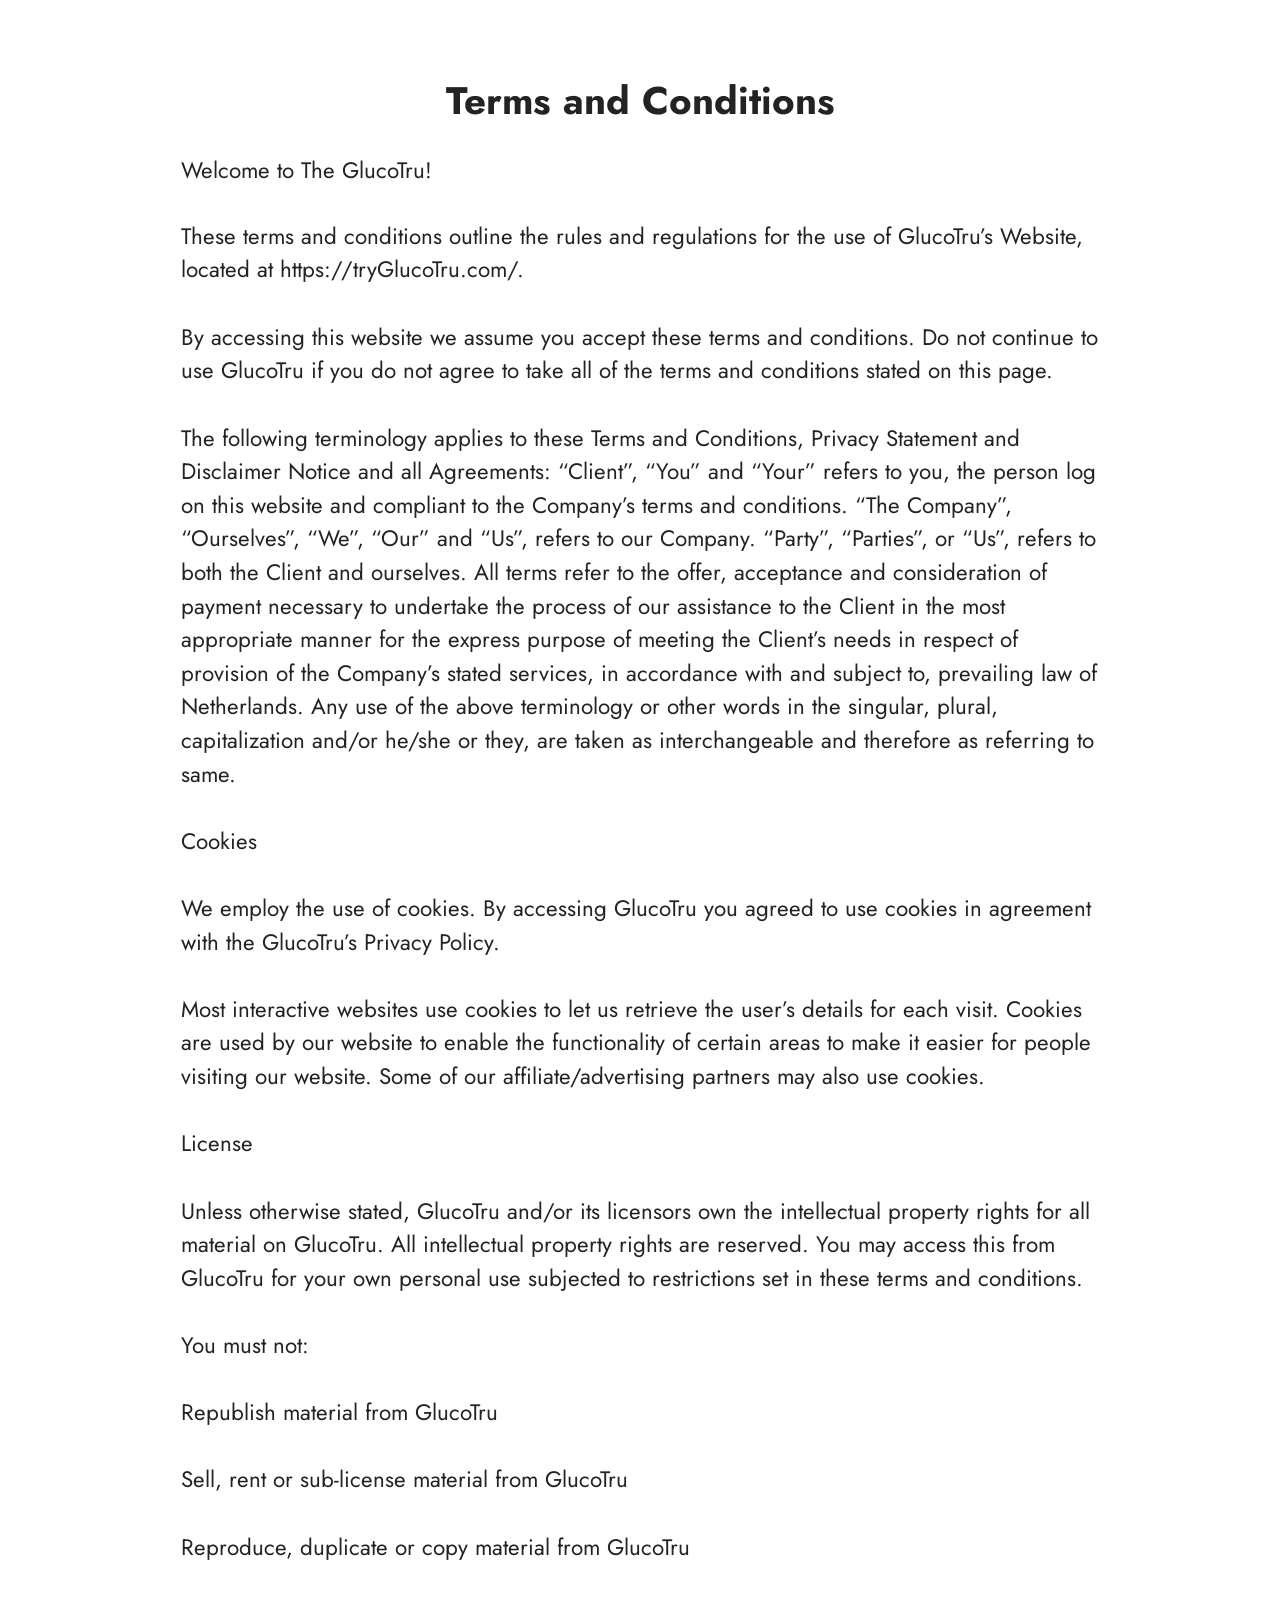
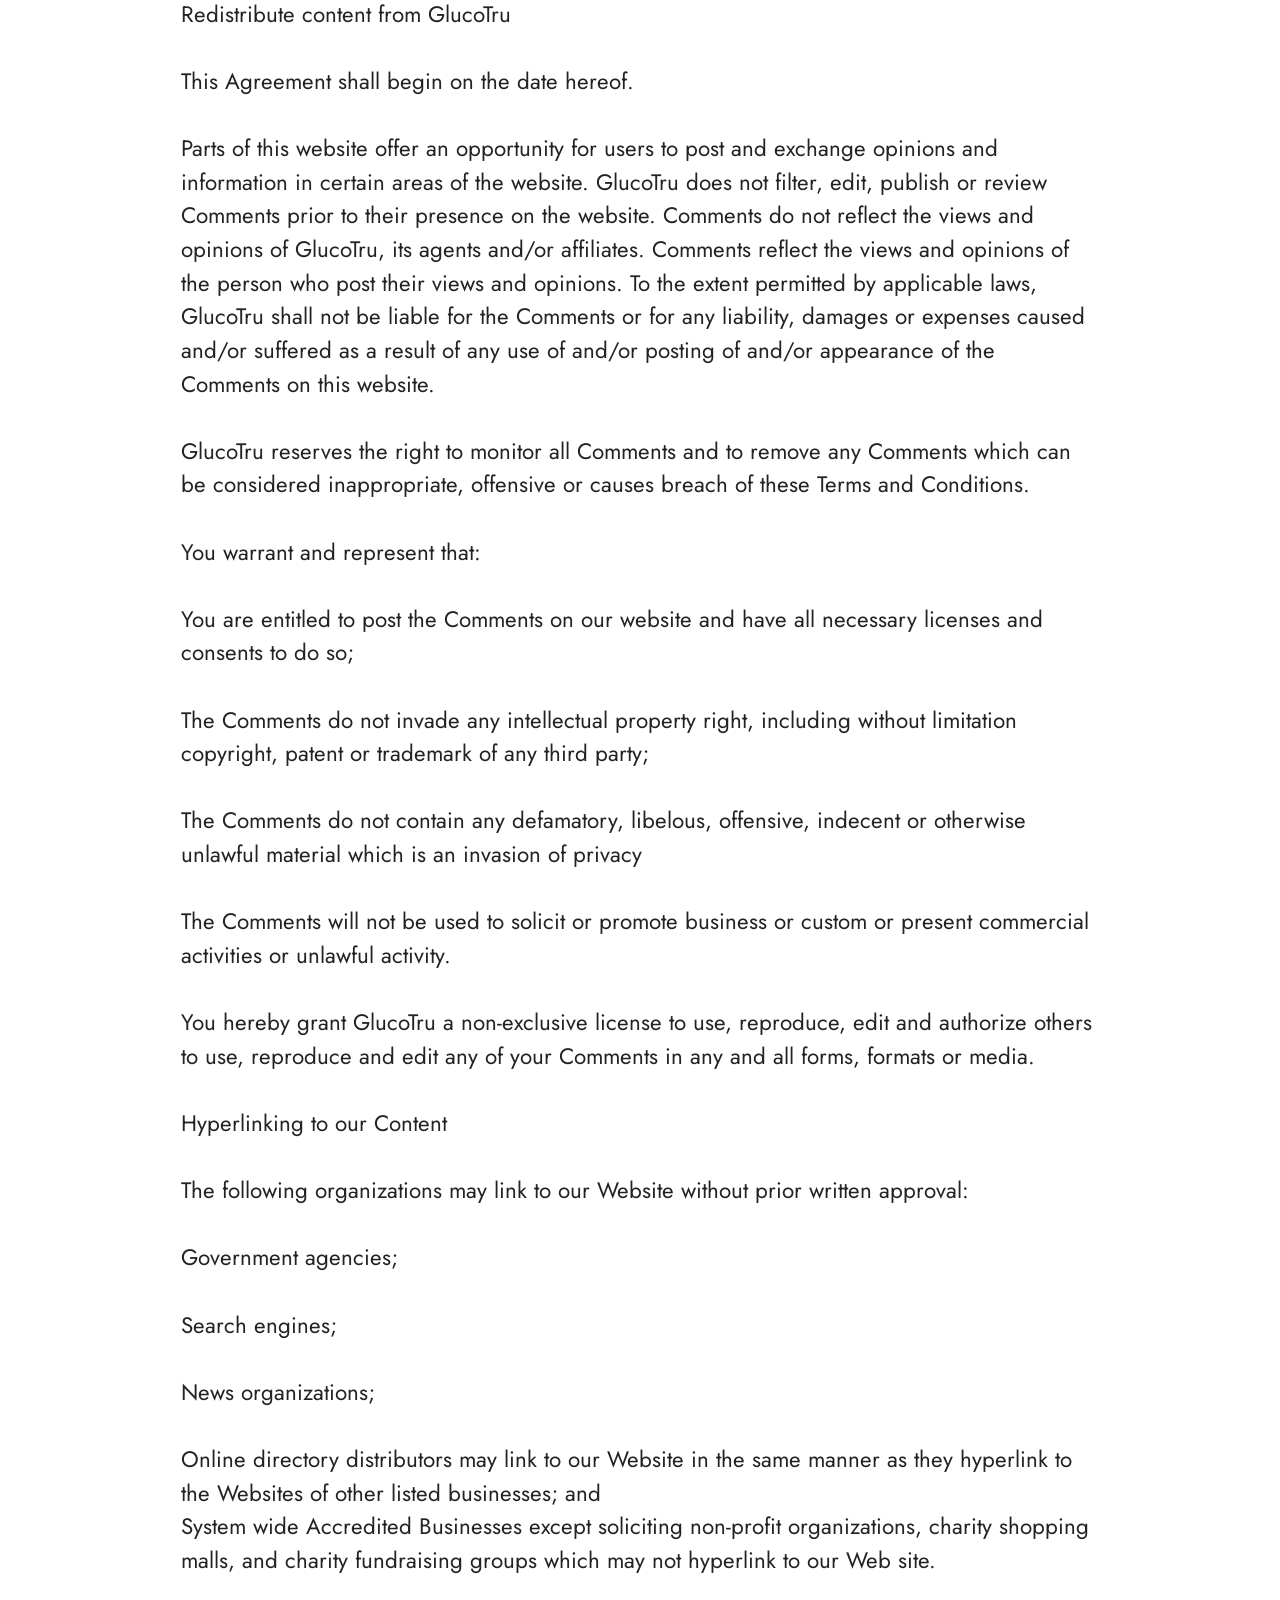
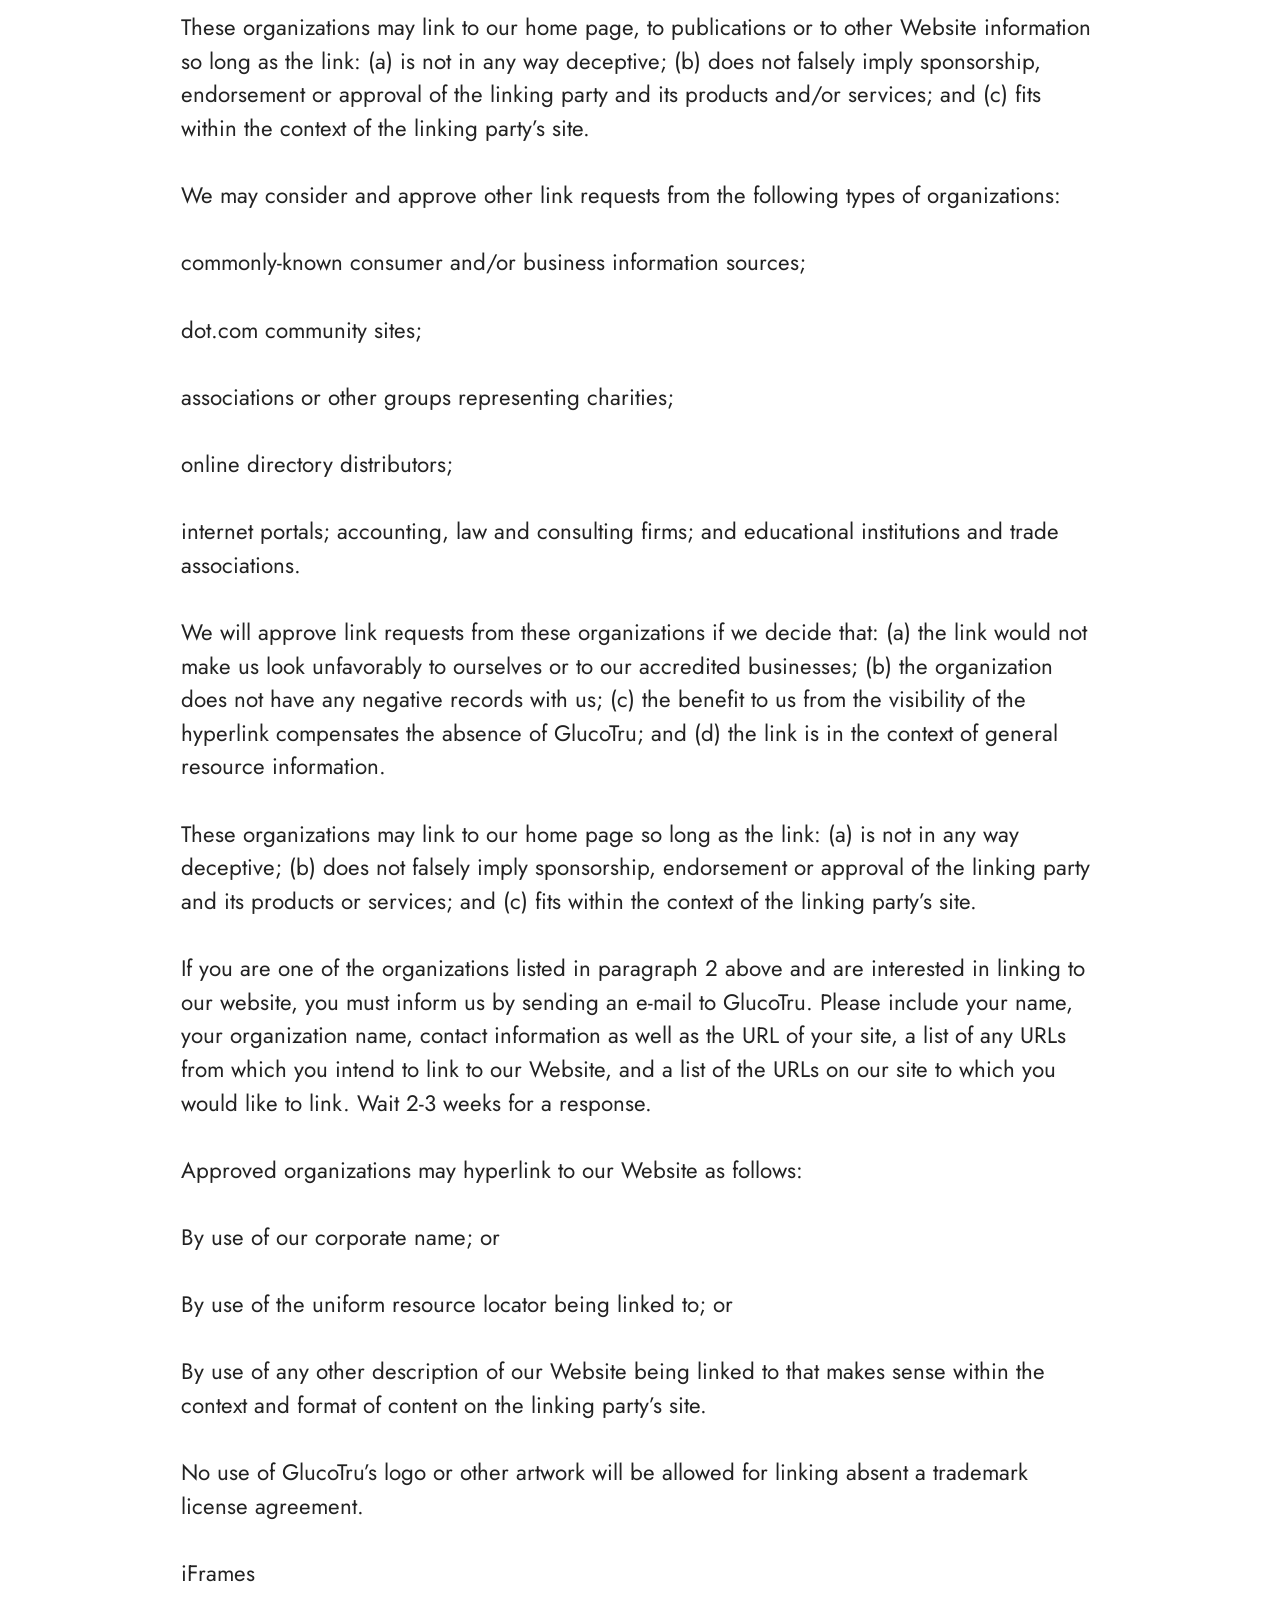
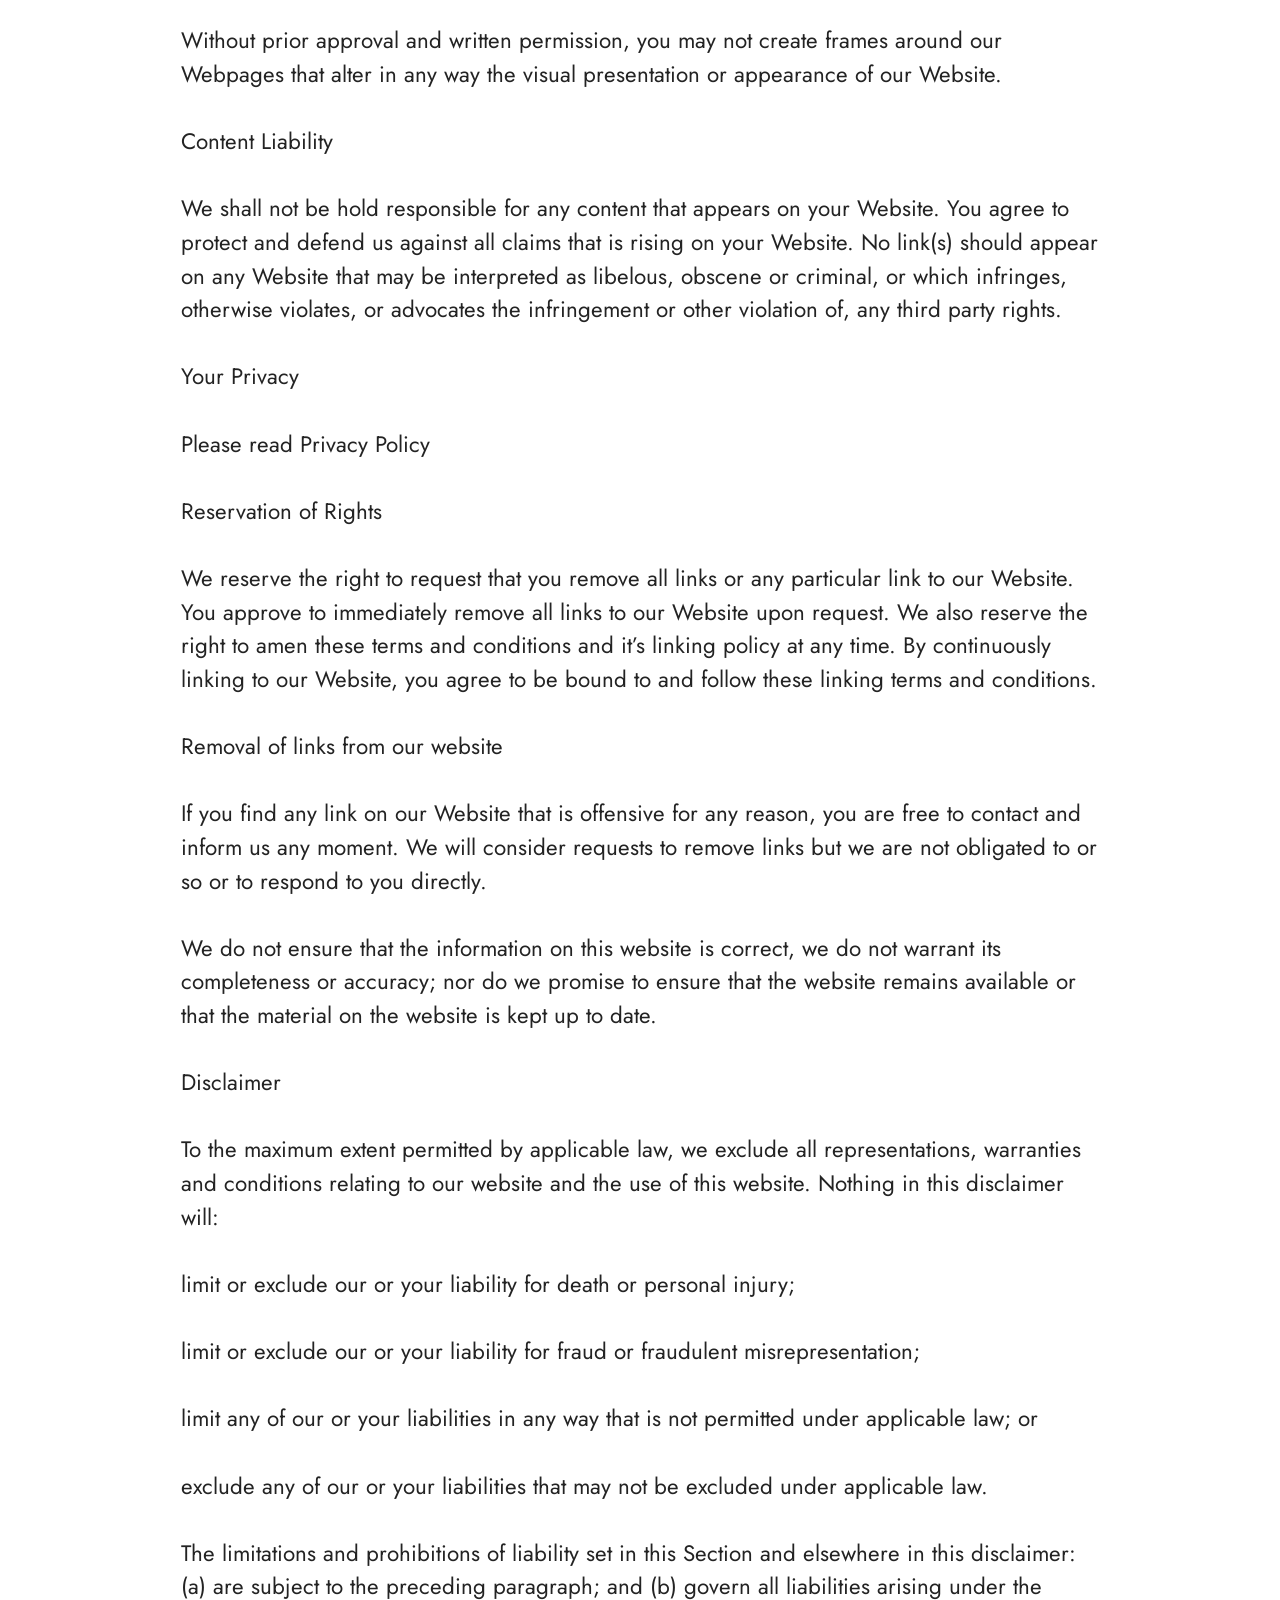
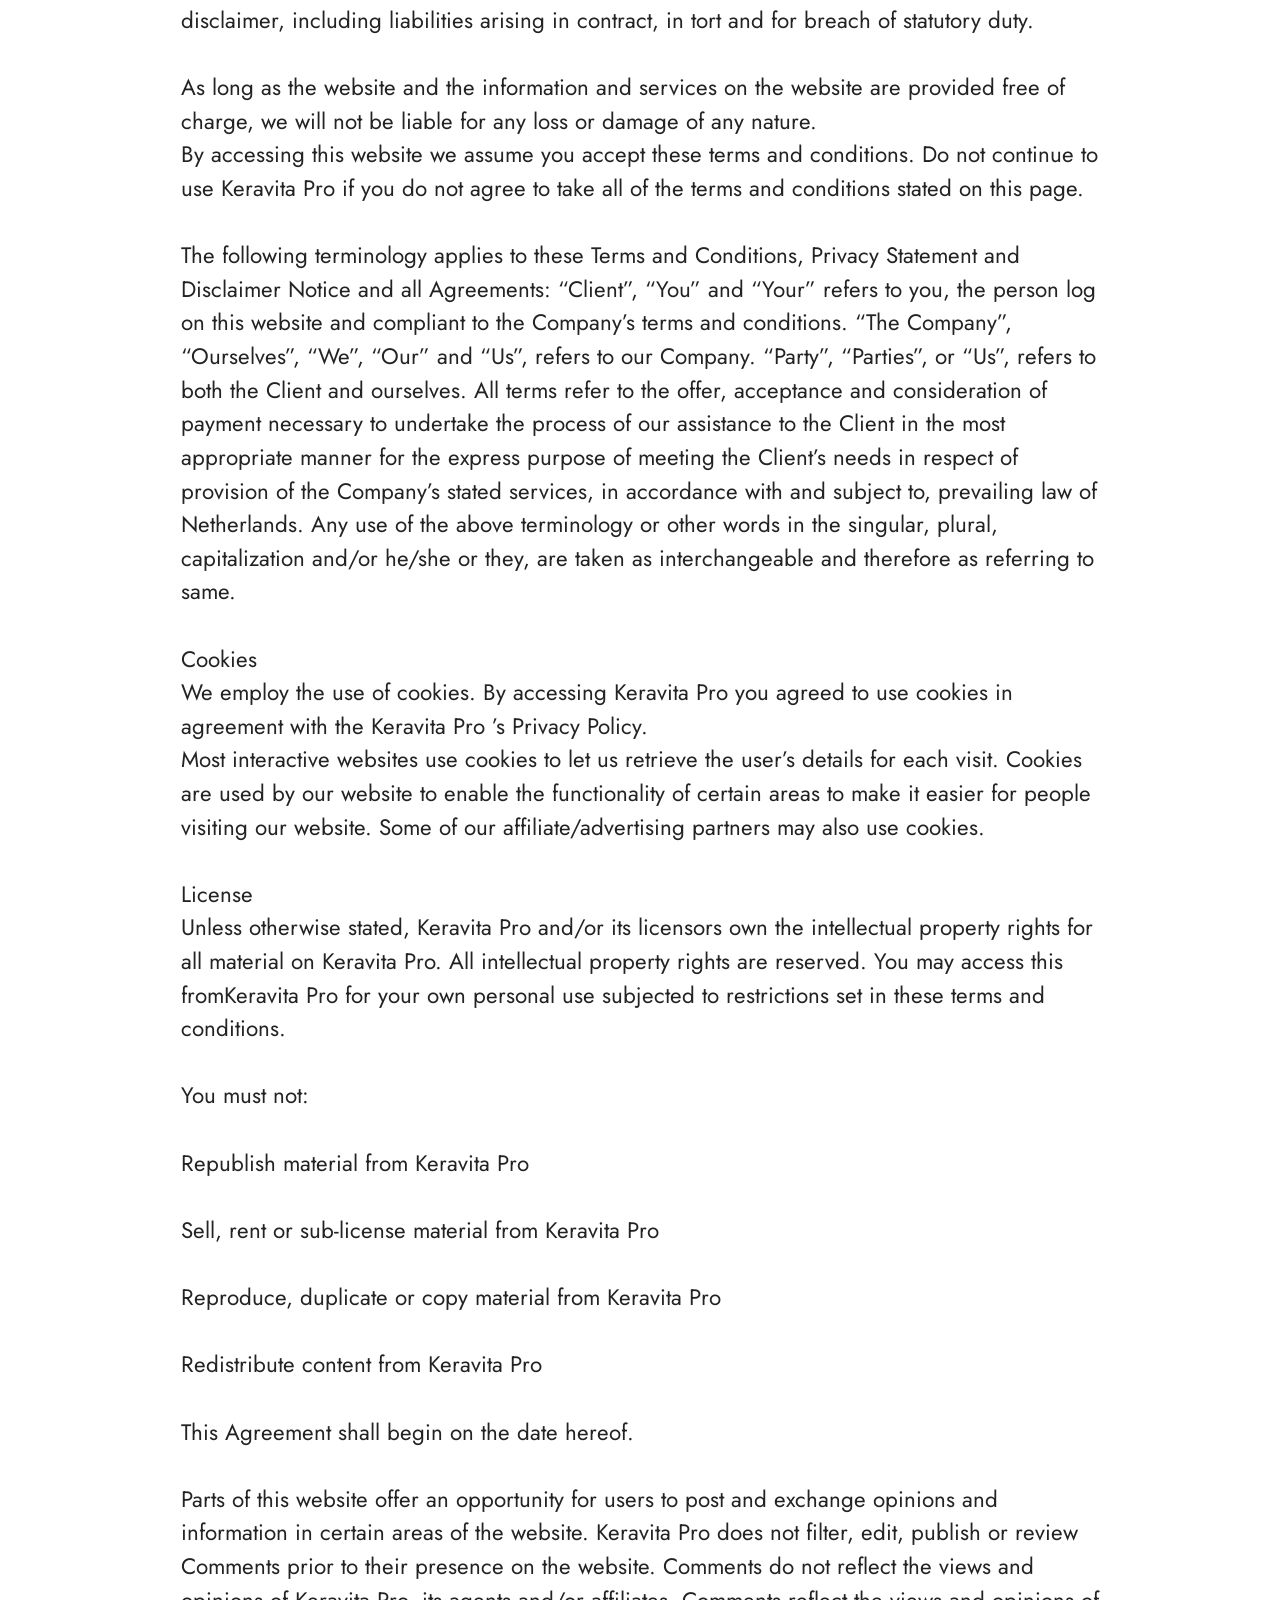
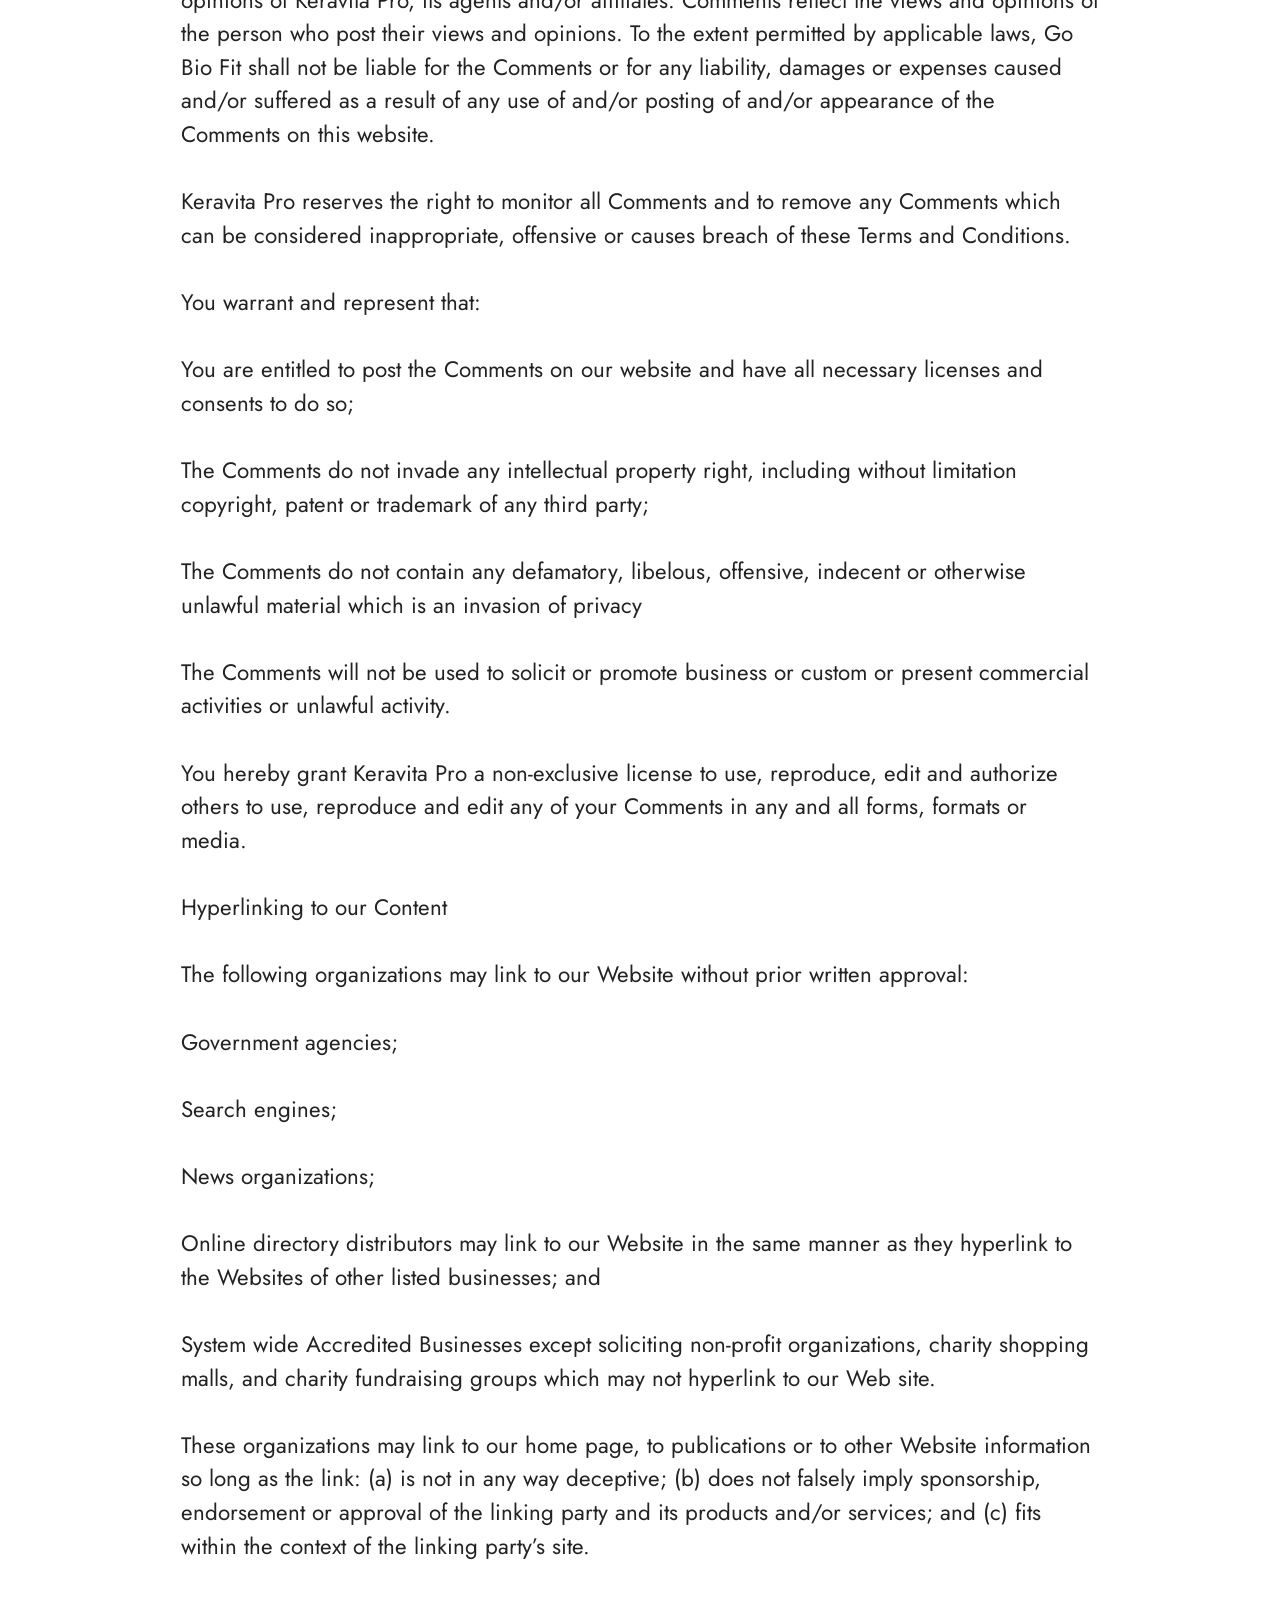
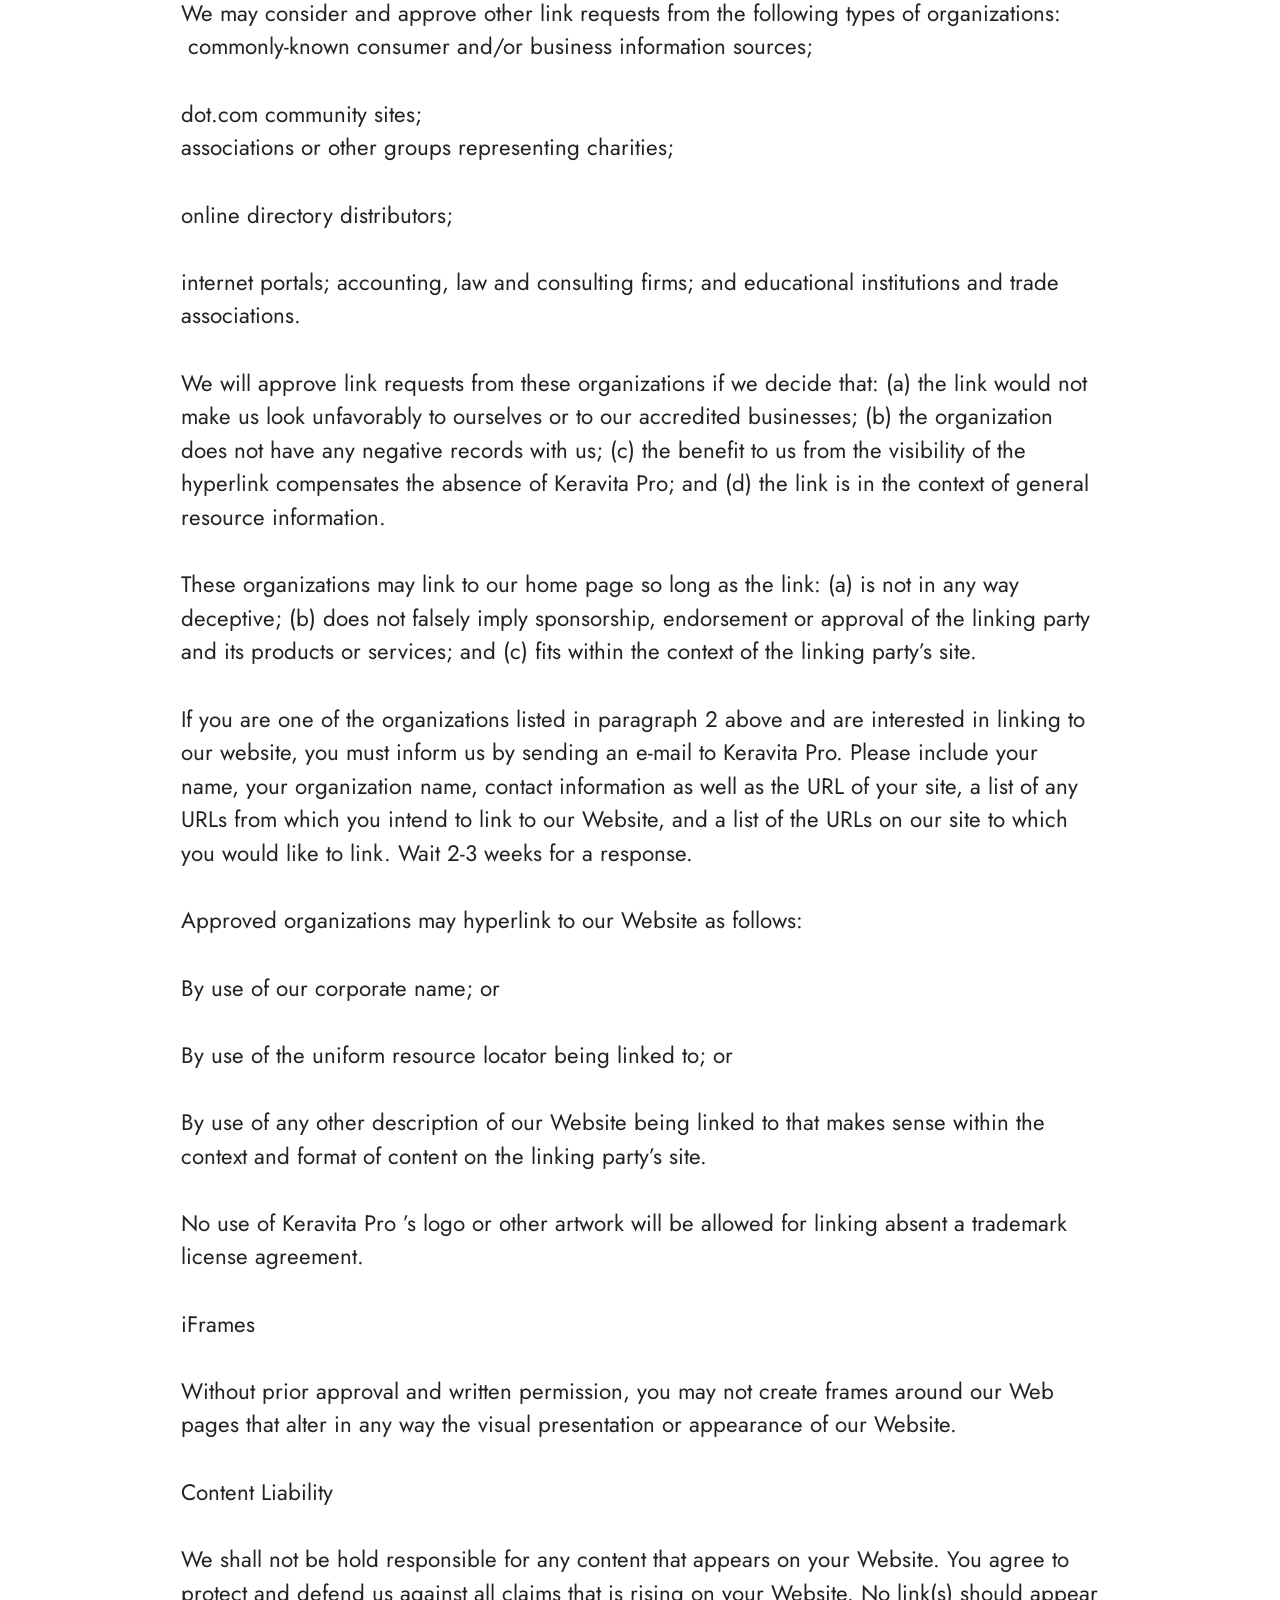
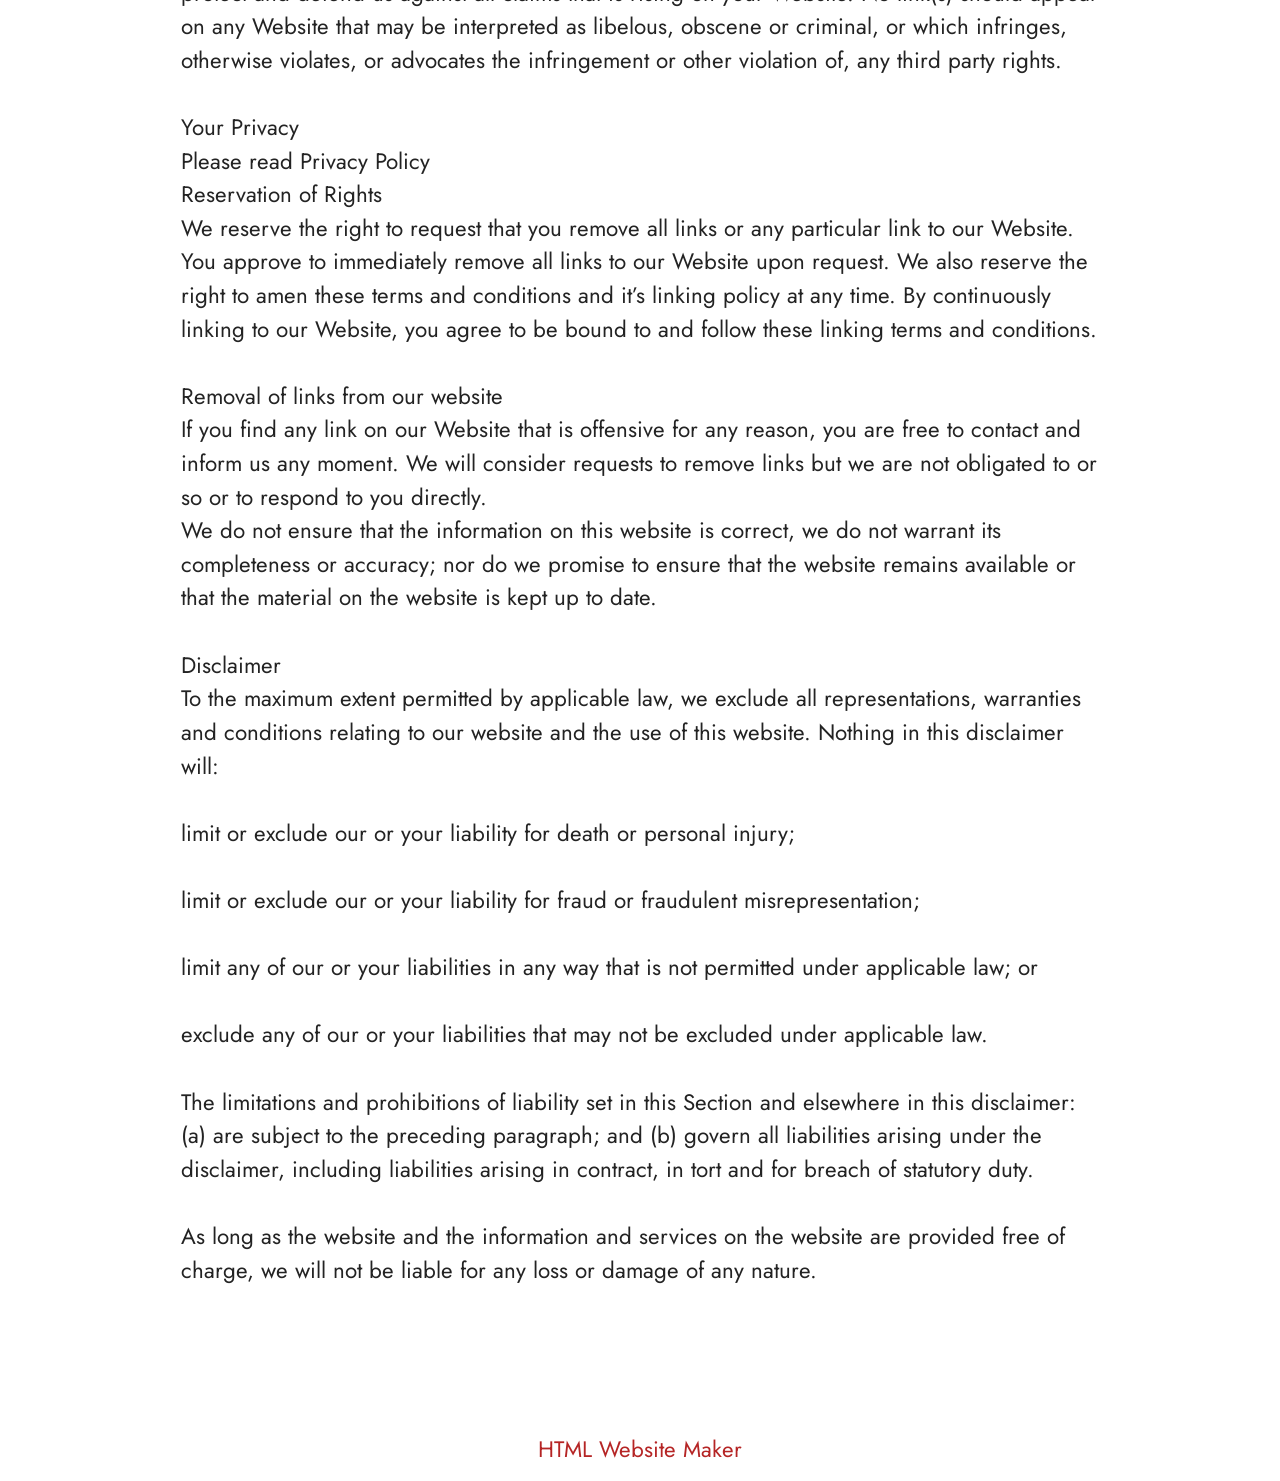
<file: Terms.html>
<!DOCTYPE html>
<html  lang="en">
<head>
  <!-- Site made with Mobirise Website Builder v6.1.12, https://mobirise.com -->
  <meta charset="UTF-8">
  <meta http-equiv="X-UA-Compatible" content="IE=edge">
  <meta name="generator" content="Mobirise v6.1.12, mobirise.com">
  <meta name="twitter:card" content="summary_large_image"/>
  <meta name="twitter:image:src" content="https://getmindsilence.com/byg/terms.php">
  <meta property="og:image" content="https://getmindsilence.com/byg/terms.php">
  <meta name="twitter:title" content="Terms">
  <meta name="viewport" content="width=device-width, initial-scale=1, minimum-scale=1">
  <link rel="shortcut icon" href="assets/images/novuburn-buy-600x900.webp" type="image/x-icon">
  <meta name="description" content="Terms For MindSilence">
  
  
  <title>Terms</title>
  <link rel="stylesheet" href="assets/bootstrap/css/bootstrap.min.css">
  <link rel="stylesheet" href="assets/theme/css/style.css">
  <link rel="preload" href="https://fonts.googleapis.com/css?family=Jost:100,200,300,400,500,600,700,800,900,100i,200i,300i,400i,500i,600i,700i,800i,900i&display=swap" as="style" onload="this.onload=null;this.rel='stylesheet'">
  <noscript><link rel="stylesheet" href="https://fonts.googleapis.com/css?family=Jost:100,200,300,400,500,600,700,800,900,100i,200i,300i,400i,500i,600i,700i,800i,900i&display=swap"></noscript>
  <link rel="preload" as="style" href="assets/mobirise/css/mbr-additional.css?v=0ofZZ2"><link rel="stylesheet" href="assets/mobirise/css/mbr-additional.css?v=0ofZZ2" type="text/css">

  
  
  
</head>
<body>
  
  <section data-bs-version="5.1" class="content5 cid-tBuOj1XZ1f" id="content5-20">
    
    <div class="container">
        <div class="row justify-content-center">
            <div class="col-md-12 col-lg-10">
                <h3 class="mbr-section-title mbr-fonts-style mb-4 display-2"><strong>Terms and Conditions</strong></h3>
                <h4 class="mbr-section-subtitle mbr-fonts-style mb-4 display-5">Welcome to The GlucoTru!</h4>
                <p class="mbr-text mbr-fonts-style display-7">These terms and conditions outline the rules and regulations for the use of GlucoTru’s Website, located at https://tryGlucoTru.com/.
<br>
<br>By accessing this website we assume you accept these terms and conditions. Do not continue to use GlucoTru if you do not agree to take all of the terms and conditions stated on this page.
<br>
<br>The following terminology applies to these Terms and Conditions, Privacy Statement and Disclaimer Notice and all Agreements: “Client”, “You” and “Your” refers to you, the person log on this website and compliant to the Company’s terms and conditions. “The Company”, “Ourselves”, “We”, “Our” and “Us”, refers to our Company. “Party”, “Parties”, or “Us”, refers to both the Client and ourselves. All terms refer to the offer, acceptance and consideration of payment necessary to undertake the process of our assistance to the Client in the most appropriate manner for the express purpose of meeting the Client’s needs in respect of provision of the Company’s stated services, in accordance with and subject to, prevailing law of Netherlands. Any use of the above terminology or other words in the singular, plural, capitalization and/or he/she or they, are taken as interchangeable and therefore as referring to same.
<br>
<br>Cookies
<br>
<br>We employ the use of cookies. By accessing GlucoTru you agreed to use cookies in agreement with the GlucoTru’s Privacy Policy.
<br>
<br>Most interactive websites use cookies to let us retrieve the user’s details for each visit. Cookies are used by our website to enable the functionality of certain areas to make it easier for people visiting our website. Some of our affiliate/advertising partners may also use cookies.
<br>
<br>License
<br>
<br>Unless otherwise stated, GlucoTru and/or its licensors own the intellectual property rights for all material on GlucoTru. All intellectual property rights are reserved. You may access this from GlucoTru for your own personal use subjected to restrictions set in these terms and conditions.
<br>
<br>You must not:
<br>
<br>Republish material from GlucoTru
<br>
<br>Sell, rent or sub-license material from GlucoTru
<br>
<br>Reproduce, duplicate or copy material from GlucoTru
<br>
<br>Redistribute content from GlucoTru
<br>
<br>This Agreement shall begin on the date hereof.
<br>
<br>Parts of this website offer an opportunity for users to post and exchange opinions and information in certain areas of the website. GlucoTru does not filter, edit, publish or review Comments prior to their presence on the website. Comments do not reflect the views and opinions of GlucoTru, its agents and/or affiliates. Comments reflect the views and opinions of the person who post their views and opinions. To the extent permitted by applicable laws, GlucoTru shall not be liable for the Comments or for any liability, damages or expenses caused and/or suffered as a result of any use of and/or posting of and/or appearance of the Comments on this website.
<br>
<br>GlucoTru reserves the right to monitor all Comments and to remove any Comments which can be considered inappropriate, offensive or causes breach of these Terms and Conditions.
<br>
<br>You warrant and represent that:
<br>
<br>You are entitled to post the Comments on our website and have all necessary licenses and consents to do so;
<br>
<br>The Comments do not invade any intellectual property right, including without limitation copyright, patent or trademark of any third party;
<br>
<br>The Comments do not contain any defamatory, libelous, offensive, indecent or otherwise unlawful material which is an invasion of privacy
<br>
<br>The Comments will not be used to solicit or promote business or custom or present commercial activities or unlawful activity.
<br>
<br>You hereby grant GlucoTru a non-exclusive license to use, reproduce, edit and authorize others to use, reproduce and edit any of your Comments in any and all forms, formats or media.
<br>
<br>Hyperlinking to our Content
<br>
<br>The following organizations may link to our Website without prior written approval:
<br>
<br>Government agencies;
<br>
<br>Search engines;
<br>
<br>News organizations;
<br>
<br>Online directory distributors may link to our Website in the same manner as they hyperlink to the Websites of other listed businesses; and
<br>System wide Accredited Businesses except soliciting non-profit organizations, charity shopping malls, and charity fundraising groups which may not hyperlink to our Web site.
<br>
<br>These organizations may link to our home page, to publications or to other Website information so long as the link: (a) is not in any way deceptive; (b) does not falsely imply sponsorship, endorsement or approval of the linking party and its products and/or services; and (c) fits within the context of the linking party’s site.
<br>
<br>We may consider and approve other link requests from the following types of organizations:
<br>
<br>commonly-known consumer and/or business information sources;
<br>
<br>dot.com community sites;
<br>
<br>associations or other groups representing charities;
<br>
<br>online directory distributors;
<br>
<br>internet portals; accounting, law and consulting firms; and educational institutions and trade associations.
<br>
<br>We will approve link requests from these organizations if we decide that: (a) the link would not make us look unfavorably to ourselves or to our accredited businesses; (b) the organization does not have any negative records with us; (c) the benefit to us from the visibility of the hyperlink compensates the absence of GlucoTru; and (d) the link is in the context of general resource information.
<br>
<br>These organizations may link to our home page so long as the link: (a) is not in any way deceptive; (b) does not falsely imply sponsorship, endorsement or approval of the linking party and its products or services; and (c) fits within the context of the linking party’s site.
<br>
<br>If you are one of the organizations listed in paragraph 2 above and are interested in linking to our website, you must inform us by sending an e-mail to GlucoTru. Please include your name, your organization name, contact information as well as the URL of your site, a list of any URLs from which you intend to link to our Website, and a list of the URLs on our site to which you would like to link. Wait 2-3 weeks for a response.
<br>
<br>Approved organizations may hyperlink to our Website as follows:
<br>
<br>By use of our corporate name; or
<br>
<br>By use of the uniform resource locator being linked to; or
<br>
<br>By use of any other description of our Website being linked to that makes sense within the context and format of content on the linking party’s site.
<br>
<br>No use of GlucoTru’s logo or other artwork will be allowed for linking absent a trademark license agreement.
<br>
<br>iFrames
<br>
<br>Without prior approval and written permission, you may not create frames around our Webpages that alter in any way the visual presentation or appearance of our Website.
<br>
<br>Content Liability
<br>
<br>We shall not be hold responsible for any content that appears on your Website. You agree to protect and defend us against all claims that is rising on your Website. No link(s) should appear on any Website that may be interpreted as libelous, obscene or criminal, or which infringes, otherwise violates, or advocates the infringement or other violation of, any third party rights.
<br>
<br>Your Privacy
<br>
<br>Please read Privacy Policy
<br>
<br>Reservation of Rights
<br>
<br>We reserve the right to request that you remove all links or any particular link to our Website. You approve to immediately remove all links to our Website upon request. We also reserve the right to amen these terms and conditions and it’s linking policy at any time. By continuously linking to our Website, you agree to be bound to and follow these linking terms and conditions.
<br>
<br>Removal of links from our website
<br>
<br>If you find any link on our Website that is offensive for any reason, you are free to contact and inform us any moment. We will consider requests to remove links but we are not obligated to or so or to respond to you directly.
<br>
<br>We do not ensure that the information on this website is correct, we do not warrant its completeness or accuracy; nor do we promise to ensure that the website remains available or that the material on the website is kept up to date.
<br>
<br>Disclaimer
<br>
<br>To the maximum extent permitted by applicable law, we exclude all representations, warranties and conditions relating to our website and the use of this website. Nothing in this disclaimer will:
<br>
<br>limit or exclude our or your liability for death or personal injury;
<br>
<br>limit or exclude our or your liability for fraud or fraudulent misrepresentation;
<br>
<br>limit any of our or your liabilities in any way that is not permitted under applicable law; or
<br>
<br>exclude any of our or your liabilities that may not be excluded under applicable law.
<br>
<br>The limitations and prohibitions of liability set in this Section and elsewhere in this disclaimer: (a) are subject to the preceding paragraph; and (b) govern all liabilities arising under the disclaimer, including liabilities arising in contract, in tort and for breach of statutory duty.
<br>
<br>As long as the website and the information and services on the website are provided free of charge, we will not be liable for any loss or damage of any nature.<br>By accessing this website we assume you accept these terms and conditions. Do not continue to use Keravita Pro if you do not agree to take all of the terms and conditions stated on this page.
<br><br>The following terminology applies to these Terms and Conditions, Privacy Statement and Disclaimer Notice and all Agreements: “Client”, “You” and “Your” refers to you, the person log on this website and compliant to the Company’s terms and conditions. “The Company”, “Ourselves”, “We”, “Our” and “Us”, refers to our Company. “Party”, “Parties”, or “Us”, refers to both the Client and ourselves. All terms refer to the offer, acceptance and consideration of payment necessary to undertake the process of our assistance to the Client in the most appropriate manner for the express purpose of meeting the Client’s needs in respect of provision of the Company’s stated services, in accordance with and subject to, prevailing law of Netherlands. Any use of the above terminology or other words in the singular, plural, capitalization and/or he/she or they, are taken as interchangeable and therefore as referring to same.
<br><br>Cookies<br>We employ the use of cookies. By accessing Keravita Pro you agreed to use cookies in agreement with the Keravita Pro ’s Privacy Policy.<br>Most interactive websites use cookies to let us retrieve the user’s details for each visit. Cookies are used by our website to enable the functionality of certain areas to make it easier for people visiting our website. Some of our affiliate/advertising partners may also use cookies.
<br><br>License
<br>Unless otherwise stated, Keravita Pro and/or its licensors own the intellectual property rights for all material on Keravita Pro. All intellectual property rights are reserved. You may access this fromKeravita Pro for your own personal use subjected to restrictions set in these terms and conditions.
<br><br>You must not:
<br><br>Republish material from Keravita Pro
<br>
<br>Sell, rent or sub-license material from Keravita Pro
<br><br>Reproduce, duplicate or copy material from Keravita Pro
<br><br>Redistribute content from Keravita Pro
<br><br>This Agreement shall begin on the date hereof.
<br><br>Parts of this website offer an opportunity for users to post and exchange opinions and information in certain areas of the website. Keravita Pro does not filter, edit, publish or review Comments prior to their presence on the website. Comments do not reflect the views and opinions of Keravita Pro, its agents and/or affiliates. Comments reflect the views and opinions of the person who post their views and opinions. To the extent permitted by applicable laws, Go Bio Fit shall not be liable for the Comments or for any liability, damages or expenses caused and/or suffered as a result of any use of and/or posting of and/or appearance of the Comments on this website.
<br>
<br>Keravita Pro reserves the right to monitor all Comments and to remove any Comments which can be considered inappropriate, offensive or causes breach of these Terms and Conditions.
<br><br>You warrant and represent that:
<br>
<br>You are entitled to post the Comments on our website and have all necessary licenses and consents to do so;<br><br>The Comments do not invade any intellectual property right, including without limitation copyright, patent or trademark of any third party;
<br><br>The Comments do not contain any defamatory, libelous, offensive, indecent or otherwise unlawful material which is an invasion of privacy
<br><br>The Comments will not be used to solicit or promote business or custom or present commercial activities or unlawful activity.
<br><br>You hereby grant Keravita Pro a non-exclusive license to use, reproduce, edit and authorize others to use, reproduce and edit any of your Comments in any and all forms, formats or media.
<br><br>Hyperlinking to our Content
<br><br>The following organizations may link to our Website without prior written approval:
<br><br>Government agencies;
<br>
<br>Search engines;
<br><br>News organizations;
<br><br>Online directory distributors may link to our Website in the same manner as they hyperlink to the Websites of other listed businesses; and
<br><br>System wide Accredited Businesses except soliciting non-profit organizations, charity shopping malls, and charity fundraising groups which may not hyperlink to our Web site.
<br><br>These organizations may link to our home page, to publications or to other Website information so long as the link: (a) is not in any way deceptive; (b) does not falsely imply sponsorship, endorsement or approval of the linking party and its products and/or services; and (c) fits within the context of the linking party’s site.
<br><br>We may consider and approve other link requests from the following types of organizations:
<br>&nbsp;commonly-known consumer and/or business information sources;
<br><br>dot.com community sites;
<br>associations or other groups representing charities;<br><br>online directory distributors;
<br><br>internet portals; accounting, law and consulting firms; and educational institutions and trade associations.
<br>
<br>We will approve link requests from these organizations if we decide that: (a) the link would not make us look unfavorably to ourselves or to our accredited businesses; (b) the organization does not have any negative records with us; (c) the benefit to us from the visibility of the hyperlink compensates the absence of Keravita Pro; and (d) the link is in the context of general resource information.
<br><br>These organizations may link to our home page so long as the link: (a) is not in any way deceptive; (b) does not falsely imply sponsorship, endorsement or approval of the linking party and its products or services; and (c) fits within the context of the linking party’s site.
<br>
<br>If you are one of the organizations listed in paragraph 2 above and are interested in linking to our website, you must inform us by sending an e-mail to Keravita Pro. Please include your name, your organization name, contact information as well as the URL of your site, a list of any URLs from which you intend to link to our Website, and a list of the URLs on our site to which you would like to link. Wait 2-3 weeks for a response.
<br><br>Approved organizations may hyperlink to our Website as follows:
<br><br>By use of our corporate name; or
<br><br>By use of the uniform resource locator being linked to; or
<br><br>By use of any other description of our Website being linked to that makes sense within the context and format of content on the linking party’s site.
<br><br>No use of Keravita Pro ’s logo or other artwork will be allowed for linking absent a trademark license agreement.
<br><br>iFrames
<br><br>Without prior approval and written permission, you may not create frames around our Web pages that alter in any way the visual presentation or appearance of our Website.
<br><br>Content Liability
<br><br>We shall not be hold responsible for any content that appears on your Website. You agree to protect and defend us against all claims that is rising on your Website. No link(s) should appear on any Website that may be interpreted as libelous, obscene or criminal, or which infringes, otherwise violates, or advocates the infringement or other violation of, any third party rights.
<br>
<br>Your Privacy
<br>Please read Privacy Policy<br>Reservation of Rights<br>We reserve the right to request that you remove all links or any particular link to our Website. You approve to immediately remove all links to our Website upon request. We also reserve the right to amen these terms and conditions and it’s linking policy at any time. By continuously linking to our Website, you agree to be bound to and follow these linking terms and conditions.
<br><br>Removal of links from our website<br>If you find any link on our Website that is offensive for any reason, you are free to contact and inform us any moment. We will consider requests to remove links but we are not obligated to or so or to respond to you directly.
<br>We do not ensure that the information on this website is correct, we do not warrant its completeness or accuracy; nor do we promise to ensure that the website remains available or that the material on the website is kept up to date.
<br><br>Disclaimer<br>To the maximum extent permitted by applicable law, we exclude all representations, warranties and conditions relating to our website and the use of this website. Nothing in this disclaimer will:
<br>
<br>limit or exclude our or your liability for death or personal injury;
<br><br>limit or exclude our or your liability for fraud or fraudulent misrepresentation;
<br><br>limit any of our or your liabilities in any way that is not permitted under applicable law; or
<br>
<br>exclude any of our or your liabilities that may not be excluded under applicable law.
<br><br>The limitations and prohibitions of liability set in this Section and elsewhere in this disclaimer: (a) are subject to the preceding paragraph; and (b) govern all liabilities arising under the disclaimer, including liabilities arising in contract, in tort and for breach of statutory duty.
<br>
<br>As long as the website and the information and services on the website are provided free of charge, we will not be liable for any loss or damage of any nature.<br><br></p>
            </div>
        </div>
    </div>
</section><section class="display-7" style="padding: 0;align-items: center;justify-content: center;flex-wrap: wrap;    align-content: center;display: flex;position: relative;height: 4rem;"><a href="https://mobiri.se/4429519" style="flex: 1 1;height: 4rem;position: absolute;width: 100%;z-index: 1;"><img alt="" style="height: 4rem;" src="[data-uri]"></a><p style="margin: 0;text-align: center;" class="display-7">&#8204;</p><a style="z-index:1" href="https://mobirise.com/html-builder.html">HTML Website Maker</a></section><script src="assets/bootstrap/js/bootstrap.bundle.min.js"></script>  <script src="assets/smoothscroll/smooth-scroll.js"></script>  <script src="assets/ytplayer/index.js"></script>  <script src="assets/theme/js/script.js"></script>  
  
  
</body>
</html>
</file>
<file: assets/web/assets/mobirise-icons2/mobirise2.css>
@font-face {
  font-family: 'Moririse2';
  font-display: swap;
  src:  url('mobirise2.eot?f2bix4');
  src:  url('mobirise2.eot?f2bix4#iefix') format('embedded-opentype'),
    url('mobirise2.woff2?f2bix4') format('woff2'),
    url('mobirise2.woff?f2bix4') format('woff'),
    url('mobirise2.ttf?f2bix4') format('truetype'),
    url('mobirise2.svg?f2bix4#mobirise2') format('svg');
  font-weight: normal;
  font-style: normal;
}

[class^="mobi-"], [class*=" mobi-"] {
  /* use !important to prevent issues with browser extensions that change fonts */
  font-family: 'Moririse2' !important;
  speak: none;
  font-style: normal;
  font-weight: normal;
  font-variant: normal;
  text-transform: none;
  line-height: 1;

  /* Better Font Rendering =========== */
  -webkit-font-smoothing: antialiased;
  -moz-osx-font-smoothing: grayscale;
}

.mobi-mbri-add-submenu:before {
  content: "\e900";
}
.mobi-mbri-alert:before {
  content: "\e901";
}
.mobi-mbri-align-center:before {
  content: "\e902";
}
.mobi-mbri-align-justify:before {
  content: "\e903";
}
.mobi-mbri-align-left:before {
  content: "\e904";
}
.mobi-mbri-align-right:before {
  content: "\e905";
}
.mobi-mbri-android:before {
  content: "\e906";
}
.mobi-mbri-apple:before {
  content: "\e907";
}
.mobi-mbri-arrow-down:before {
  content: "\e908";
}
.mobi-mbri-arrow-next:before {
  content: "\e909";
}
.mobi-mbri-arrow-prev:before {
  content: "\e90a";
}
.mobi-mbri-arrow-up:before {
  content: "\e90b";
}
.mobi-mbri-bold:before {
  content: "\e90c";
}
.mobi-mbri-bookmark:before {
  content: "\e90d";
}
.mobi-mbri-bootstrap:before {
  content: "\e90e";
}
.mobi-mbri-briefcase:before {
  content: "\e90f";
}
.mobi-mbri-browse:before {
  content: "\e910";
}
.mobi-mbri-bulleted-list:before {
  content: "\e911";
}
.mobi-mbri-calendar:before {
  content: "\e912";
}
.mobi-mbri-camera:before {
  content: "\e913";
}
.mobi-mbri-cart-add:before {
  content: "\e914";
}
.mobi-mbri-cart-full:before {
  content: "\e915";
}
.mobi-mbri-cash:before {
  content: "\e916";
}
.mobi-mbri-change-style:before {
  content: "\e917";
}
.mobi-mbri-chat:before {
  content: "\e918";
}
.mobi-mbri-clock:before {
  content: "\e919";
}
.mobi-mbri-close:before {
  content: "\e91a";
}
.mobi-mbri-cloud:before {
  content: "\e91b";
}
.mobi-mbri-code:before {
  content: "\e91c";
}
.mobi-mbri-contact-form:before {
  content: "\e91d";
}
.mobi-mbri-credit-card:before {
  content: "\e91e";
}
.mobi-mbri-cursor-click:before {
  content: "\e91f";
}
.mobi-mbri-cust-feedback:before {
  content: "\e920";
}
.mobi-mbri-database:before {
  content: "\e921";
}
.mobi-mbri-delivery:before {
  content: "\e922";
}
.mobi-mbri-desktop:before {
  content: "\e923";
}
.mobi-mbri-devices:before {
  content: "\e924";
}
.mobi-mbri-down:before {
  content: "\e925";
}
.mobi-mbri-download-2:before {
  content: "\e926";
}
.mobi-mbri-download:before {
  content: "\e927";
}
.mobi-mbri-drag-n-drop-2:before {
  content: "\e928";
}
.mobi-mbri-drag-n-drop:before {
  content: "\e929";
}
.mobi-mbri-edit-2:before {
  content: "\e92a";
}
.mobi-mbri-edit:before {
  content: "\e92b";
}
.mobi-mbri-error:before {
  content: "\e92c";
}
.mobi-mbri-extension:before {
  content: "\e92d";
}
.mobi-mbri-features:before {
  content: "\e92e";
}
.mobi-mbri-file:before {
  content: "\e92f";
}
.mobi-mbri-flag:before {
  content: "\e930";
}
.mobi-mbri-folder:before {
  content: "\e931";
}
.mobi-mbri-gift:before {
  content: "\e932";
}
.mobi-mbri-github:before {
  content: "\e933";
}
.mobi-mbri-globe-2:before {
  content: "\e934";
}
.mobi-mbri-globe:before {
  content: "\e935";
}
.mobi-mbri-growing-chart:before {
  content: "\e936";
}
.mobi-mbri-hearth:before {
  content: "\e937";
}
.mobi-mbri-help:before {
  content: "\e938";
}
.mobi-mbri-home:before {
  content: "\e939";
}
.mobi-mbri-hot-cup:before {
  content: "\e93a";
}
.mobi-mbri-idea:before {
  content: "\e93b";
}
.mobi-mbri-image-gallery:before {
  content: "\e93c";
}
.mobi-mbri-image-slider:before {
  content: "\e93d";
}
.mobi-mbri-info:before {
  content: "\e93e";
}
.mobi-mbri-italic:before {
  content: "\e93f";
}
.mobi-mbri-key:before {
  content: "\e940";
}
.mobi-mbri-laptop:before {
  content: "\e941";
}
.mobi-mbri-layers:before {
  content: "\e942";
}
.mobi-mbri-left-right:before {
  content: "\e943";
}
.mobi-mbri-left:before {
  content: "\e944";
}
.mobi-mbri-letter:before {
  content: "\e945";
}
.mobi-mbri-like:before {
  content: "\e946";
}
.mobi-mbri-link:before {
  content: "\e947";
}
.mobi-mbri-lock:before {
  content: "\e948";
}
.mobi-mbri-login:before {
  content: "\e949";
}
.mobi-mbri-logout:before {
  content: "\e94a";
}
.mobi-mbri-magic-stick:before {
  content: "\e94b";
}
.mobi-mbri-map-pin:before {
  content: "\e94c";
}
.mobi-mbri-menu:before {
  content: "\e94d";
}
.mobi-mbri-mobile-2:before {
  content: "\e94e";
}
.mobi-mbri-mobile-horizontal:before {
  content: "\e94f";
}
.mobi-mbri-mobile:before {
  content: "\e950";
}
.mobi-mbri-mobirise:before {
  content: "\e951";
}
.mobi-mbri-more-horizontal:before {
  content: "\e952";
}
.mobi-mbri-more-vertical:before {
  content: "\e953";
}
.mobi-mbri-music:before {
  content: "\e954";
}
.mobi-mbri-new-file:before {
  content: "\e955";
}
.mobi-mbri-numbered-list:before {
  content: "\e956";
}
.mobi-mbri-opened-folder:before {
  content: "\e957";
}
.mobi-mbri-pages:before {
  content: "\e958";
}
.mobi-mbri-paper-plane:before {
  content: "\e959";
}
.mobi-mbri-paperclip:before {
  content: "\e95a";
}
.mobi-mbri-phone:before {
  content: "\e95b";
}
.mobi-mbri-photo:before {
  content: "\e95c";
}
.mobi-mbri-photos:before {
  content: "\e95d";
}
.mobi-mbri-pin:before {
  content: "\e95e";
}
.mobi-mbri-play:before {
  content: "\e95f";
}
.mobi-mbri-plus:before {
  content: "\e960";
}
.mobi-mbri-preview:before {
  content: "\e961";
}
.mobi-mbri-print:before {
  content: "\e962";
}
.mobi-mbri-protect:before {
  content: "\e963";
}
.mobi-mbri-question:before {
  content: "\e964";
}
.mobi-mbri-quote-left:before {
  content: "\e965";
}
.mobi-mbri-quote-right:before {
  content: "\e966";
}
.mobi-mbri-redo:before {
  content: "\e967";
}
.mobi-mbri-refresh:before {
  content: "\e968";
}
.mobi-mbri-responsive-2:before {
  content: "\e969";
}
.mobi-mbri-responsive:before {
  content: "\e96a";
}
.mobi-mbri-right:before {
  content: "\e96b";
}
.mobi-mbri-rocket:before {
  content: "\e96c";
}
.mobi-mbri-sad-face:before {
  content: "\e96d";
}
.mobi-mbri-sale:before {
  content: "\e96e";
}
.mobi-mbri-save:before {
  content: "\e96f";
}
.mobi-mbri-search:before {
  content: "\e970";
}
.mobi-mbri-setting-2:before {
  content: "\e971";
}
.mobi-mbri-setting-3:before {
  content: "\e972";
}
.mobi-mbri-setting:before {
  content: "\e973";
}
.mobi-mbri-share:before {
  content: "\e974";
}
.mobi-mbri-shopping-bag:before {
  content: "\e975";
}
.mobi-mbri-shopping-basket:before {
  content: "\e976";
}
.mobi-mbri-shopping-cart:before {
  content: "\e977";
}
.mobi-mbri-sites:before {
  content: "\e978";
}
.mobi-mbri-smile-face:before {
  content: "\e979";
}
.mobi-mbri-speed:before {
  content: "\e97a";
}
.mobi-mbri-star:before {
  content: "\e97b";
}
.mobi-mbri-success:before {
  content: "\e97c";
}
.mobi-mbri-sun:before {
  content: "\e97d";
}
.mobi-mbri-sun2:before {
  content: "\e97e";
}
.mobi-mbri-tablet-vertical:before {
  content: "\e97f";
}
.mobi-mbri-tablet:before {
  content: "\e980";
}
.mobi-mbri-target:before {
  content: "\e981";
}
.mobi-mbri-timer:before {
  content: "\e982";
}
.mobi-mbri-to-ftp:before {
  content: "\e983";
}
.mobi-mbri-to-local-drive:before {
  content: "\e984";
}
.mobi-mbri-touch-swipe:before {
  content: "\e985";
}
.mobi-mbri-touch:before {
  content: "\e986";
}
.mobi-mbri-trash:before {
  content: "\e987";
}
.mobi-mbri-underline:before {
  content: "\e988";
}
.mobi-mbri-undo:before {
  content: "\e989";
}
.mobi-mbri-unlink:before {
  content: "\e98a";
}
.mobi-mbri-unlock:before {
  content: "\e98b";
}
.mobi-mbri-up-down:before {
  content: "\e98c";
}
.mobi-mbri-up:before {
  content: "\e98d";
}
.mobi-mbri-update:before {
  content: "\e98e";
}
.mobi-mbri-upload-2:before {
  content: "\e98f";
}
.mobi-mbri-upload:before {
  content: "\e990";
}
.mobi-mbri-user-2:before {
  content: "\e991";
}
.mobi-mbri-user:before {
  content: "\e992";
}
.mobi-mbri-users:before {
  content: "\e993";
}
.mobi-mbri-video-play:before {
  content: "\e994";
}
.mobi-mbri-video:before {
  content: "\e995";
}
.mobi-mbri-watch:before {
  content: "\e996";
}
.mobi-mbri-website-theme-2:before {
  content: "\e997";
}
.mobi-mbri-website-theme:before {
  content: "\e998";
}
.mobi-mbri-wifi:before {
  content: "\e999";
}
.mobi-mbri-windows:before {
  content: "\e99a";
}
.mobi-mbri-zoom-in:before {
  content: "\e99b";
}
.mobi-mbri-zoom-out:before {
  content: "\e99c";
}
</file>
<file: assets/web/assets/mobirise-icons/mobirise-icons.css>
@font-face {
  font-family: 'MobiriseIcons';
  src:  url('mobirise-icons.eot?spat4u');
  src:  url('mobirise-icons.eot?spat4u#iefix') format('embedded-opentype'),
    url('mobirise-icons.woff2?spat4u') format('woff2'),
    url('mobirise-icons.woff?spat4u') format('woff'),
    url('mobirise-icons.ttf?spat4u') format('truetype'),
    url('mobirise-icons.svg?spat4u#MobiriseIcons') format('svg');
  font-weight: normal;
  font-style: normal;
  font-display: swap;
}

[class^="mbri-"], [class*=" mbri-"] {
  /* use !important to prevent issues with browser extensions that change fonts */
  font-family: MobiriseIcons !important;
  speak: none;
  font-style: normal;
  font-weight: normal;
  font-variant: normal;
  text-transform: none;
  line-height: 1;

  /* Better Font Rendering =========== */
  -webkit-font-smoothing: antialiased;
  -moz-osx-font-smoothing: grayscale;
}

.mbri-add-submenu:before {
  content: "\e900";
}
.mbri-alert:before {
  content: "\e901";
}
.mbri-align-center:before {
  content: "\e902";
}
.mbri-align-justify:before {
  content: "\e903";
}
.mbri-align-left:before {
  content: "\e904";
}
.mbri-align-right:before {
  content: "\e905";
}
.mbri-android:before {
  content: "\e906";
}
.mbri-apple:before {
  content: "\e907";
}
.mbri-arrow-down:before {
  content: "\e908";
}
.mbri-arrow-next:before {
  content: "\e909";
}
.mbri-arrow-prev:before {
  content: "\e90a";
}
.mbri-arrow-up:before {
  content: "\e90b";
}
.mbri-bold:before {
  content: "\e90c";
}
.mbri-bookmark:before {
  content: "\e90d";
}
.mbri-bootstrap:before {
  content: "\e90e";
}
.mbri-briefcase:before {
  content: "\e90f";
}
.mbri-browse:before {
  content: "\e910";
}
.mbri-bulleted-list:before {
  content: "\e911";
}
.mbri-calendar:before {
  content: "\e912";
}
.mbri-camera:before {
  content: "\e913";
}
.mbri-cart-add:before {
  content: "\e914";
}
.mbri-cart-full:before {
  content: "\e915";
}
.mbri-cash:before {
  content: "\e916";
}
.mbri-change-style:before {
  content: "\e917";
}
.mbri-chat:before {
  content: "\e918";
}
.mbri-clock:before {
  content: "\e919";
}
.mbri-close:before {
  content: "\e91a";
}
.mbri-cloud:before {
  content: "\e91b";
}
.mbri-code:before {
  content: "\e91c";
}
.mbri-contact-form:before {
  content: "\e91d";
}
.mbri-credit-card:before {
  content: "\e91e";
}
.mbri-cursor-click:before {
  content: "\e91f";
}
.mbri-cust-feedback:before {
  content: "\e920";
}
.mbri-database:before {
  content: "\e921";
}
.mbri-delivery:before {
  content: "\e922";
}
.mbri-desktop:before {
  content: "\e923";
}
.mbri-devices:before {
  content: "\e924";
}
.mbri-down:before {
  content: "\e925";
}
.mbri-download:before {
  content: "\e989";
}
.mbri-drag-n-drop:before {
  content: "\e927";
}
.mbri-drag-n-drop2:before {
  content: "\e928";
}
.mbri-edit:before {
  content: "\e929";
}
.mbri-edit2:before {
  content: "\e92a";
}
.mbri-error:before {
  content: "\e92b";
}
.mbri-extension:before {
  content: "\e92c";
}
.mbri-features:before {
  content: "\e92d";
}
.mbri-file:before {
  content: "\e92e";
}
.mbri-flag:before {
  content: "\e92f";
}
.mbri-folder:before {
  content: "\e930";
}
.mbri-gift:before {
  content: "\e931";
}
.mbri-github:before {
  content: "\e932";
}
.mbri-globe:before {
  content: "\e933";
}
.mbri-globe-2:before {
  content: "\e934";
}
.mbri-growing-chart:before {
  content: "\e935";
}
.mbri-hearth:before {
  content: "\e936";
}
.mbri-help:before {
  content: "\e937";
}
.mbri-home:before {
  content: "\e938";
}
.mbri-hot-cup:before {
  content: "\e939";
}
.mbri-idea:before {
  content: "\e93a";
}
.mbri-image-gallery:before {
  content: "\e93b";
}
.mbri-image-slider:before {
  content: "\e93c";
}
.mbri-info:before {
  content: "\e93d";
}
.mbri-italic:before {
  content: "\e93e";
}
.mbri-key:before {
  content: "\e93f";
}
.mbri-laptop:before {
  content: "\e940";
}
.mbri-layers:before {
  content: "\e941";
}
.mbri-left-right:before {
  content: "\e942";
}
.mbri-left:before {
  content: "\e943";
}
.mbri-letter:before {
  content: "\e944";
}
.mbri-like:before {
  content: "\e945";
}
.mbri-link:before {
  content: "\e946";
}
.mbri-lock:before {
  content: "\e947";
}
.mbri-login:before {
  content: "\e948";
}
.mbri-logout:before {
  content: "\e949";
}
.mbri-magic-stick:before {
  content: "\e94a";
}
.mbri-map-pin:before {
  content: "\e94b";
}
.mbri-menu:before {
  content: "\e94c";
}
.mbri-mobile:before {
  content: "\e94d";
}
.mbri-mobile2:before {
  content: "\e94e";
}
.mbri-mobirise:before {
  content: "\e94f";
}
.mbri-more-horizontal:before {
  content: "\e950";
}
.mbri-more-vertical:before {
  content: "\e951";
}
.mbri-music:before {
  content: "\e952";
}
.mbri-new-file:before {
  content: "\e953";
}
.mbri-numbered-list:before {
  content: "\e954";
}
.mbri-opened-folder:before {
  content: "\e955";
}
.mbri-pages:before {
  content: "\e956";
}
.mbri-paper-plane:before {
  content: "\e957";
}
.mbri-paperclip:before {
  content: "\e958";
}
.mbri-photo:before {
  content: "\e959";
}
.mbri-photos:before {
  content: "\e95a";
}
.mbri-pin:before {
  content: "\e95b";
}
.mbri-play:before {
  content: "\e95c";
}
.mbri-plus:before {
  content: "\e95d";
}
.mbri-preview:before {
  content: "\e95e";
}
.mbri-print:before {
  content: "\e95f";
}
.mbri-protect:before {
  content: "\e960";
}
.mbri-question:before {
  content: "\e961";
}
.mbri-quote-left:before {
  content: "\e962";
}
.mbri-quote-right:before {
  content: "\e963";
}
.mbri-refresh:before {
  content: "\e964";
}
.mbri-responsive:before {
  content: "\e965";
}
.mbri-right:before {
  content: "\e966";
}
.mbri-rocket:before {
  content: "\e967";
}
.mbri-sad-face:before {
  content: "\e968";
}
.mbri-sale:before {
  content: "\e969";
}
.mbri-save:before {
  content: "\e96a";
}
.mbri-search:before {
  content: "\e96b";
}
.mbri-setting:before {
  content: "\e96c";
}
.mbri-setting2:before {
  content: "\e96d";
}
.mbri-setting3:before {
  content: "\e96e";
}
.mbri-share:before {
  content: "\e96f";
}
.mbri-shopping-bag:before {
  content: "\e970";
}
.mbri-shopping-basket:before {
  content: "\e971";
}
.mbri-shopping-cart:before {
  content: "\e972";
}
.mbri-sites:before {
  content: "\e973";
}
.mbri-smile-face:before {
  content: "\e974";
}
.mbri-speed:before {
  content: "\e975";
}
.mbri-star:before {
  content: "\e976";
}
.mbri-success:before {
  content: "\e977";
}
.mbri-sun:before {
  content: "\e978";
}
.mbri-sun2:before {
  content: "\e979";
}
.mbri-tablet:before {
  content: "\e97a";
}
.mbri-tablet-vertical:before {
  content: "\e97b";
}
.mbri-target:before {
  content: "\e97c";
}
.mbri-timer:before {
  content: "\e97d";
}
.mbri-to-ftp:before {
  content: "\e97e";
}
.mbri-to-local-drive:before {
  content: "\e97f";
}
.mbri-touch-swipe:before {
  content: "\e980";
}
.mbri-touch:before {
  content: "\e981";
}
.mbri-trash:before {
  content: "\e982";
}
.mbri-underline:before {
  content: "\e983";
}
.mbri-unlink:before {
  content: "\e984";
}
.mbri-unlock:before {
  content: "\e985";
}
.mbri-up-down:before {
  content: "\e986";
}
.mbri-up:before {
  content: "\e987";
}
.mbri-update:before {
  content: "\e988";
}
.mbri-upload:before {
 content: "\e926"; 
}
.mbri-user:before {
  content: "\e98a";
}
.mbri-user2:before {
  content: "\e98b";
}
.mbri-users:before {
  content: "\e98c";
}
.mbri-video:before {
  content: "\e98d";
}
.mbri-video-play:before {
  content: "\e98e";
}
.mbri-watch:before {
  content: "\e98f";
}
.mbri-website-theme:before {
  content: "\e990";
}
.mbri-wifi:before {
  content: "\e991";
}
.mbri-windows:before {
  content: "\e992";
}
.mbri-zoom-out:before {
  content: "\e993";
}
.mbri-redo:before {
  content: "\e994";
}
.mbri-undo:before {
  content: "\e995";
}
</file>
<file: assets/dropdown/css/style.css>
.navbar-dropdown {
  left: 0;
  padding: 0;
  position: absolute;
  right: 0;
  top: 0;
  transition: all 0.45s ease;
  z-index: 1030;
  background: #282828; }
  .navbar-dropdown .navbar-logo {
    margin-right: 0.8rem;
    transition: margin 0.3s ease-in-out;
    vertical-align: middle; }
    .navbar-dropdown .navbar-logo img {
      height: 3.125rem;
      transition: all 0.3s ease-in-out; }
    .navbar-dropdown .navbar-logo.mbr-iconfont {
      font-size: 3.125rem;
      line-height: 3.125rem; }
  .navbar-dropdown .navbar-caption {
    font-weight: 700;
    white-space: normal;
    vertical-align: -4px;
    line-height: 3.125rem !important; }
    .navbar-dropdown .navbar-caption, .navbar-dropdown .navbar-caption:hover {
      color: inherit;
      text-decoration: none; }
  .navbar-dropdown .mbr-iconfont + .navbar-caption {
    vertical-align: -1px; }
  .navbar-dropdown.navbar-fixed-top {
    position: fixed; }
  .navbar-dropdown .navbar-brand span {
    vertical-align: -4px; }
  .navbar-dropdown.bg-color.transparent {
    background: none; }
  .navbar-dropdown.navbar-short .navbar-brand {
    padding: 0.625rem 0; }
    .navbar-dropdown.navbar-short .navbar-brand span {
      vertical-align: -1px; }
  .navbar-dropdown.navbar-short .navbar-caption {
    line-height: 2.375rem !important;
    vertical-align: -2px; }
  .navbar-dropdown.navbar-short .navbar-logo {
    margin-right: 0.5rem; }
    .navbar-dropdown.navbar-short .navbar-logo img {
      height: 2.375rem; }
    .navbar-dropdown.navbar-short .navbar-logo.mbr-iconfont {
      font-size: 2.375rem;
      line-height: 2.375rem; }
  .navbar-dropdown.navbar-short .mbr-table-cell {
    height: 3.625rem; }
  .navbar-dropdown .navbar-close {
    left: 0.6875rem;
    position: fixed;
    top: 0.75rem;
    z-index: 1000; }
  .navbar-dropdown .hamburger-icon {
    content: "";
    display: inline-block;
    vertical-align: middle;
    width: 16px;
    -webkit-box-shadow: 0 -6px 0 1px #282828,0 0 0 1px #282828,0 6px 0 1px #282828;
    -moz-box-shadow: 0 -6px 0 1px #282828,0 0 0 1px #282828,0 6px 0 1px #282828;
    box-shadow: 0 -6px 0 1px #282828,0 0 0 1px #282828,0 6px 0 1px #282828; }

.dropdown-menu .dropdown-toggle[data-toggle="dropdown-submenu"]::after {
  border-bottom: 0.35em solid transparent;
  border-left: 0.35em solid;
  border-right: 0;
  border-top: 0.35em solid transparent;
  margin-left: 0.3rem; }

.dropdown-menu .dropdown-item:focus {
  outline: 0; }

.nav-dropdown {
  font-size: 0.75rem;
  font-weight: 500;
  height: auto !important; }
  .nav-dropdown .nav-btn {
    padding-left: 1rem; }
  .nav-dropdown .link {
    margin: .667em 1.667em;
    font-weight: 500;
    padding: 0;
    transition: color .2s ease-in-out; }
    .nav-dropdown .link.dropdown-toggle {
      margin-right: 2.583em; }
      .nav-dropdown .link.dropdown-toggle::after {
        margin-left: .25rem;
        border-top: 0.35em solid;
        border-right: 0.35em solid transparent;
        border-left: 0.35em solid transparent;
        border-bottom: 0; }
      .nav-dropdown .link.dropdown-toggle[aria-expanded="true"] {
        margin: 0;
        padding: 0.667em 3.263em  0.667em 1.667em; }
  .nav-dropdown .link::after,
  .nav-dropdown .dropdown-item::after {
    color: inherit; }
  .nav-dropdown .btn {
    font-size: 0.75rem;
    font-weight: 700;
    letter-spacing: 0;
    margin-bottom: 0;
    padding-left: 1.25rem;
    padding-right: 1.25rem; }
  .nav-dropdown .dropdown-menu {
    border-radius: 0;
    border: 0;
    left: 0;
    margin: 0;
    padding-bottom: 1.25rem;
    padding-top: 1.25rem;
    position: relative; }
  .nav-dropdown .dropdown-submenu {
    margin-left: 0.125rem;
    top: 0; }
  .nav-dropdown .dropdown-item {
    font-weight: 500;
    line-height: 2;
    padding: 0.3846em 4.615em 0.3846em 1.5385em;
    position: relative;
    transition: color .2s ease-in-out, background-color .2s ease-in-out; }
    .nav-dropdown .dropdown-item::after {
      margin-top: -0.3077em;
      position: absolute;
      right: 1.1538em;
      top: 50%; }
    .nav-dropdown .dropdown-item:focus, .nav-dropdown .dropdown-item:hover {
      background: none; }

@media (max-width: 767px) {
  .nav-dropdown.navbar-toggleable-sm {
    bottom: 0;
    display: none;
    left: 0;
    overflow-x: hidden;
    position: fixed;
    top: 0;
    transform: translateX(-100%);
    -ms-transform: translateX(-100%);
    -webkit-transform: translateX(-100%);
    width: 18.75rem;
    z-index: 999; } }
.nav-dropdown.navbar-toggleable-xl {
  bottom: 0;
  display: none;
  left: 0;
  overflow-x: hidden;
  position: fixed;
  top: 0;
  transform: translateX(-100%);
  -ms-transform: translateX(-100%);
  -webkit-transform: translateX(-100%);
  width: 18.75rem;
  z-index: 999; }

.nav-dropdown-sm {
  display: block !important;
  overflow-x: hidden;
  overflow: auto;
  padding-top: 3.875rem; }
  .nav-dropdown-sm::after {
    content: "";
    display: block;
    height: 3rem;
    width: 100%; }
  .nav-dropdown-sm.collapse.in ~ .navbar-close {
    display: block !important; }
  .nav-dropdown-sm.collapsing, .nav-dropdown-sm.collapse.in {
    transform: translateX(0);
    -ms-transform: translateX(0);
    -webkit-transform: translateX(0);
    transition: all 0.25s ease-out;
    -webkit-transition: all 0.25s ease-out;
    background: #282828; }
  .nav-dropdown-sm.collapsing[aria-expanded="false"] {
    transform: translateX(-100%);
    -ms-transform: translateX(-100%);
    -webkit-transform: translateX(-100%); }
  .nav-dropdown-sm .nav-item {
    display: block;
    margin-left: 0 !important;
    padding-left: 0; }
  .nav-dropdown-sm .link,
  .nav-dropdown-sm .dropdown-item {
    border-top: 1px dotted rgba(255, 255, 255, 0.1);
    font-size: 0.8125rem;
    line-height: 1.6;
    margin: 0 !important;
    padding: 0.875rem 2.4rem 0.875rem 1.5625rem !important;
    position: relative;
    white-space: normal; }
    .nav-dropdown-sm .link:focus, .nav-dropdown-sm .link:hover,
    .nav-dropdown-sm .dropdown-item:focus,
    .nav-dropdown-sm .dropdown-item:hover {
      background: rgba(0, 0, 0, 0.2) !important;
      color: #c0a375; }
  .nav-dropdown-sm .nav-btn {
    position: relative;
    padding: 1.5625rem 1.5625rem 0 1.5625rem; }
    .nav-dropdown-sm .nav-btn::before {
      border-top: 1px dotted rgba(255, 255, 255, 0.1);
      content: "";
      left: 0;
      position: absolute;
      top: 0;
      width: 100%; }
    .nav-dropdown-sm .nav-btn + .nav-btn {
      padding-top: 0.625rem; }
      .nav-dropdown-sm .nav-btn + .nav-btn::before {
        display: none; }
  .nav-dropdown-sm .btn {
    padding: 0.625rem 0; }
  .nav-dropdown-sm .dropdown-toggle[data-toggle="dropdown-submenu"]::after {
    margin-left: .25rem;
    border-top: 0.35em solid;
    border-right: 0.35em solid transparent;
    border-left: 0.35em solid transparent;
    border-bottom: 0; }
  .nav-dropdown-sm .dropdown-toggle[data-toggle="dropdown-submenu"][aria-expanded="true"]::after {
    border-top: 0;
    border-right: 0.35em solid transparent;
    border-left: 0.35em solid transparent;
    border-bottom: 0.35em solid; }
  .nav-dropdown-sm .dropdown-menu {
    margin: 0;
    padding: 0;
    position: relative;
    top: 0;
    left: 0;
    width: 100%;
    border: 0;
    float: none;
    border-radius: 0;
    background: none; }
  .nav-dropdown-sm .dropdown-submenu {
    left: 100%;
    margin-left: 0.125rem;
    margin-top: -1.25rem;
    top: 0; }

.navbar-toggleable-sm .nav-dropdown .dropdown-menu {
  position: absolute; }

.navbar-toggleable-sm .nav-dropdown .dropdown-submenu {
  left: 100%;
  margin-left: 0.125rem;
  margin-top: -1.25rem;
  top: 0; }

.navbar-toggleable-sm.opened .nav-dropdown .dropdown-menu {
  position: relative; }

.navbar-toggleable-sm.opened .nav-dropdown .dropdown-submenu {
  left: 0;
  margin-left: 00rem;
  margin-top: 0rem;
  top: 0; }

.is-builder .nav-dropdown.collapsing {
  transition: none !important; }
</file>
<file: assets/socicon/css/styles.css>
@charset "UTF-8";

@font-face {
  font-family: 'Socicon';
  src:  url('../fonts/socicon.eot');
  src:  url('../fonts/socicon.eot?#iefix') format('embedded-opentype'),
    url('../fonts/socicon.woff2') format('woff2'),
    url('../fonts/socicon.ttf') format('truetype'),
    url('../fonts/socicon.woff') format('woff'),
    url('../fonts/socicon.svg#socicon') format('svg');
  font-weight: normal;
  font-style: normal;
  font-display: swap;
}

[data-icon]:before {
  font-family: "socicon" !important;
  content: attr(data-icon);
  font-style: normal !important;
  font-weight: normal !important;
  font-variant: normal !important;
  text-transform: none !important;
  speak: none;
  line-height: 1;
  -webkit-font-smoothing: antialiased;
  -moz-osx-font-smoothing: grayscale;
}

[class^="socicon-"], [class*=" socicon-"] {
  /* use !important to prevent issues with browser extensions that change fonts */
  font-family: 'Socicon' !important;
  speak: none;
  font-style: normal;
  font-weight: normal;
  font-variant: normal;
  text-transform: none;
  line-height: 1;

  /* Better Font Rendering =========== */
  -webkit-font-smoothing: antialiased;
  -moz-osx-font-smoothing: grayscale;
}

.socicon-500px:before {
  content: "\e000";
}
.socicon-8tracks:before {
  content: "\e001";
}
.socicon-airbnb:before {
  content: "\e002";
}
.socicon-alliance:before {
  content: "\e003";
}
.socicon-amazon:before {
  content: "\e004";
}
.socicon-amplement:before {
  content: "\e005";
}
.socicon-android:before {
  content: "\e006";
}
.socicon-angellist:before {
  content: "\e007";
}
.socicon-apple:before {
  content: "\e008";
}
.socicon-appnet:before {
  content: "\e009";
}
.socicon-baidu:before {
  content: "\e00a";
}
.socicon-bandcamp:before {
  content: "\e00b";
}
.socicon-battlenet:before {
  content: "\e00c";
}
.socicon-mixer:before {
  content: "\e00d";
}
.socicon-bebee:before {
  content: "\e00e";
}
.socicon-bebo:before {
  content: "\e00f";
}
.socicon-behance:before {
  content: "\e010";
}
.socicon-blizzard:before {
  content: "\e011";
}
.socicon-blogger:before {
  content: "\e012";
}
.socicon-buffer:before {
  content: "\e013";
}
.socicon-chrome:before {
  content: "\e014";
}
.socicon-coderwall:before {
  content: "\e015";
}
.socicon-curse:before {
  content: "\e016";
}
.socicon-dailymotion:before {
  content: "\e017";
}
.socicon-deezer:before {
  content: "\e018";
}
.socicon-delicious:before {
  content: "\e019";
}
.socicon-deviantart:before {
  content: "\e01a";
}
.socicon-diablo:before {
  content: "\e01b";
}
.socicon-digg:before {
  content: "\e01c";
}
.socicon-discord:before {
  content: "\e01d";
}
.socicon-disqus:before {
  content: "\e01e";
}
.socicon-douban:before {
  content: "\e01f";
}
.socicon-draugiem:before {
  content: "\e020";
}
.socicon-dribbble:before {
  content: "\e021";
}
.socicon-drupal:before {
  content: "\e022";
}
.socicon-ebay:before {
  content: "\e023";
}
.socicon-ello:before {
  content: "\e024";
}
.socicon-endomodo:before {
  content: "\e025";
}
.socicon-envato:before {
  content: "\e026";
}
.socicon-etsy:before {
  content: "\e027";
}
.socicon-facebook:before {
  content: "\e028";
}
.socicon-feedburner:before {
  content: "\e029";
}
.socicon-filmweb:before {
  content: "\e02a";
}
.socicon-firefox:before {
  content: "\e02b";
}
.socicon-flattr:before {
  content: "\e02c";
}
.socicon-flickr:before {
  content: "\e02d";
}
.socicon-formulr:before {
  content: "\e02e";
}
.socicon-forrst:before {
  content: "\e02f";
}
.socicon-foursquare:before {
  content: "\e030";
}
.socicon-friendfeed:before {
  content: "\e031";
}
.socicon-github:before {
  content: "\e032";
}
.socicon-goodreads:before {
  content: "\e033";
}
.socicon-google:before {
  content: "\e034";
}
.socicon-googlescholar:before {
  content: "\e035";
}
.socicon-googlegroups:before {
  content: "\e036";
}
.socicon-googlephotos:before {
  content: "\e037";
}
.socicon-googleplus:before {
  content: "\e038";
}
.socicon-grooveshark:before {
  content: "\e039";
}
.socicon-hackerrank:before {
  content: "\e03a";
}
.socicon-hearthstone:before {
  content: "\e03b";
}
.socicon-hellocoton:before {
  content: "\e03c";
}
.socicon-heroes:before {
  content: "\e03d";
}
.socicon-smashcast:before {
  content: "\e03e";
}
.socicon-horde:before {
  content: "\e03f";
}
.socicon-houzz:before {
  content: "\e040";
}
.socicon-icq:before {
  content: "\e041";
}
.socicon-identica:before {
  content: "\e042";
}
.socicon-imdb:before {
  content: "\e043";
}
.socicon-instagram:before {
  content: "\e044";
}
.socicon-issuu:before {
  content: "\e045";
}
.socicon-istock:before {
  content: "\e046";
}
.socicon-itunes:before {
  content: "\e047";
}
.socicon-keybase:before {
  content: "\e048";
}
.socicon-lanyrd:before {
  content: "\e049";
}
.socicon-lastfm:before {
  content: "\e04a";
}
.socicon-line:before {
  content: "\e04b";
}
.socicon-linkedin:before {
  content: "\e04c";
}
.socicon-livejournal:before {
  content: "\e04d";
}
.socicon-lyft:before {
  content: "\e04e";
}
.socicon-macos:before {
  content: "\e04f";
}
.socicon-mail:before {
  content: "\e050";
}
.socicon-medium:before {
  content: "\e051";
}
.socicon-meetup:before {
  content: "\e052";
}
.socicon-mixcloud:before {
  content: "\e053";
}
.socicon-modelmayhem:before {
  content: "\e054";
}
.socicon-mumble:before {
  content: "\e055";
}
.socicon-myspace:before {
  content: "\e056";
}
.socicon-newsvine:before {
  content: "\e057";
}
.socicon-nintendo:before {
  content: "\e058";
}
.socicon-npm:before {
  content: "\e059";
}
.socicon-odnoklassniki:before {
  content: "\e05a";
}
.socicon-openid:before {
  content: "\e05b";
}
.socicon-opera:before {
  content: "\e05c";
}
.socicon-outlook:before {
  content: "\e05d";
}
.socicon-overwatch:before {
  content: "\e05e";
}
.socicon-patreon:before {
  content: "\e05f";
}
.socicon-paypal:before {
  content: "\e060";
}
.socicon-periscope:before {
  content: "\e061";
}
.socicon-persona:before {
  content: "\e062";
}
.socicon-pinterest:before {
  content: "\e063";
}
.socicon-play:before {
  content: "\e064";
}
.socicon-player:before {
  content: "\e065";
}
.socicon-playstation:before {
  content: "\e066";
}
.socicon-pocket:before {
  content: "\e067";
}
.socicon-qq:before {
  content: "\e068";
}
.socicon-quora:before {
  content: "\e069";
}
.socicon-raidcall:before {
  content: "\e06a";
}
.socicon-ravelry:before {
  content: "\e06b";
}
.socicon-reddit:before {
  content: "\e06c";
}
.socicon-renren:before {
  content: "\e06d";
}
.socicon-researchgate:before {
  content: "\e06e";
}
.socicon-residentadvisor:before {
  content: "\e06f";
}
.socicon-reverbnation:before {
  content: "\e070";
}
.socicon-rss:before {
  content: "\e071";
}
.socicon-sharethis:before {
  content: "\e072";
}
.socicon-skype:before {
  content: "\e073";
}
.socicon-slideshare:before {
  content: "\e074";
}
.socicon-smugmug:before {
  content: "\e075";
}
.socicon-snapchat:before {
  content: "\e076";
}
.socicon-songkick:before {
  content: "\e077";
}
.socicon-soundcloud:before {
  content: "\e078";
}
.socicon-spotify:before {
  content: "\e079";
}
.socicon-stackexchange:before {
  content: "\e07a";
}
.socicon-stackoverflow:before {
  content: "\e07b";
}
.socicon-starcraft:before {
  content: "\e07c";
}
.socicon-stayfriends:before {
  content: "\e07d";
}
.socicon-steam:before {
  content: "\e07e";
}
.socicon-storehouse:before {
  content: "\e07f";
}
.socicon-strava:before {
  content: "\e080";
}
.socicon-streamjar:before {
  content: "\e081";
}
.socicon-stumbleupon:before {
  content: "\e082";
}
.socicon-swarm:before {
  content: "\e083";
}
.socicon-teamspeak:before {
  content: "\e084";
}
.socicon-teamviewer:before {
  content: "\e085";
}
.socicon-technorati:before {
  content: "\e086";
}
.socicon-telegram:before {
  content: "\e087";
}
.socicon-tripadvisor:before {
  content: "\e088";
}
.socicon-tripit:before {
  content: "\e089";
}
.socicon-triplej:before {
  content: "\e08a";
}
.socicon-tumblr:before {
  content: "\e08b";
}
.socicon-twitch:before {
  content: "\e08c";
}
.socicon-twitter:before {
  content: "\e08d";
}
.socicon-uber:before {
  content: "\e08e";
}
.socicon-ventrilo:before {
  content: "\e08f";
}
.socicon-viadeo:before {
  content: "\e090";
}
.socicon-viber:before {
  content: "\e091";
}
.socicon-viewbug:before {
  content: "\e092";
}
.socicon-vimeo:before {
  content: "\e093";
}
.socicon-vine:before {
  content: "\e094";
}
.socicon-vkontakte:before {
  content: "\e095";
}
.socicon-warcraft:before {
  content: "\e096";
}
.socicon-wechat:before {
  content: "\e097";
}
.socicon-weibo:before {
  content: "\e098";
}
.socicon-whatsapp:before {
  content: "\e099";
}
.socicon-wikipedia:before {
  content: "\e09a";
}
.socicon-windows:before {
  content: "\e09b";
}
.socicon-wordpress:before {
  content: "\e09c";
}
.socicon-wykop:before {
  content: "\e09d";
}
.socicon-xbox:before {
  content: "\e09e";
}
.socicon-xing:before {
  content: "\e09f";
}
.socicon-yahoo:before {
  content: "\e0a0";
}
.socicon-yammer:before {
  content: "\e0a1";
}
.socicon-yandex:before {
  content: "\e0a2";
}
.socicon-yelp:before {
  content: "\e0a3";
}
.socicon-younow:before {
  content: "\e0a4";
}
.socicon-youtube:before {
  content: "\e0a5";
}
.socicon-zapier:before {
  content: "\e0a6";
}
.socicon-zerply:before {
  content: "\e0a7";
}
.socicon-zomato:before {
  content: "\e0a8";
}
.socicon-zynga:before {
  content: "\e0a9";
}
.socicon-bluesky:before {
  content: "\e0aa";
}
.socicon-threads:before {
  content: "\e0ab";
}
.socicon-spreadshirt:before {
  content: "\e901";
}
.socicon-gamejolt:before {
  content: "\e902";
}
.socicon-trello:before {
  content: "\e903";
}
.socicon-tunein:before {
  content: "\e904";
}
.socicon-bloglovin:before {
  content: "\e905";
}
.socicon-gamewisp:before {
  content: "\e906";
}
.socicon-messenger:before {
  content: "\e907";
}
.socicon-pandora:before {
  content: "\e908";
}
.socicon-augment:before {
  content: "\e909";
}
.socicon-bitbucket:before {
  content: "\e90a";
}
.socicon-fyuse:before {
  content: "\e90b";
}
.socicon-yt-gaming:before {
  content: "\e90c";
}
.socicon-sketchfab:before {
  content: "\e90d";
}
.socicon-mobcrush:before {
  content: "\e90e";
}
.socicon-microsoft:before {
  content: "\e90f";
}
.socicon-realtor:before {
  content: "\e910";
}
.socicon-tidal:before {
  content: "\e911";
}
.socicon-qobuz:before {
  content: "\e912";
}
.socicon-natgeo:before {
  content: "\e913";
}
.socicon-mastodon:before {
  content: "\e914";
}
.socicon-unsplash:before {
  content: "\e915";
}
.socicon-homeadvisor:before {
  content: "\e916";
}
.socicon-angieslist:before {
  content: "\e917";
}
.socicon-codepen:before {
  content: "\e918";
}
.socicon-slack:before {
  content: "\e919";
}
.socicon-openaigym:before {
  content: "\e91a";
}
.socicon-logmein:before {
  content: "\e91b";
}
.socicon-fiverr:before {
  content: "\e91c";
}
.socicon-gotomeeting:before {
  content: "\e91d";
}
.socicon-aliexpress:before {
  content: "\e91e";
}
.socicon-guru:before {
  content: "\e91f";
}
.socicon-appstore:before {
  content: "\e920";
}
.socicon-homes:before {
  content: "\e921";
}
.socicon-zoom:before {
  content: "\e922";
}
.socicon-alibaba:before {
  content: "\e923";
}
.socicon-craigslist:before {
  content: "\e924";
}
.socicon-wix:before {
  content: "\e925";
}
.socicon-redfin:before {
  content: "\e926";
}
.socicon-googlecalendar:before {
  content: "\e927";
}
.socicon-shopify:before {
  content: "\e928";
}
.socicon-freelancer:before {
  content: "\e929";
}
.socicon-seedrs:before {
  content: "\e92a";
}
.socicon-bing:before {
  content: "\e92b";
}
.socicon-doodle:before {
  content: "\e92c";
}
.socicon-bonanza:before {
  content: "\e92d";
}
.socicon-squarespace:before {
  content: "\e92e";
}
.socicon-toptal:before {
  content: "\e92f";
}
.socicon-gust:before {
  content: "\e930";
}
.socicon-ask:before {
  content: "\e931";
}
.socicon-trulia:before {
  content: "\e932";
}
.socicon-loomly:before {
  content: "\e933";
}
.socicon-ghost:before {
  content: "\e934";
}
.socicon-upwork:before {
  content: "\e935";
}
.socicon-fundable:before {
  content: "\e936";
}
.socicon-booking:before {
  content: "\e937";
}
.socicon-googlemaps:before {
  content: "\e938";
}
.socicon-zillow:before {
  content: "\e939";
}
.socicon-niconico:before {
  content: "\e93a";
}
.socicon-toneden:before {
  content: "\e93b";
}
.socicon-crunchbase:before {
  content: "\e93c";
}
.socicon-homefy:before {
  content: "\e93d";
}
.socicon-calendly:before {
  content: "\e93e";
}
.socicon-livemaster:before {
  content: "\e93f";
}
.socicon-udemy:before {
  content: "\e940";
}
.socicon-codered:before {
  content: "\e941";
}
.socicon-origin:before {
  content: "\e942";
}
.socicon-nextdoor:before {
  content: "\e943";
}
.socicon-portfolio:before {
  content: "\e944";
}
.socicon-instructables:before {
  content: "\e945";
}
.socicon-gitlab:before {
  content: "\e946";
}
.socicon-hackernews:before {
  content: "\e947";
}
.socicon-smashwords:before {
  content: "\e948";
}
.socicon-kobo:before {
  content: "\e949";
}
.socicon-bookbub:before {
  content: "\e94a";
}
.socicon-mailru:before {
  content: "\e94b";
}
.socicon-moddb:before {
  content: "\e94c";
}
.socicon-indiedb:before {
  content: "\e94d";
}
.socicon-traxsource:before {
  content: "\e94e";
}
.socicon-gamefor:before {
  content: "\e94f";
}
.socicon-pixiv:before {
  content: "\e950";
}
.socicon-myanimelist:before {
  content: "\e951";
}
.socicon-blackberry:before {
  content: "\e952";
}
.socicon-wickr:before {
  content: "\e953";
}
.socicon-spip:before {
  content: "\e954";
}
.socicon-napster:before {
  content: "\e955";
}
.socicon-beatport:before {
  content: "\e956";
}
.socicon-hackerone:before {
  content: "\e957";
}
.socicon-internet:before {
  content: "\e958";
}
.socicon-ubuntu:before {
  content: "\e959";
}
.socicon-artstation:before {
  content: "\e95a";
}
.socicon-invision:before {
  content: "\e95b";
}
.socicon-torial:before {
  content: "\e95c";
}
.socicon-collectorz:before {
  content: "\e95d";
}
.socicon-seenthis:before {
  content: "\e95e";
}
.socicon-googleplaymusic:before {
  content: "\e95f";
}
.socicon-debian:before {
  content: "\e960";
}
.socicon-filmfreeway:before {
  content: "\e961";
}
.socicon-gnome:before {
  content: "\e962";
}
.socicon-itchio:before {
  content: "\e963";
}
.socicon-jamendo:before {
  content: "\e964";
}
.socicon-mix:before {
  content: "\e965";
}
.socicon-sharepoint:before {
  content: "\e966";
}
.socicon-tinder:before {
  content: "\e967";
}
.socicon-windguru:before {
  content: "\e968";
}
.socicon-cdbaby:before {
  content: "\e969";
}
.socicon-elementaryos:before {
  content: "\e96a";
}
.socicon-stage32:before {
  content: "\e96b";
}
.socicon-tiktok:before {
  content: "\e96c";
}
.socicon-gitter:before {
  content: "\e96d";
}
.socicon-letterboxd:before {
  content: "\e96e";
}
.socicon-threema:before {
  content: "\e96f";
}
.socicon-splice:before {
  content: "\e970";
}
.socicon-metapop:before {
  content: "\e971";
}
.socicon-naver:before {
  content: "\e972";
}
.socicon-remote:before {
  content: "\e973";
}
.socicon-flipboard:before {
  content: "\e974";
}
.socicon-googlehangouts:before {
  content: "\e975";
}
.socicon-dlive:before {
  content: "\e976";
}
.socicon-vsco:before {
  content: "\e977";
}
.socicon-stitcher:before {
  content: "\e978";
}
.socicon-avvo:before {
  content: "\e979";
}
.socicon-redbubble:before {
  content: "\e97a";
}
.socicon-society6:before {
  content: "\e97b";
}
.socicon-zazzle:before {
  content: "\e97c";
}
.socicon-eitaa:before {
  content: "\e97d";
}
.socicon-soroush:before {
  content: "\e97e";
}
.socicon-bale:before {
  content: "\e97f";
}
</file>
<file: assets/theme/css/style.css>
@charset "UTF-8";
section {
  background-color: #ffffff;
}

body {
  font-style: normal;
  line-height: 1.5;
  font-weight: 400;
  color: #232323;
  position: relative;
}

button {
  background-color: transparent;
  border-color: transparent;
}

section,
.container,
.container-fluid {
  position: relative;
  word-wrap: break-word;
}

a.mbr-iconfont:hover {
  text-decoration: none;
}

.article .lead p,
.article .lead ul,
.article .lead ol,
.article .lead pre,
.article .lead blockquote {
  margin-bottom: 0;
}

a {
  font-style: normal;
  font-weight: 400;
  cursor: pointer;
}
a, a:hover {
  text-decoration: none;
}

.mbr-section-title {
  font-style: normal;
  line-height: 1.3;
}

.mbr-section-subtitle {
  line-height: 1.3;
}

.mbr-text {
  font-style: normal;
  line-height: 1.7;
}

h1,
h2,
h3,
h4,
h5,
h6,
.display-1,
.display-2,
.display-4,
.display-5,
.display-7,
span,
p,
a {
  line-height: 1;
  word-break: break-word;
  word-wrap: break-word;
  font-weight: 400;
}

b,
strong {
  font-weight: bold;
}

input:-webkit-autofill, input:-webkit-autofill:hover, input:-webkit-autofill:focus, input:-webkit-autofill:active {
  transition-delay: 9999s;
  -webkit-transition-property: background-color, color;
  transition-property: background-color, color;
}

textarea[type=hidden] {
  display: none;
}

section {
  background-position: 50% 50%;
  background-repeat: no-repeat;
  background-size: cover;
}
section .mbr-background-video,
section .mbr-background-video-preview {
  position: absolute;
  bottom: 0;
  left: 0;
  right: 0;
  top: 0;
}

.hidden {
  visibility: hidden;
}

.mbr-z-index20 {
  z-index: 20;
}

/*! Base colors */
.mbr-white {
  color: #ffffff;
}

.mbr-black {
  color: #111111;
}

.mbr-bg-white {
  background-color: #ffffff;
}

.mbr-bg-black {
  background-color: #000000;
}

/*! Text-aligns */
.align-left {
  text-align: left;
}

.align-center {
  text-align: center;
}

.align-right {
  text-align: right;
}

/*! Font-weight  */
.mbr-light {
  font-weight: 300;
}

.mbr-regular {
  font-weight: 400;
}

.mbr-semibold {
  font-weight: 500;
}

.mbr-bold {
  font-weight: 700;
}

/*! Media  */
.media-content {
  flex-basis: 100%;
}

.media-container-row {
  display: flex;
  flex-direction: row;
  flex-wrap: wrap;
  justify-content: center;
  align-content: center;
  align-items: start;
}
.media-container-row .media-size-item {
  width: 400px;
}

.media-container-column {
  display: flex;
  flex-direction: column;
  flex-wrap: wrap;
  justify-content: center;
  align-content: center;
  align-items: stretch;
}
.media-container-column > * {
  width: 100%;
}

@media (min-width: 992px) {
  .media-container-row {
    flex-wrap: nowrap;
  }
}
figure {
  margin-bottom: 0;
  overflow: hidden;
}

figure[mbr-media-size] {
  transition: width 0.1s;
}

img,
iframe {
  display: block;
  width: 100%;
}

.card {
  background-color: transparent;
  border: none;
}

.card-box {
  width: 100%;
}

.card-img {
  text-align: center;
  flex-shrink: 0;
  -webkit-flex-shrink: 0;
}

.media {
  max-width: 100%;
  margin: 0 auto;
}

.mbr-figure {
  align-self: center;
}

.media-container > div {
  max-width: 100%;
}

.mbr-figure img,
.card-img img {
  width: 100%;
}

@media (max-width: 991px) {
  .media-size-item {
    width: auto !important;
  }

  .media {
    width: auto;
  }

  .mbr-figure {
    width: 100% !important;
  }
}
/*! Buttons */
.mbr-section-btn {
  margin-left: -0.6rem;
  margin-right: -0.6rem;
  font-size: 0;
}

.btn {
  font-weight: 600;
  border-width: 1px;
  font-style: normal;
  margin: 0.6rem 0.6rem;
  white-space: normal;
  transition: all 0.2s ease-in-out;
  display: inline-flex;
  align-items: center;
  justify-content: center;
  word-break: break-word;
}

.btn-sm {
  font-weight: 600;
  letter-spacing: 0px;
  transition: all 0.3s ease-in-out;
}

.btn-md {
  font-weight: 600;
  letter-spacing: 0px;
  transition: all 0.3s ease-in-out;
}

.btn-lg {
  font-weight: 600;
  letter-spacing: 0px;
  transition: all 0.3s ease-in-out;
}

.btn-form {
  margin: 0;
}
.btn-form:hover {
  cursor: pointer;
}

nav .mbr-section-btn {
  margin-left: 0rem;
  margin-right: 0rem;
}

/*! Btn icon margin */
.btn .mbr-iconfont,
.btn.btn-sm .mbr-iconfont {
  order: 1;
  cursor: pointer;
  margin-left: 0.5rem;
  vertical-align: sub;
}

.btn.btn-md .mbr-iconfont,
.btn.btn-md .mbr-iconfont {
  margin-left: 0.8rem;
}

.mbr-regular {
  font-weight: 400;
}

.mbr-semibold {
  font-weight: 500;
}

.mbr-bold {
  font-weight: 700;
}

[type=submit] {
  -webkit-appearance: none;
}

/*! Full-screen */
.mbr-fullscreen .mbr-overlay {
  min-height: 100vh;
}

.mbr-fullscreen {
  display: flex;
  display: -moz-flex;
  display: -ms-flex;
  display: -o-flex;
  align-items: center;
  min-height: 100vh;
  padding-top: 3rem;
  padding-bottom: 3rem;
}

/*! Map */
.map {
  height: 25rem;
  position: relative;
}
.map iframe {
  width: 100%;
  height: 100%;
}

/*! Scroll to top arrow */
.mbr-arrow-up {
  bottom: 25px;
  right: 90px;
  position: fixed;
  text-align: right;
  z-index: 5000;
  color: #ffffff;
  font-size: 22px;
}

.mbr-arrow-up a {
  background: rgba(0, 0, 0, 0.2);
  border-radius: 50%;
  color: #fff;
  display: inline-block;
  height: 60px;
  width: 60px;
  border: 2px solid #fff;
  outline-style: none !important;
  position: relative;
  text-decoration: none;
  transition: all 0.3s ease-in-out;
  cursor: pointer;
  text-align: center;
}
.mbr-arrow-up a:hover {
  background-color: rgba(0, 0, 0, 0.4);
}
.mbr-arrow-up a i {
  line-height: 60px;
}

.mbr-arrow-up-icon {
  display: block;
  color: #fff;
}

.mbr-arrow-up-icon::before {
  content: "›";
  display: inline-block;
  font-family: serif;
  font-size: 22px;
  line-height: 1;
  font-style: normal;
  position: relative;
  top: 6px;
  left: -4px;
  transform: rotate(-90deg);
}

/*! Arrow Down */
.mbr-arrow {
  position: absolute;
  bottom: 45px;
  left: 50%;
  width: 60px;
  height: 60px;
  cursor: pointer;
  background-color: rgba(80, 80, 80, 0.5);
  border-radius: 50%;
  transform: translateX(-50%);
}
@media (max-width: 767px) {
  .mbr-arrow {
    display: none;
  }
}
.mbr-arrow > a {
  display: inline-block;
  text-decoration: none;
  outline-style: none;
  -webkit-animation: arrowdown 1.7s ease-in-out infinite;
          animation: arrowdown 1.7s ease-in-out infinite;
  color: #ffffff;
}
.mbr-arrow > a > i {
  position: absolute;
  top: -2px;
  left: 15px;
  font-size: 2rem;
}

#scrollToTop a i::before {
  content: "";
  position: absolute;
  display: block;
  border-bottom: 2.5px solid #fff;
  border-left: 2.5px solid #fff;
  width: 27.8%;
  height: 27.8%;
  left: 50%;
  top: 51%;
  transform: translateY(-30%) translateX(-50%) rotate(135deg);
}

@keyframes arrowdown {
  0% {
    transform: translateY(0px);
  }
  50% {
    transform: translateY(-5px);
  }
  100% {
    transform: translateY(0px);
  }
}
@-webkit-keyframes arrowdown {
  0% {
    transform: translateY(0px);
  }
  50% {
    transform: translateY(-5px);
  }
  100% {
    transform: translateY(0px);
  }
}
@media (max-width: 500px) {
  .mbr-arrow-up {
    left: 0;
    right: 0;
    text-align: center;
  }
}
/*Gradients animation*/
@keyframes gradient-animation {
  from {
    background-position: 0% 100%;
    -webkit-animation-timing-function: ease-in-out;
            animation-timing-function: ease-in-out;
  }
  to {
    background-position: 100% 0%;
    -webkit-animation-timing-function: ease-in-out;
            animation-timing-function: ease-in-out;
  }
}
@-webkit-keyframes gradient-animation {
  from {
    background-position: 0% 100%;
    -webkit-animation-timing-function: ease-in-out;
            animation-timing-function: ease-in-out;
  }
  to {
    background-position: 100% 0%;
    -webkit-animation-timing-function: ease-in-out;
            animation-timing-function: ease-in-out;
  }
}
.bg-gradient {
  background-size: 200% 200%;
  animation: gradient-animation 5s infinite alternate;
  -webkit-animation: gradient-animation 5s infinite alternate;
}

.menu .navbar-brand {
  display: -webkit-flex;
}
.menu .navbar-brand span {
  display: flex;
  display: -webkit-flex;
}
.menu .navbar-brand .navbar-caption-wrap {
  display: -webkit-flex;
}
.menu .navbar-brand .navbar-logo img {
  display: -webkit-flex;
  width: auto;
}
@media (min-width: 768px) and (max-width: 991px) {
  .menu .navbar-toggleable-sm .navbar-nav {
    display: -ms-flexbox;
  }
}
@media (max-width: 991px) {
  .menu .navbar-collapse {
    max-height: 93.5vh;
  }
  .menu .navbar-collapse.show {
    overflow: auto;
  }
}
@media (min-width: 992px) {
  .menu .navbar-nav.nav-dropdown {
    display: -webkit-flex;
  }
  .menu .navbar-toggleable-sm .navbar-collapse {
    display: -webkit-flex !important;
  }
  .menu .collapsed .navbar-collapse {
    max-height: 93.5vh;
  }
  .menu .collapsed .navbar-collapse.show {
    overflow: auto;
  }
}
@media (max-width: 767px) {
  .menu .navbar-collapse {
    max-height: 80vh;
  }
}

.nav-link .mbr-iconfont {
  margin-right: 0.5rem;
}

.navbar {
  display: -webkit-flex;
  -webkit-flex-wrap: wrap;
  -webkit-align-items: center;
  -webkit-justify-content: space-between;
}

.navbar-collapse {
  -webkit-flex-basis: 100%;
  -webkit-flex-grow: 1;
  -webkit-align-items: center;
}

.nav-dropdown .link {
  padding: 0.667em 1.667em !important;
  margin: 0 !important;
}

.nav {
  display: -webkit-flex;
  -webkit-flex-wrap: wrap;
}

.row {
  display: -webkit-flex;
  -webkit-flex-wrap: wrap;
}

.justify-content-center {
  -webkit-justify-content: center;
}

.form-inline {
  display: -webkit-flex;
}

.card-wrapper {
  -webkit-flex: 1;
}

.carousel-control {
  z-index: 10;
  display: -webkit-flex;
}

.carousel-controls {
  display: -webkit-flex;
}

.media {
  display: -webkit-flex;
}

.form-group:focus {
  outline: none;
}

.jq-selectbox__select {
  padding: 7px 0;
  position: relative;
}

.jq-selectbox__dropdown {
  overflow: hidden;
  border-radius: 10px;
  position: absolute;
  top: 100%;
  left: 0 !important;
  width: 100% !important;
}

.jq-selectbox__trigger-arrow {
  right: 0;
  transform: translateY(-50%);
}

.jq-selectbox li {
  padding: 1.07em 0.5em;
}

input[type=range] {
  padding-left: 0 !important;
  padding-right: 0 !important;
}

.modal-dialog,
.modal-content {
  height: 100%;
}

.modal-dialog .carousel-inner {
  height: calc(100vh - 1.75rem);
}
@media (max-width: 575px) {
  .modal-dialog .carousel-inner {
    height: calc(100vh - 1rem);
  }
}

.carousel-item {
  text-align: center;
}

.carousel-item img {
  margin: auto;
}

.navbar-toggler {
  align-self: flex-start;
  padding: 0.25rem 0.75rem;
  font-size: 1.25rem;
  line-height: 1;
  background: transparent;
  border: 1px solid transparent;
  border-radius: 0.25rem;
}

.navbar-toggler:focus,
.navbar-toggler:hover {
  text-decoration: none;
  box-shadow: none;
}

.navbar-toggler-icon {
  display: inline-block;
  width: 1.5em;
  height: 1.5em;
  vertical-align: middle;
  content: "";
  background: no-repeat center center;
  background-size: 100% 100%;
}

.navbar-toggler-left {
  position: absolute;
  left: 1rem;
}

.navbar-toggler-right {
  position: absolute;
  right: 1rem;
}

.card-img {
  width: auto;
}

.menu .navbar.collapsed:not(.beta-menu) {
  flex-direction: column;
}

.carousel-item.active,
.carousel-item-next,
.carousel-item-prev {
  display: flex;
}

.note-air-layout .dropup .dropdown-menu,
.note-air-layout .navbar-fixed-bottom .dropdown .dropdown-menu {
  bottom: initial !important;
}

html,
body {
  height: auto;
  min-height: 100vh;
}

.dropup .dropdown-toggle::after {
  display: none;
}

.form-asterisk {
  font-family: initial;
  position: absolute;
  top: -2px;
  font-weight: normal;
}

.form-control-label {
  position: relative;
  cursor: pointer;
  margin-bottom: 0.357em;
  padding: 0;
}

.alert {
  color: #ffffff;
  border-radius: 0;
  border: 0;
  font-size: 1.1rem;
  line-height: 1.5;
  margin-bottom: 1.875rem;
  padding: 1.25rem;
  position: relative;
  text-align: center;
}
.alert.alert-form::after {
  background-color: inherit;
  bottom: -7px;
  content: "";
  display: block;
  height: 14px;
  left: 50%;
  margin-left: -7px;
  position: absolute;
  transform: rotate(45deg);
  width: 14px;
}

.form-control {
  background-color: #ffffff;
  background-clip: border-box;
  color: #232323;
  line-height: 1rem !important;
  height: auto;
  padding: 0.6rem 1.2rem;
  transition: border-color 0.25s ease 0s;
  border: 1px solid transparent !important;
  border-radius: 4px;
  box-shadow: rgba(0, 0, 0, 0.07) 0px 1px 1px 0px, rgba(0, 0, 0, 0.07) 0px 1px 3px 0px, rgba(0, 0, 0, 0.03) 0px 0px 0px 1px;
}
.form-active .form-control:invalid {
  border-color: red;
}

form .row {
  margin-left: -0.6rem;
  margin-right: -0.6rem;
}
form .row [class*=col] {
  padding-left: 0.6rem;
  padding-right: 0.6rem;
}

form .mbr-section-btn {
  margin: 0;
  padding-left: 0.6rem;
  padding-right: 0.6rem;
}

form .btn {
  display: flex;
  padding: 0.6rem 1.2rem;
  margin: 0;
}

form .form-check-input {
  margin-top: 0.5;
}

textarea.form-control {
  line-height: 1.5rem !important;
}

.form-group {
  margin-bottom: 1.2rem;
}

.form-control,
form .btn {
  min-height: 48px;
}

.gdpr-block label span.textGDPR input[name=gdpr] {
  top: 7px;
}

.form-control:focus {
  box-shadow: none;
}

:focus {
  outline: none;
}

.mbr-overlay {
  background-color: #000;
  bottom: 0;
  left: 0;
  opacity: 0.5;
  position: absolute;
  right: 0;
  top: 0;
  z-index: 0;
  pointer-events: none;
}

blockquote {
  font-style: italic;
  padding: 3rem;
  font-size: 1.09rem;
  position: relative;
  border-left: 3px solid;
}

ul,
ol,
pre,
blockquote {
  margin-bottom: 2.3125rem;
}

.mt-4 {
  margin-top: 2rem !important;
}

.mb-4 {
  margin-bottom: 2rem !important;
}

@media (min-width: 992px) {
  .container {
    padding-left: 16px;
    padding-right: 16px;
  }

  .row {
    margin-left: -16px;
    margin-right: -16px;
  }
  .row > [class*=col] {
    padding-left: 16px;
    padding-right: 16px;
  }
}
@media (min-width: 768px) {
  .container-fluid {
    padding-left: 32px;
    padding-right: 32px;
  }
}
@media (min-width: 768px) and (max-width: 991px) {
  .mbr-container {
    padding-left: 32px;
    padding-right: 32px;
  }
}
@media (max-width: 767px) {
  .mbr-container {
    padding-left: 16px;
    padding-right: 16px;
  }
}
.card-wrapper,
.item-wrapper {
  overflow: hidden;
}

.app-video-wrapper > img {
  opacity: 1;
}

.item {
  position: relative;
}

.dropdown-menu .dropdown-menu {
  left: 100%;
}

.dropdown-item + .dropdown-menu {
  display: none;
}

.dropdown-item:hover + .dropdown-menu,
.dropdown-menu:hover {
  display: block;
}

@media (min-aspect-ratio: 16/9) {
  .mbr-video-foreground {
    height: 300% !important;
    top: -100% !important;
  }
}
@media (max-aspect-ratio: 16/9) {
  .mbr-video-foreground {
    width: 300% !important;
    left: -100% !important;
  }
}.engine {
	position: absolute;
	text-indent: -2400px;
	text-align: center;
	padding: 0;
	top: 0;
	left: -2400px;
}
</file>
<file: assets/mobirise/css/mbr-additional.css>
body {
  font-family: Jost;
}
.display-1 {
  font-family: 'Jost', sans-serif;
  font-size: 3.2rem;
  line-height: 1.1;
}
.display-1 > .mbr-iconfont {
  font-size: 4rem;
}
.display-2 {
  font-family: 'Jost', sans-serif;
  font-size: 2.4rem;
  line-height: 1.1;
}
.display-2 > .mbr-iconfont {
  font-size: 3rem;
}
.display-4 {
  font-family: 'Jost', sans-serif;
  font-size: 1.1rem;
  line-height: 1.5;
}
.display-4 > .mbr-iconfont {
  font-size: 1.375rem;
}
.display-5 {
  font-family: 'Jost', sans-serif;
  font-size: 1.4rem;
  line-height: 1.5;
}
.display-5 > .mbr-iconfont {
  font-size: 1.75rem;
}
.display-7 {
  font-family: 'Jost', sans-serif;
  font-size: 1.4rem;
  line-height: 1.5;
}
.display-7 > .mbr-iconfont {
  font-size: 1.75rem;
}
/* ---- Fluid typography for mobile devices ---- */
/* 1.4 - font scale ratio ( bootstrap == 1.42857 ) */
/* 100vw - current viewport width */
/* (48 - 20)  48 == 48rem == 768px, 20 == 20rem == 320px(minimal supported viewport) */
/* 0.65 - min scale variable, may vary */
@media (max-width: 992px) {
  .display-1 {
    font-size: 2.56rem;
  }
}
@media (max-width: 768px) {
  .display-1 {
    font-size: 2.24rem;
    font-size: calc( 1.77rem + (3.2 - 1.77) * ((100vw - 20rem) / (48 - 20)));
    line-height: calc( 1.1 * (1.77rem + (3.2 - 1.77) * ((100vw - 20rem) / (48 - 20))));
  }
  .display-2 {
    font-size: 1.92rem;
    font-size: calc( 1.49rem + (2.4 - 1.49) * ((100vw - 20rem) / (48 - 20)));
    line-height: calc( 1.3 * (1.49rem + (2.4 - 1.49) * ((100vw - 20rem) / (48 - 20))));
  }
  .display-4 {
    font-size: 0.88rem;
    font-size: calc( 1.0350000000000001rem + (1.1 - 1.0350000000000001) * ((100vw - 20rem) / (48 - 20)));
    line-height: calc( 1.4 * (1.0350000000000001rem + (1.1 - 1.0350000000000001) * ((100vw - 20rem) / (48 - 20))));
  }
  .display-5 {
    font-size: 1.12rem;
    font-size: calc( 1.14rem + (1.4 - 1.14) * ((100vw - 20rem) / (48 - 20)));
    line-height: calc( 1.4 * (1.14rem + (1.4 - 1.14) * ((100vw - 20rem) / (48 - 20))));
  }
  .display-7 {
    font-size: 1.12rem;
    font-size: calc( 1.14rem + (1.4 - 1.14) * ((100vw - 20rem) / (48 - 20)));
    line-height: calc( 1.4 * (1.14rem + (1.4 - 1.14) * ((100vw - 20rem) / (48 - 20))));
  }
}
/* Buttons */
.btn {
  padding: 0.6rem 1.2rem;
  border-radius: 4px;
}
.btn-sm {
  padding: 0.6rem 1.2rem;
  border-radius: 4px;
}
.btn-md {
  padding: 0.6rem 1.2rem;
  border-radius: 4px;
}
.btn-lg {
  padding: 1rem 2.6rem;
  border-radius: 4px;
}
.bg-primary {
  background-color: #b52525 !important;
}
.bg-success {
  background-color: #40b0bf !important;
}
.bg-info {
  background-color: #47b5ed !important;
}
.bg-warning {
  background-color: #ffe161 !important;
}
.bg-danger {
  background-color: #ff5500 !important;
}
.btn-primary,
.btn-primary:active {
  background-color: #b52525 !important;
  border-color: #b52525 !important;
  color: #ffffff !important;
  box-shadow: 0 2px 2px 0 rgba(0, 0, 0, 0.2);
}
.btn-primary:hover,
.btn-primary:focus,
.btn-primary.focus,
.btn-primary.active {
  color: #ffffff !important;
  background-color: #6d1616 !important;
  border-color: #6d1616 !important;
  box-shadow: 0 2px 5px 0 rgba(0, 0, 0, 0.2);
}
.btn-primary.disabled,
.btn-primary:disabled {
  color: #ffffff !important;
  background-color: #6d1616 !important;
  border-color: #6d1616 !important;
}
.btn-secondary,
.btn-secondary:active {
  background-color: #ff6666 !important;
  border-color: #ff6666 !important;
  color: #ffffff !important;
  box-shadow: 0 2px 2px 0 rgba(0, 0, 0, 0.2);
}
.btn-secondary:hover,
.btn-secondary:focus,
.btn-secondary.focus,
.btn-secondary.active {
  color: #ffffff !important;
  background-color: #ff0f0f !important;
  border-color: #ff0f0f !important;
  box-shadow: 0 2px 5px 0 rgba(0, 0, 0, 0.2);
}
.btn-secondary.disabled,
.btn-secondary:disabled {
  color: #ffffff !important;
  background-color: #ff0f0f !important;
  border-color: #ff0f0f !important;
}
.btn-info,
.btn-info:active {
  background-color: #47b5ed !important;
  border-color: #47b5ed !important;
  color: #ffffff !important;
  box-shadow: 0 2px 2px 0 rgba(0, 0, 0, 0.2);
}
.btn-info:hover,
.btn-info:focus,
.btn-info.focus,
.btn-info.active {
  color: #ffffff !important;
  background-color: #148cca !important;
  border-color: #148cca !important;
  box-shadow: 0 2px 5px 0 rgba(0, 0, 0, 0.2);
}
.btn-info.disabled,
.btn-info:disabled {
  color: #ffffff !important;
  background-color: #148cca !important;
  border-color: #148cca !important;
}
.btn-success,
.btn-success:active {
  background-color: #40b0bf !important;
  border-color: #40b0bf !important;
  color: #ffffff !important;
  box-shadow: 0 2px 2px 0 rgba(0, 0, 0, 0.2);
}
.btn-success:hover,
.btn-success:focus,
.btn-success.focus,
.btn-success.active {
  color: #ffffff !important;
  background-color: #2a747e !important;
  border-color: #2a747e !important;
  box-shadow: 0 2px 5px 0 rgba(0, 0, 0, 0.2);
}
.btn-success.disabled,
.btn-success:disabled {
  color: #ffffff !important;
  background-color: #2a747e !important;
  border-color: #2a747e !important;
}
.btn-warning,
.btn-warning:active {
  background-color: #ffe161 !important;
  border-color: #ffe161 !important;
  color: #614f00 !important;
  box-shadow: 0 2px 2px 0 rgba(0, 0, 0, 0.2);
}
.btn-warning:hover,
.btn-warning:focus,
.btn-warning.focus,
.btn-warning.active {
  color: #0a0800 !important;
  background-color: #ffd10a !important;
  border-color: #ffd10a !important;
  box-shadow: 0 2px 5px 0 rgba(0, 0, 0, 0.2);
}
.btn-warning.disabled,
.btn-warning:disabled {
  color: #614f00 !important;
  background-color: #ffd10a !important;
  border-color: #ffd10a !important;
}
.btn-danger,
.btn-danger:active {
  background-color: #ff5500 !important;
  border-color: #ff5500 !important;
  color: #ffffff !important;
  box-shadow: 0 2px 2px 0 rgba(0, 0, 0, 0.2);
}
.btn-danger:hover,
.btn-danger:focus,
.btn-danger.focus,
.btn-danger.active {
  color: #ffffff !important;
  background-color: #a83800 !important;
  border-color: #a83800 !important;
  box-shadow: 0 2px 5px 0 rgba(0, 0, 0, 0.2);
}
.btn-danger.disabled,
.btn-danger:disabled {
  color: #ffffff !important;
  background-color: #a83800 !important;
  border-color: #a83800 !important;
}
.btn-white,
.btn-white:active {
  background-color: #fafafa !important;
  border-color: #fafafa !important;
  color: #7a7a7a !important;
  box-shadow: 0 2px 2px 0 rgba(0, 0, 0, 0.2);
}
.btn-white:hover,
.btn-white:focus,
.btn-white.focus,
.btn-white.active {
  color: #4f4f4f !important;
  background-color: #cfcfcf !important;
  border-color: #cfcfcf !important;
  box-shadow: 0 2px 5px 0 rgba(0, 0, 0, 0.2);
}
.btn-white.disabled,
.btn-white:disabled {
  color: #7a7a7a !important;
  background-color: #cfcfcf !important;
  border-color: #cfcfcf !important;
}
.btn-black,
.btn-black:active {
  background-color: #232323 !important;
  border-color: #232323 !important;
  color: #ffffff !important;
  box-shadow: 0 2px 2px 0 rgba(0, 0, 0, 0.2);
}
.btn-black:hover,
.btn-black:focus,
.btn-black.focus,
.btn-black.active {
  color: #ffffff !important;
  background-color: #000000 !important;
  border-color: #000000 !important;
  box-shadow: 0 2px 5px 0 rgba(0, 0, 0, 0.2);
}
.btn-black.disabled,
.btn-black:disabled {
  color: #ffffff !important;
  background-color: #000000 !important;
  border-color: #000000 !important;
}
.btn-primary-outline,
.btn-primary-outline:active {
  background-color: transparent !important;
  border-color: transparent;
  color: #b52525;
}
.btn-primary-outline:hover,
.btn-primary-outline:focus,
.btn-primary-outline.focus,
.btn-primary-outline.active {
  color: #6d1616 !important;
  background-color: transparent!important;
  border-color: transparent!important;
  box-shadow: none!important;
}
.btn-primary-outline.disabled,
.btn-primary-outline:disabled {
  color: #ffffff !important;
  background-color: #b52525 !important;
  border-color: #b52525 !important;
}
.btn-secondary-outline,
.btn-secondary-outline:active {
  background-color: transparent !important;
  border-color: transparent;
  color: #ff6666;
}
.btn-secondary-outline:hover,
.btn-secondary-outline:focus,
.btn-secondary-outline.focus,
.btn-secondary-outline.active {
  color: #ff0f0f !important;
  background-color: transparent!important;
  border-color: transparent!important;
  box-shadow: none!important;
}
.btn-secondary-outline.disabled,
.btn-secondary-outline:disabled {
  color: #ffffff !important;
  background-color: #ff6666 !important;
  border-color: #ff6666 !important;
}
.btn-info-outline,
.btn-info-outline:active {
  background-color: transparent !important;
  border-color: transparent;
  color: #47b5ed;
}
.btn-info-outline:hover,
.btn-info-outline:focus,
.btn-info-outline.focus,
.btn-info-outline.active {
  color: #148cca !important;
  background-color: transparent!important;
  border-color: transparent!important;
  box-shadow: none!important;
}
.btn-info-outline.disabled,
.btn-info-outline:disabled {
  color: #ffffff !important;
  background-color: #47b5ed !important;
  border-color: #47b5ed !important;
}
.btn-success-outline,
.btn-success-outline:active {
  background-color: transparent !important;
  border-color: transparent;
  color: #40b0bf;
}
.btn-success-outline:hover,
.btn-success-outline:focus,
.btn-success-outline.focus,
.btn-success-outline.active {
  color: #2a747e !important;
  background-color: transparent!important;
  border-color: transparent!important;
  box-shadow: none!important;
}
.btn-success-outline.disabled,
.btn-success-outline:disabled {
  color: #ffffff !important;
  background-color: #40b0bf !important;
  border-color: #40b0bf !important;
}
.btn-warning-outline,
.btn-warning-outline:active {
  background-color: transparent !important;
  border-color: transparent;
  color: #ffe161;
}
.btn-warning-outline:hover,
.btn-warning-outline:focus,
.btn-warning-outline.focus,
.btn-warning-outline.active {
  color: #ffd10a !important;
  background-color: transparent!important;
  border-color: transparent!important;
  box-shadow: none!important;
}
.btn-warning-outline.disabled,
.btn-warning-outline:disabled {
  color: #614f00 !important;
  background-color: #ffe161 !important;
  border-color: #ffe161 !important;
}
.btn-danger-outline,
.btn-danger-outline:active {
  background-color: transparent !important;
  border-color: transparent;
  color: #ff5500;
}
.btn-danger-outline:hover,
.btn-danger-outline:focus,
.btn-danger-outline.focus,
.btn-danger-outline.active {
  color: #a83800 !important;
  background-color: transparent!important;
  border-color: transparent!important;
  box-shadow: none!important;
}
.btn-danger-outline.disabled,
.btn-danger-outline:disabled {
  color: #ffffff !important;
  background-color: #ff5500 !important;
  border-color: #ff5500 !important;
}
.btn-black-outline,
.btn-black-outline:active {
  background-color: transparent !important;
  border-color: transparent;
  color: #232323;
}
.btn-black-outline:hover,
.btn-black-outline:focus,
.btn-black-outline.focus,
.btn-black-outline.active {
  color: #000000 !important;
  background-color: transparent!important;
  border-color: transparent!important;
  box-shadow: none!important;
}
.btn-black-outline.disabled,
.btn-black-outline:disabled {
  color: #ffffff !important;
  background-color: #232323 !important;
  border-color: #232323 !important;
}
.btn-white-outline,
.btn-white-outline:active {
  background-color: transparent !important;
  border-color: transparent;
  color: #fafafa;
}
.btn-white-outline:hover,
.btn-white-outline:focus,
.btn-white-outline.focus,
.btn-white-outline.active {
  color: #cfcfcf !important;
  background-color: transparent!important;
  border-color: transparent!important;
  box-shadow: none!important;
}
.btn-white-outline.disabled,
.btn-white-outline:disabled {
  color: #7a7a7a !important;
  background-color: #fafafa !important;
  border-color: #fafafa !important;
}
.text-primary {
  color: #b52525 !important;
}
.text-secondary {
  color: #ff6666 !important;
}
.text-success {
  color: #40b0bf !important;
}
.text-info {
  color: #47b5ed !important;
}
.text-warning {
  color: #ffe161 !important;
}
.text-danger {
  color: #ff5500 !important;
}
.text-white {
  color: #fafafa !important;
}
.text-black {
  color: #232323 !important;
}
a.text-primary:hover,
a.text-primary:focus,
a.text-primary.active {
  color: #601414 !important;
}
a.text-secondary:hover,
a.text-secondary:focus,
a.text-secondary.active {
  color: #ff0000 !important;
}
a.text-success:hover,
a.text-success:focus,
a.text-success.active {
  color: #266a73 !important;
}
a.text-info:hover,
a.text-info:focus,
a.text-info.active {
  color: #1283bc !important;
}
a.text-warning:hover,
a.text-warning:focus,
a.text-warning.active {
  color: #facb00 !important;
}
a.text-danger:hover,
a.text-danger:focus,
a.text-danger.active {
  color: #993300 !important;
}
a.text-white:hover,
a.text-white:focus,
a.text-white.active {
  color: #c7c7c7 !important;
}
a.text-black:hover,
a.text-black:focus,
a.text-black.active {
  color: #000000 !important;
}
a[class*="text-"]:not(.nav-link):not(.dropdown-item):not([role]):not(.navbar-caption) {
  position: relative;
  background-image: transparent;
  background-size: 10000px 2px;
  background-repeat: no-repeat;
  background-position: 0px 1.2em;
  background-position: -10000px 1.2em;
}
a[class*="text-"]:not(.nav-link):not(.dropdown-item):not([role]):not(.navbar-caption):hover {
  transition: background-position 2s ease-in-out;
  background-image: linear-gradient(currentColor 50%, currentColor 50%);
  background-position: 0px 1.2em;
}
.nav-tabs .nav-link.active {
  color: #b52525;
}
.nav-tabs .nav-link:not(.active) {
  color: #232323;
}
.alert-success {
  background-color: #70c770;
}
.alert-info {
  background-color: #47b5ed;
}
.alert-warning {
  background-color: #ffe161;
}
.alert-danger {
  background-color: #ff5500;
}
.mbr-gallery-filter li.active .btn {
  background-color: #b52525;
  border-color: #b52525;
  color: #ffffff;
}
.mbr-gallery-filter li.active .btn:focus {
  box-shadow: none;
}
a,
a:hover {
  color: #b52525;
}
.mbr-plan-header.bg-primary .mbr-plan-subtitle,
.mbr-plan-header.bg-primary .mbr-plan-price-desc {
  color: #e37676;
}
.mbr-plan-header.bg-success .mbr-plan-subtitle,
.mbr-plan-header.bg-success .mbr-plan-price-desc {
  color: #a0d8df;
}
.mbr-plan-header.bg-info .mbr-plan-subtitle,
.mbr-plan-header.bg-info .mbr-plan-price-desc {
  color: #ffffff;
}
.mbr-plan-header.bg-warning .mbr-plan-subtitle,
.mbr-plan-header.bg-warning .mbr-plan-price-desc {
  color: #ffffff;
}
.mbr-plan-header.bg-danger .mbr-plan-subtitle,
.mbr-plan-header.bg-danger .mbr-plan-price-desc {
  color: #ffddcc;
}
/* Scroll to top button*/
.scrollToTop_wraper {
  display: none;
}
.form-control {
  font-family: 'Jost', sans-serif;
  font-size: 1.1rem;
  line-height: 1.5;
  font-weight: 400;
}
.form-control > .mbr-iconfont {
  font-size: 1.375rem;
}
.form-control:hover,
.form-control:focus {
  box-shadow: rgba(0, 0, 0, 0.07) 0px 1px 1px 0px, rgba(0, 0, 0, 0.07) 0px 1px 3px 0px, rgba(0, 0, 0, 0.03) 0px 0px 0px 1px;
  border-color: #b52525 !important;
}
.form-control:-webkit-input-placeholder {
  font-family: 'Jost', sans-serif;
  font-size: 1.1rem;
  line-height: 1.5;
  font-weight: 400;
}
.form-control:-webkit-input-placeholder > .mbr-iconfont {
  font-size: 1.375rem;
}
blockquote {
  border-color: #b52525;
}
/* Forms */
.jq-selectbox li:hover,
.jq-selectbox li.selected {
  background-color: #b52525;
  color: #ffffff;
}
.jq-number__spin {
  transition: 0.25s ease;
}
.jq-number__spin:hover {
  border-color: #b52525;
}
.jq-selectbox .jq-selectbox__trigger-arrow,
.jq-number__spin.minus:after,
.jq-number__spin.plus:after {
  transition: 0.4s;
  border-top-color: #353535;
  border-bottom-color: #353535;
}
.jq-selectbox:hover .jq-selectbox__trigger-arrow,
.jq-number__spin.minus:hover:after,
.jq-number__spin.plus:hover:after {
  border-top-color: #b52525;
  border-bottom-color: #b52525;
}
.xdsoft_datetimepicker .xdsoft_calendar td.xdsoft_default,
.xdsoft_datetimepicker .xdsoft_calendar td.xdsoft_current,
.xdsoft_datetimepicker .xdsoft_timepicker .xdsoft_time_box > div > div.xdsoft_current {
  color: #ffffff !important;
  background-color: #b52525 !important;
  box-shadow: none !important;
}
.xdsoft_datetimepicker .xdsoft_calendar td:hover,
.xdsoft_datetimepicker .xdsoft_timepicker .xdsoft_time_box > div > div:hover {
  color: #000000 !important;
  background: #ff6666 !important;
  box-shadow: none !important;
}
.lazy-bg {
  background-image: none !important;
}
.lazy-placeholder:not(section),
.lazy-none {
  display: block;
  position: relative;
  padding-bottom: 56.25%;
  width: 100%;
  height: auto;
}
iframe.lazy-placeholder,
.lazy-placeholder:after {
  content: '';
  position: absolute;
  width: 200px;
  height: 200px;
  background: transparent no-repeat center;
  background-size: contain;
  top: 50%;
  left: 50%;
  transform: translateX(-50%) translateY(-50%);
  background-image: url("data:image/svg+xml;charset=UTF-8,%3csvg width='32' height='32' viewBox='0 0 64 64' xmlns='http://www.w3.org/2000/svg' stroke='%23b52525' %3e%3cg fill='none' fill-rule='evenodd'%3e%3cg transform='translate(16 16)' stroke-width='2'%3e%3ccircle stroke-opacity='.5' cx='16' cy='16' r='16'/%3e%3cpath d='M32 16c0-9.94-8.06-16-16-16'%3e%3canimateTransform attributeName='transform' type='rotate' from='0 16 16' to='360 16 16' dur='1s' repeatCount='indefinite'/%3e%3c/path%3e%3c/g%3e%3c/g%3e%3c/svg%3e");
}
section.lazy-placeholder:after {
  opacity: 0.5;
}
body {
  overflow-x: hidden;
}
a {
  transition: color 0.6s;
}
*:focus-visible {
  outline: red solid 2px !important;
  outline-offset: 2px !important;
  transition: outline 0.2s ease-in-out;
}
.cid-tB0YZQqaCG .navbar-dropdown {
  position: relative !important;
}
.cid-tB0YZQqaCG .navbar-dropdown {
  position: absolute !important;
}
.cid-tB0YZQqaCG .dropdown-item:before {
  font-family: Moririse2 !important;
  content: "\e966";
  display: inline-block;
  width: 0;
  position: absolute;
  left: 1rem;
  top: 0.5rem;
  margin-right: 0.5rem;
  line-height: 1;
  font-size: inherit;
  vertical-align: middle;
  text-align: center;
  overflow: hidden;
  transform: scale(0, 1);
  transition: all 0.25s ease-in-out;
}
.cid-tB0YZQqaCG .dropdown-menu {
  padding: 0;
  border-radius: 4px;
  box-shadow: 0 1px 3px 0 rgba(0, 0, 0, 0.1);
}
.cid-tB0YZQqaCG .dropdown-item {
  border-bottom: 1px solid #e6e6e6;
}
.cid-tB0YZQqaCG .dropdown-item:hover,
.cid-tB0YZQqaCG .dropdown-item:focus {
  background: #b52525 !important;
  color: white !important;
}
.cid-tB0YZQqaCG .dropdown-item:hover span {
  color: white;
}
.cid-tB0YZQqaCG .dropdown-item:first-child {
  border-top-left-radius: 4px;
  border-top-right-radius: 4px;
}
.cid-tB0YZQqaCG .dropdown-item:last-child {
  border-bottom: none;
  border-bottom-left-radius: 4px;
  border-bottom-right-radius: 4px;
}
.cid-tB0YZQqaCG .nav-dropdown .link {
  padding: 0 0.3em !important;
  margin: 0.667em 1em !important;
}
.cid-tB0YZQqaCG .nav-dropdown .link.dropdown-toggle::after {
  margin-left: 0.5rem;
  margin-top: 0.2rem;
}
.cid-tB0YZQqaCG .nav-link {
  position: relative;
}
.cid-tB0YZQqaCG .container {
  display: flex;
  margin: auto;
  flex-wrap: nowrap;
}
@media (max-width: 991px) {
  .cid-tB0YZQqaCG .container {
    flex-wrap: wrap;
  }
}
.cid-tB0YZQqaCG .container-fluid {
  flex-wrap: nowrap;
}
@media (max-width: 991px) {
  .cid-tB0YZQqaCG .container-fluid {
    flex-wrap: wrap;
  }
}
.cid-tB0YZQqaCG .iconfont-wrapper {
  color: #000000 !important;
  font-size: 1.5rem;
  padding-right: 0.5rem;
}
.cid-tB0YZQqaCG .dropdown-menu,
.cid-tB0YZQqaCG .navbar.opened {
  background: #ffffff !important;
}
.cid-tB0YZQqaCG .nav-item:focus,
.cid-tB0YZQqaCG .nav-link:focus {
  outline: none;
}
.cid-tB0YZQqaCG .dropdown .dropdown-menu .dropdown-item {
  width: auto;
  transition: all 0.25s ease-in-out;
}
.cid-tB0YZQqaCG .dropdown .dropdown-menu .dropdown-item::after {
  right: 0.5rem;
}
.cid-tB0YZQqaCG .dropdown .dropdown-menu .dropdown-item .mbr-iconfont {
  margin-right: 0.5rem;
  vertical-align: sub;
}
.cid-tB0YZQqaCG .dropdown .dropdown-menu .dropdown-item .mbr-iconfont:before {
  display: inline-block;
  transform: scale(1, 1);
  transition: all 0.25s ease-in-out;
}
.cid-tB0YZQqaCG .collapsed .dropdown-menu .dropdown-item:before {
  display: none;
}
.cid-tB0YZQqaCG .collapsed .dropdown .dropdown-menu .dropdown-item {
  padding: 0.235em 1.5em 0.235em 1.5em !important;
  transition: none;
  margin: 0 !important;
}
.cid-tB0YZQqaCG .navbar {
  min-height: 70px;
  transition: all 0.3s;
  border-bottom: 1px solid transparent;
  position: absolute;
  background: rgba(255, 255, 255, 0.7);
}
.cid-tB0YZQqaCG .navbar.opened {
  transition: all 0.3s;
}
.cid-tB0YZQqaCG .navbar .dropdown-item {
  padding: 0.5rem 1.8rem;
}
.cid-tB0YZQqaCG .navbar .navbar-logo img {
  width: auto;
}
.cid-tB0YZQqaCG .navbar .navbar-collapse {
  justify-content: flex-end;
  z-index: 1;
}
.cid-tB0YZQqaCG .navbar.collapsed {
  justify-content: center;
}
.cid-tB0YZQqaCG .navbar.collapsed .nav-item .nav-link::before {
  display: none;
}
.cid-tB0YZQqaCG .navbar.collapsed.opened .dropdown-menu {
  top: 0;
}
.cid-tB0YZQqaCG .navbar.collapsed .dropdown-menu .dropdown-submenu {
  left: 0 !important;
}
.cid-tB0YZQqaCG .navbar.collapsed .dropdown-menu .dropdown-item:after {
  right: auto;
}
.cid-tB0YZQqaCG .navbar.collapsed .dropdown-menu .dropdown-toggle[data-toggle="dropdown-submenu"]:after {
  margin-left: 0.5rem;
  margin-top: 0.2rem;
  border-top: 0.35em solid;
  border-right: 0.35em solid transparent;
  border-left: 0.35em solid transparent;
  border-bottom: 0;
  top: 41%;
}
.cid-tB0YZQqaCG .navbar.collapsed ul.navbar-nav li {
  margin: auto;
}
.cid-tB0YZQqaCG .navbar.collapsed .dropdown-menu .dropdown-item {
  padding: 0.25rem 1.5rem;
  text-align: center;
}
.cid-tB0YZQqaCG .navbar.collapsed .icons-menu {
  padding-left: 0;
  padding-right: 0;
  padding-top: 0.5rem;
  padding-bottom: 0.5rem;
}
@media (max-width: 991px) {
  .cid-tB0YZQqaCG .navbar .nav-item .nav-link::before {
    display: none;
  }
  .cid-tB0YZQqaCG .navbar.opened .dropdown-menu {
    top: 0;
  }
  .cid-tB0YZQqaCG .navbar .dropdown-menu .dropdown-submenu {
    left: 0 !important;
  }
  .cid-tB0YZQqaCG .navbar .dropdown-menu .dropdown-item:after {
    right: auto;
  }
  .cid-tB0YZQqaCG .navbar .dropdown-menu .dropdown-toggle[data-toggle="dropdown-submenu"]:after {
    margin-left: 0.5rem;
    margin-top: 0.2rem;
    border-top: 0.35em solid;
    border-right: 0.35em solid transparent;
    border-left: 0.35em solid transparent;
    border-bottom: 0;
    top: 40%;
  }
  .cid-tB0YZQqaCG .navbar .navbar-logo img {
    height: 3rem !important;
  }
  .cid-tB0YZQqaCG .navbar ul.navbar-nav li {
    margin: auto;
  }
  .cid-tB0YZQqaCG .navbar .dropdown-menu .dropdown-item {
    padding: 0.25rem 1.5rem !important;
    text-align: center;
  }
  .cid-tB0YZQqaCG .navbar .navbar-brand {
    flex-shrink: initial;
    flex-basis: auto;
    word-break: break-word;
    padding-right: 2rem;
  }
  .cid-tB0YZQqaCG .navbar .navbar-toggler {
    flex-basis: auto;
  }
  .cid-tB0YZQqaCG .navbar .icons-menu {
    padding-left: 0;
    padding-top: 0.5rem;
    padding-bottom: 0.5rem;
  }
}
@media (max-width: 991px) and (max-width: 767px) {
  .cid-tB0YZQqaCG .navbar .navbar-brand {
    width: calc(100% - 31px);
  }
}
.cid-tB0YZQqaCG .navbar.navbar-short {
  min-height: 60px;
}
.cid-tB0YZQqaCG .navbar.navbar-short .navbar-logo img {
  height: 2.5rem !important;
}
.cid-tB0YZQqaCG .navbar.navbar-short .navbar-brand {
  min-height: 60px;
  padding: 0;
}
.cid-tB0YZQqaCG .navbar-brand {
  min-height: 70px;
  flex-shrink: 0;
  align-items: center;
  margin-right: 0;
  padding: 10px 0;
  transition: all 0.3s;
  word-break: break-word;
  z-index: 1;
}
.cid-tB0YZQqaCG .navbar-brand .navbar-caption {
  line-height: inherit !important;
}
.cid-tB0YZQqaCG .navbar-brand .navbar-logo a {
  outline: none;
}
.cid-tB0YZQqaCG .dropdown-item.active,
.cid-tB0YZQqaCG .dropdown-item:active {
  background-color: transparent;
}
.cid-tB0YZQqaCG .navbar-expand-lg .navbar-nav .nav-link {
  padding: 0;
}
.cid-tB0YZQqaCG .nav-dropdown .link.dropdown-toggle {
  margin-right: 1.667em;
}
.cid-tB0YZQqaCG .nav-dropdown .link.dropdown-toggle[aria-expanded="true"] {
  margin-right: 0;
  padding: 0.667em 1.667em;
}
.cid-tB0YZQqaCG .navbar.navbar-expand-lg .dropdown .dropdown-menu {
  background: #ffffff;
}
.cid-tB0YZQqaCG .navbar.navbar-expand-lg .dropdown .dropdown-menu .dropdown-submenu {
  margin: 0;
  left: 100%;
}
.cid-tB0YZQqaCG .navbar .dropdown.open > .dropdown-menu {
  display: block;
}
.cid-tB0YZQqaCG ul.navbar-nav {
  flex-wrap: wrap;
}
.cid-tB0YZQqaCG .navbar-buttons {
  text-align: center;
  min-width: 170px;
}
.cid-tB0YZQqaCG button.navbar-toggler {
  outline: none;
  width: 31px;
  height: 20px;
  cursor: pointer;
  transition: all 0.2s;
  position: relative;
  align-self: center;
}
.cid-tB0YZQqaCG button.navbar-toggler .hamburger span {
  position: absolute;
  right: 0;
  width: 30px;
  height: 2px;
  border-right: 5px;
  background-color: #b52525;
}
.cid-tB0YZQqaCG button.navbar-toggler .hamburger span:nth-child(1) {
  top: 0;
  transition: all 0.2s;
}
.cid-tB0YZQqaCG button.navbar-toggler .hamburger span:nth-child(2) {
  top: 8px;
  transition: all 0.15s;
}
.cid-tB0YZQqaCG button.navbar-toggler .hamburger span:nth-child(3) {
  top: 8px;
  transition: all 0.15s;
}
.cid-tB0YZQqaCG button.navbar-toggler .hamburger span:nth-child(4) {
  top: 16px;
  transition: all 0.2s;
}
.cid-tB0YZQqaCG nav.opened .hamburger span:nth-child(1) {
  top: 8px;
  width: 0;
  opacity: 0;
  right: 50%;
  transition: all 0.2s;
}
.cid-tB0YZQqaCG nav.opened .hamburger span:nth-child(2) {
  transform: rotate(45deg);
  transition: all 0.25s;
}
.cid-tB0YZQqaCG nav.opened .hamburger span:nth-child(3) {
  transform: rotate(-45deg);
  transition: all 0.25s;
}
.cid-tB0YZQqaCG nav.opened .hamburger span:nth-child(4) {
  top: 8px;
  width: 0;
  opacity: 0;
  right: 50%;
  transition: all 0.2s;
}
.cid-tB0YZQqaCG .navbar-dropdown {
  padding: 0 1rem;
}
.cid-tB0YZQqaCG a.nav-link {
  display: flex;
  align-items: center;
  justify-content: center;
}
.cid-tB0YZQqaCG .icons-menu {
  flex-wrap: nowrap;
  display: flex;
  justify-content: center;
  padding-left: 1rem;
  padding-right: 1rem;
  padding-top: 0.3rem;
  text-align: center;
}
@media screen and (-ms-high-contrast: active), (-ms-high-contrast: none) {
  .cid-tB0YZQqaCG .navbar {
    height: 70px;
  }
  .cid-tB0YZQqaCG .navbar.opened {
    height: auto;
  }
  .cid-tB0YZQqaCG .nav-item .nav-link:hover::before {
    width: 175%;
    max-width: calc(100% + 2rem);
    left: -1rem;
  }
}
.cid-tB10ubWVri {
  padding-top: 5rem;
  padding-bottom: 0rem;
  background-color: #ffffff;
}
.cid-tB10ubWVri .mbr-fallback-image.disabled {
  display: none;
}
.cid-tB10ubWVri .mbr-fallback-image {
  display: block;
  background-size: cover;
  background-position: center center;
  width: 100%;
  height: 100%;
  position: absolute;
  top: 0;
}
.cid-tB10ubWVri .mbr-section-title {
  color: #000000;
}
.cid-vsFuxaL0VE {
  padding-top: 3rem;
  padding-bottom: 5rem;
  background-color: #ffffff;
}
.cid-vsFuxaL0VE .mbr-fallback-image.disabled {
  display: none;
}
.cid-vsFuxaL0VE .mbr-fallback-image {
  display: block;
  background-size: cover;
  background-position: center center;
  width: 100%;
  height: 100%;
  position: absolute;
  top: 0;
}
.cid-vsFuxaL0VE .oldcost {
  text-decoration: line-through;
  color: #353535;
}
.cid-vsFuxaL0VE .currentcost {
  color: #232323;
}
.cid-vsFuxaL0VE .card-wrapper {
  border-radius: 4px;
  background: #ffffff;
}
@media (min-width: 992px) {
  .cid-vsFuxaL0VE .text-box {
    padding: 2rem;
    padding-right: 4rem;
  }
}
@media (max-width: 991px) {
  .cid-vsFuxaL0VE .text-box {
    padding: 2rem;
  }
}
@media (max-width: 767px) {
  .cid-vsFuxaL0VE .text-box {
    padding: 1rem;
  }
}
.cid-vsFuxaL0VE .image-wrapper img {
  width: 100%;
  object-fit: cover;
}
.cid-vszOKZhpDv {
  padding-top: 2rem;
  padding-bottom: 0rem;
  background-color: #ffffff;
}
.cid-vszOKZhpDv .mbr-fallback-image.disabled {
  display: none;
}
.cid-vszOKZhpDv .mbr-fallback-image {
  display: block;
  background-size: cover;
  background-position: center center;
  width: 100%;
  height: 100%;
  position: absolute;
  top: 0;
}
.cid-vszOKZhpDv .mbr-section-subtitle {
  color: #000000;
}
.cid-vszOlzmzra {
  padding-top: 2rem;
  padding-bottom: 1rem;
  background-color: #ffffff;
}
.cid-vszOlzmzra .mbr-fallback-image.disabled {
  display: none;
}
.cid-vszOlzmzra .mbr-fallback-image {
  display: block;
  background-size: cover;
  background-position: center center;
  width: 100%;
  height: 100%;
  position: absolute;
  top: 0;
}
.cid-vszOlzmzra .item {
  padding-bottom: 2rem;
}
.cid-vszOlzmzra .item-wrapper {
  position: relative;
}
.cid-vszOlzmzra .item-wrapper .icon-wrapper {
  pointer-events: none;
  position: absolute;
  width: 60px;
  height: 60px;
  font-size: 22px;
  left: 50%;
  top: 50%;
  display: flex;
  align-items: center;
  justify-content: center;
  border: 2px solid #ffffff;
  border-radius: 50%;
  opacity: 0;
  color: #ffffff;
  transform: translateX(-50%) translateY(-50%);
  background-color: #1b1b1b;
  transition: 0.2s;
}
.cid-vszOlzmzra .item-wrapper:hover .icon-wrapper {
  opacity: 0.7;
}
.cid-vszOlzmzra .carousel-control,
.cid-vszOlzmzra .close {
  background: #1b1b1b;
}
.cid-vszOlzmzra .carousel-control-prev {
  margin-left: 2.5rem;
}
.cid-vszOlzmzra .carousel-control-prev span {
  margin-right: 5px;
}
.cid-vszOlzmzra .carousel-control-next {
  margin-right: 2.5rem;
}
.cid-vszOlzmzra .carousel-control-next span {
  margin-left: 5px;
}
.cid-vszOlzmzra .close {
  position: fixed;
  opacity: 0.5;
  font-size: 22px;
  font-weight: 300;
  width: 60px;
  height: 60px;
  border-radius: 50%;
  color: #fff;
  top: 2.5rem;
  right: 2.5rem;
  border: 2px solid #fff;
  text-shadow: none;
  z-index: 5;
  transition: opacity 0.3s ease;
  font-family: 'Moririse2';
  align-items: center;
  justify-content: center;
  display: flex;
}
.cid-vszOlzmzra .close::before {
  content: '\e91a';
}
.cid-vszOlzmzra .close:hover {
  opacity: 1;
  background: #000;
  color: #fff;
}
.cid-vszOlzmzra .carousel-control {
  display: flex;
  top: 50%;
  width: 60px;
  height: 60px;
  margin-top: -1.5rem;
  font-size: 22px;
  background-color: rgba(0, 0, 0, 0.5);
  border: 2px solid #fff;
  border-radius: 50%;
  transition: all 0.3s;
}
.cid-vszOlzmzra .carousel-control.carousel-control-prev {
  left: 0;
  margin-left: 2.5rem;
}
.cid-vszOlzmzra .carousel-control.carousel-control-next {
  right: 0;
  margin-right: 2.5rem;
}
@media (max-width: 767px) {
  .cid-vszOlzmzra .carousel-control {
    top: auto;
    bottom: 1rem;
  }
}
.cid-vszOlzmzra .carousel-indicators {
  position: absolute;
  bottom: 0;
  margin-bottom: 3px;
}
.cid-vszOlzmzra .carousel-indicators li {
  max-width: 15px;
  height: 15px;
  width: 15px;
  max-height: 15px;
  margin: 3px;
  background-color: rgba(0, 0, 0, 0.5);
  border: 2px solid #fff;
  border-radius: 50%;
  opacity: 0.5;
  transition: all 0.3s;
}
.cid-vszOlzmzra .carousel-indicators li.active,
.cid-vszOlzmzra .carousel-indicators li:hover {
  opacity: 0.9;
}
.cid-vszOlzmzra .carousel-indicators li::after,
.cid-vszOlzmzra .carousel-indicators li::before {
  content: none;
}
.cid-vszOlzmzra .carousel-indicators.ie-fix {
  left: 50%;
  display: block;
  width: 60%;
  margin-left: -30%;
  text-align: center;
}
@media (max-width: 768px) {
  .cid-vszOlzmzra .carousel-indicators {
    display: none !important;
  }
}
@media (max-width: 991px) {
  .cid-vszOlzmzra .carousel-indicators {
    margin-bottom: 3.625rem !important;
    padding-left: 2.5rem;
    padding-right: 2.5rem;
  }
}
@media (max-width: 767px) {
  .cid-vszOlzmzra .carousel-indicators {
    display: none;
  }
}
.cid-vszOlzmzra .carousel-inner {
  display: flex;
  align-items: center;
}
.cid-vszOlzmzra .carousel-inner > .active {
  display: block;
}
.cid-vszOlzmzra .carousel-control.left {
  left: 0;
  margin-left: 2.5rem;
}
.cid-vszOlzmzra .carousel-control.right {
  right: 0;
  margin-right: 2.5rem;
}
.cid-vszOlzmzra .carousel-control:hover {
  background: #1b1b1b;
  color: #fff;
  opacity: 1;
}
@media (max-width: 768px) {
  .cid-vszOlzmzra .carousel-control,
  .cid-vszOlzmzra .carousel-indicators,
  .cid-vszOlzmzra .modal .close {
    position: fixed;
  }
}
@media (max-width: 767px) {
  .cid-vszOlzmzra .mbr-slider .carousel-control {
    top: auto;
    bottom: 20px;
  }
  .cid-vszOlzmzra .mbr-slider > .container .carousel-control {
    margin-bottom: 0;
  }
}
.cid-vszOlzmzra .carousel-indicators .active,
.cid-vszOlzmzra .carousel-indicators li {
  width: 7px;
  height: 7px;
  margin: 3px;
  background: #000000;
  opacity: 0.5;
  border: 4px solid #000000;
}
.cid-vszOlzmzra .carousel-indicators .active {
  background: #fff;
}
.cid-vszOlzmzra .carousel-indicators li {
  max-width: 15px;
  max-height: 15px;
  border-radius: 50%;
}
.cid-vszOlzmzra .modal {
  padding-left: 0 !important;
  position: fixed;
  overflow: hidden;
  padding-right: 0 !important;
}
.cid-vszOlzmzra .modal-dialog {
  margin: 0 auto;
  max-width: 100%;
  padding-left: 1rem;
  padding-right: 1rem;
}
.cid-vszOlzmzra .modal-content {
  border-radius: 0;
  border: none;
  background: transparent;
}
.cid-vszOlzmzra .modal-body {
  padding: 0;
  display: flex;
  align-items: center;
}
.cid-vszOlzmzra .modal-body img {
  width: 100%;
  object-fit: contain;
  max-height: calc(100vh - 1.75rem);
}
.cid-vszOlzmzra .carousel {
  width: 100%;
}
.cid-vszOlzmzra .modal-backdrop.in {
  opacity: 0.8;
}
.cid-vszOlzmzra .modal.fade .modal-dialog {
  transition: margin-top 0.3s ease-out;
}
.cid-vszOlzmzra .modal.fade .modal-dialog,
.cid-vszOlzmzra .modal.in .modal-dialog {
  transform: none;
}
.cid-vszOlzmzra .mbr-gallery .item-wrapper {
  cursor: pointer;
}
.cid-vszOlzmzra H6 {
  text-align: center;
}
.cid-vsJlN0BLRY {
  padding-top: 0rem;
  padding-bottom: 0rem;
  background-color: #ffffff;
}
.cid-vsJlN0BLRY .line {
  background-color: #4479d9;
  align: center;
  height: 2px;
  margin: 0 auto;
}
.cid-vsJlN0BLRY .mbr-text {
  color: #000000;
}
.cid-vweRgNTzRw {
  padding-top: 4rem;
  padding-bottom: 5rem;
  background-color: #ffffff;
}
.cid-vweRgNTzRw .item-wrapper img {
  width: 80px;
  height: 80px;
  object-fit: cover;
  border-radius: 50% !important;
}
.cid-vweRgNTzRw .item-wrapper {
  background: #bbbbbb;
  margin-bottom: 2rem;
  padding: 2.25rem;
}
@media (min-width: 992px) and (max-width: 1200px) {
  .cid-vweRgNTzRw .item-wrapper {
    padding: 1.5rem;
    margin-bottom: 2rem;
  }
}
@media (max-width: 767px) {
  .cid-vweRgNTzRw .item-wrapper {
    padding: 1.5rem;
    margin-bottom: 1rem;
  }
}
.cid-vweRgNTzRw .card-title,
.cid-vweRgNTzRw .iconfont-wrapper {
  color: #000000;
}
.cid-vweRgNTzRw .card-text {
  color: #000000;
  text-align: left;
}
.cid-vweRgNTzRw .content-head {
  max-width: 800px;
}
.cid-vweRgNTzRw .mbr-section-title {
  color: #000000;
}
.cid-vweRgNTzRw .card-title,
.cid-vweRgNTzRw .img-wrapper {
  text-align: center;
  color: #ffffff;
}
.cid-vweRgNTzRw .img-wrapper {
  display: flex;
  justify-content: center;
}
.cid-tB83YwBUMj {
  padding-top: 2rem;
  padding-bottom: 0rem;
  background-color: #ffffff;
}
.cid-tB83YwBUMj .mbr-fallback-image.disabled {
  display: none;
}
.cid-tB83YwBUMj .mbr-fallback-image {
  display: block;
  background-size: cover;
  background-position: center center;
  width: 100%;
  height: 100%;
  position: absolute;
  top: 0;
}
.cid-tB83YwBUMj .mbr-section-subtitle {
  color: #000000;
}
.cid-tB1vWdJbT6 {
  padding-top: 0rem;
  padding-bottom: 0rem;
  background-color: #ffffff;
}
.cid-tB1vWdJbT6 .mbr-fallback-image.disabled {
  display: none;
}
.cid-tB1vWdJbT6 .mbr-fallback-image {
  display: block;
  background-size: cover;
  background-position: center center;
  width: 100%;
  height: 100%;
  position: absolute;
  top: 0;
}
.cid-tB1vWdJbT6 .row {
  align-items: center;
}
@media (max-width: 991px) {
  .cid-tB1vWdJbT6 .image-wrapper {
    padding: 1rem;
  }
}
@media (min-width: 992px) {
  .cid-tB1vWdJbT6 .text-wrapper {
    padding: 0 2rem;
  }
}
.cid-tB1vWdJbT6 .mbr-text,
.cid-tB1vWdJbT6 .mbr-section-btn {
  text-align: justify;
}
.cid-tB85bPoWQz {
  padding-top: 2rem;
  padding-bottom: 0rem;
  background-color: #ffffff;
}
.cid-tB85bPoWQz .mbr-fallback-image.disabled {
  display: none;
}
.cid-tB85bPoWQz .mbr-fallback-image {
  display: block;
  background-size: cover;
  background-position: center center;
  width: 100%;
  height: 100%;
  position: absolute;
  top: 0;
}
.cid-tB85bPoWQz .mbr-section-subtitle {
  color: #000000;
}
.cid-vw51muFERZ {
  padding-top: 0rem;
  padding-bottom: 0rem;
  background-color: #ffffff;
}
.cid-vw51muFERZ .mbr-fallback-image.disabled {
  display: none;
}
.cid-vw51muFERZ .mbr-fallback-image {
  display: block;
  background-size: cover;
  background-position: center center;
  width: 100%;
  height: 100%;
  position: absolute;
  top: 0;
}
.cid-vw51muFERZ .row {
  align-items: center;
}
@media (max-width: 991px) {
  .cid-vw51muFERZ .image-wrapper {
    padding: 1rem;
  }
}
@media (min-width: 992px) {
  .cid-vw51muFERZ .text-wrapper {
    padding: 0 2rem;
  }
}
.cid-vw51muFERZ .mbr-text,
.cid-vw51muFERZ .mbr-section-btn {
  text-align: justify;
}
.cid-tB1yuhcVVi {
  padding-top: 2rem;
  padding-bottom: 0rem;
  background-color: #ffffff;
}
.cid-tB1yuhcVVi .mbr-fallback-image.disabled {
  display: none;
}
.cid-tB1yuhcVVi .mbr-fallback-image {
  display: block;
  background-size: cover;
  background-position: center center;
  width: 100%;
  height: 100%;
  position: absolute;
  top: 0;
}
.cid-tB1yuhcVVi .mbr-section-title {
  color: #000000;
}
.cid-tB1yuhcVVi .mbr-section-subtitle {
  color: #000000;
}
.cid-vyeZ3UpEtV {
  padding-top: 2rem;
  padding-bottom: 2rem;
  background-color: #ffffff;
}
.cid-vyeZ3UpEtV .image-wrap img {
  width: 100%;
}
@media (min-width: 992px) {
  .cid-vyeZ3UpEtV .image-wrap img {
    display: block;
    margin: auto;
    width: 100%;
  }
}
.cid-vyeZ3UpEtV .mbr-section-title {
  color: #232323;
}
.cid-vyeZ3UpEtV .mbr-section-title DIV {
  text-align: justify;
}
.cid-tB85MvgqdZ {
  padding-top: 2rem;
  padding-bottom: 0rem;
  background-color: #ffffff;
}
.cid-tB85MvgqdZ .mbr-fallback-image.disabled {
  display: none;
}
.cid-tB85MvgqdZ .mbr-fallback-image {
  display: block;
  background-size: cover;
  background-position: center center;
  width: 100%;
  height: 100%;
  position: absolute;
  top: 0;
}
.cid-tB85MvgqdZ .mbr-section-subtitle {
  color: #000000;
}
.cid-tB1AZH7rno {
  padding-top: 2rem;
  padding-bottom: 0rem;
  background-color: #ffffff;
}
.cid-tB6Rwx4pqH {
  padding-top: 1rem;
  padding-bottom: 0rem;
  background-color: #ffffff;
}
.cid-tB6Rwx4pqH .mbr-fallback-image.disabled {
  display: none;
}
.cid-tB6Rwx4pqH .mbr-fallback-image {
  display: block;
  background-size: cover;
  background-position: center center;
  width: 100%;
  height: 100%;
  position: absolute;
  top: 0;
}
.cid-tB6Rwx4pqH .item {
  display: flex;
  align-items: center;
  margin-bottom: 2rem;
  align-items: flex-start;
}
@media (min-width: 991px) {
  .cid-tB6Rwx4pqH .item {
    margin-bottom: 4rem;
  }
}
.cid-tB6Rwx4pqH .item:last-child .icon-box:before {
  display: none;
}
.cid-tB6Rwx4pqH .item.last .icon-box:before {
  display: none;
}
.cid-tB6Rwx4pqH .icon-box {
  background: #fafafa;
  width: 60px;
  min-width: 60px;
  height: 60px;
  border-radius: 50%;
  margin-right: 2rem;
  display: flex;
  justify-content: center;
  align-items: center;
  position: relative;
}
@media (max-width: 768px) {
  .cid-tB6Rwx4pqH .icon-box {
    margin-right: 1rem;
  }
}
.cid-tB6Rwx4pqH span {
  font-size: 2rem;
  color: #7a7a7a;
}
@media (max-width: 991px) {
  .cid-tB6Rwx4pqH .card {
    margin-bottom: 2rem;
  }
  .cid-tB6Rwx4pqH .card-wrapper {
    margin-bottom: 2rem;
  }
}
.cid-tB70oq8oqH {
  padding-top: 0rem;
  padding-bottom: 0rem;
  background-color: #ffffff;
}
.cid-tB70oq8oqH .mbr-fallback-image.disabled {
  display: none;
}
.cid-tB70oq8oqH .mbr-fallback-image {
  display: block;
  background-size: cover;
  background-position: center center;
  width: 100%;
  height: 100%;
  position: absolute;
  top: 0;
}
.cid-tB70oq8oqH .content-wrapper {
  background: #ffffff;
}
@media (max-width: 991px) {
  .cid-tB70oq8oqH .content-wrapper .image-wrapper {
    margin-bottom: 2rem;
  }
}
@media (max-width: 767px) {
  .cid-tB70oq8oqH .content-wrapper {
    padding: 1rem;
  }
}
@media (min-width: 768px) and (max-width: 991px) {
  .cid-tB70oq8oqH .content-wrapper {
    padding: 2rem;
  }
}
@media (min-width: 992px) {
  .cid-tB70oq8oqH .content-wrapper {
    padding: 5rem 3rem;
  }
  .cid-tB70oq8oqH .content-wrapper .text-wrapper {
    padding-left: 2rem;
  }
}
.cid-tB70oq8oqH .image-wrapper img {
  width: 100%;
  object-fit: cover;
}
.cid-tB70oq8oqH .card-title {
  text-align: center;
  color: #ffffff;
}
.cid-tB70oq8oqH .mbr-text,
.cid-tB70oq8oqH .mbr-section-btn {
  color: #000000;
}
.cid-tB85KfdIqc {
  padding-top: 3rem;
  padding-bottom: 2rem;
  background-color: #ffffff;
}
.cid-tB85KfdIqc .mbr-fallback-image.disabled {
  display: none;
}
.cid-tB85KfdIqc .mbr-fallback-image {
  display: block;
  background-size: cover;
  background-position: center center;
  width: 100%;
  height: 100%;
  position: absolute;
  top: 0;
}
.cid-vsCrrF8To7 {
  padding-top: 1rem;
  padding-bottom: 0rem;
  background-color: #ffffff;
}
.cid-vsCrrF8To7 .mbr-fallback-image.disabled {
  display: none;
}
.cid-vsCrrF8To7 .mbr-fallback-image {
  display: block;
  background-size: cover;
  background-position: center center;
  width: 100%;
  height: 100%;
  position: absolute;
  top: 0;
}
.cid-vsCrrF8To7 .mbr-section-title {
  color: #16538c;
}
.cid-vsCrrF8To7 .mbr-section-subtitle {
  text-align: left;
}
.cid-vw4Z0iI0Lr {
  padding-top: 2rem;
  padding-bottom: 0rem;
  background-color: #ffffff;
}
.cid-vw4Z0iI0Lr .mbr-fallback-image.disabled {
  display: none;
}
.cid-vw4Z0iI0Lr .mbr-fallback-image {
  display: block;
  background-size: cover;
  background-position: center center;
  width: 100%;
  height: 100%;
  position: absolute;
  top: 0;
}
.cid-vw4Z0iI0Lr .mbr-section-title {
  color: #000000;
}
.cid-vw4Z0iI0Lr .mbr-section-subtitle {
  color: #000000;
}
.cid-vyf3uWubgu {
  padding-top: 4rem;
  padding-bottom: 4rem;
  background-color: #ffffff;
}
.cid-vyf3uWubgu .image-wrap img {
  width: 100%;
}
@media (min-width: 992px) {
  .cid-vyf3uWubgu .image-wrap img {
    display: block;
    margin: auto;
    width: 100%;
  }
}
.cid-vyf3uWubgu .mbr-section-title {
  color: #232323;
}
.cid-vyf3uWubgu .mbr-section-title DIV {
  text-align: justify;
}
.cid-tB88MG5MRU {
  padding-top: 2rem;
  padding-bottom: 0rem;
  background-color: #ffffff;
}
.cid-tB88MG5MRU .mbr-fallback-image.disabled {
  display: none;
}
.cid-tB88MG5MRU .mbr-fallback-image {
  display: block;
  background-size: cover;
  background-position: center center;
  width: 100%;
  height: 100%;
  position: absolute;
  top: 0;
}
.cid-tB88MG5MRU .mbr-section-subtitle {
  color: #000000;
}
.cid-vsCvjWYpuU {
  padding-top: 2rem;
  padding-bottom: 3rem;
  background-color: #ffffff;
}
.cid-vsCvjWYpuU .mbr-fallback-image.disabled {
  display: none;
}
.cid-vsCvjWYpuU .mbr-fallback-image {
  display: block;
  background-size: cover;
  background-position: center center;
  width: 100%;
  height: 100%;
  position: absolute;
  top: 0;
}
.cid-vsCvjWYpuU .card .card-header {
  background-color: transparent;
  margin-bottom: 0;
}
.cid-vsCvjWYpuU .panel-title {
  display: flex;
  align-items: center;
  justify-content: space-between;
}
.cid-vsCvjWYpuU .mbr-iconfont {
  padding-left: 1rem;
  font-family: 'Moririse2' !important;
  font-size: 1.4rem !important;
  color: #b52525;
}
.cid-vsCvjWYpuU .panel-body,
.cid-vsCvjWYpuU .card-header {
  padding: 1rem 0;
}
.cid-vsCvjWYpuU .panel-title-edit {
  color: #000000;
}
.cid-vwaCeNJWKJ {
  padding-top: 2rem;
  padding-bottom: 0rem;
  background-color: #ffffff;
}
.cid-vwaCeNJWKJ .mbr-fallback-image.disabled {
  display: none;
}
.cid-vwaCeNJWKJ .mbr-fallback-image {
  display: block;
  background-size: cover;
  background-position: center center;
  width: 100%;
  height: 100%;
  position: absolute;
  top: 0;
}
.cid-vwaCeNJWKJ .mbr-section-subtitle {
  color: #000000;
}
.cid-vwaC9cSieU {
  background-color: #ffffff;
}
.cid-vwaC9cSieU .mbr-fallback-image.disabled {
  display: none;
}
.cid-vwaC9cSieU .mbr-fallback-image {
  display: block;
  background-size: cover;
  background-position: center center;
  width: 100%;
  height: 100%;
  position: absolute;
  top: 0;
}
.cid-vwaC9cSieU .image-wrap img {
  width: 100%;
}
@media (min-width: 992px) {
  .cid-vwaC9cSieU .image-wrap img {
    display: block;
    margin: auto;
    width: 60%;
  }
}
.cid-vwaC9cSieU .mbr-text,
.cid-vwaC9cSieU .mbr-section-btn {
  color: #1a9950;
}
.cid-vwaC9cSieU .mbr-section-title {
  color: #000000;
}
.cid-tB7Yu884tX {
  padding-top: 0rem;
  padding-bottom: 0rem;
  background-color: #bbbbbb;
}
.cid-tB7Yu884tX .mbr-fallback-image.disabled {
  display: none;
}
.cid-tB7Yu884tX .mbr-fallback-image {
  display: block;
  background-size: cover;
  background-position: center center;
  width: 100%;
  height: 100%;
  position: absolute;
  top: 0;
}
.cid-tB7Yu884tX ul {
  list-style: none;
  margin: 0;
  padding-left: 2.5rem;
}
.cid-tB7Yu884tX li {
  position: relative;
  margin-bottom: 1rem;
}
.cid-tB7Yu884tX ul li::before {
  position: absolute;
  left: -1.6rem;
  content: "\2022";
  color: #000000;
  font-weight: bold;
  font-size: 2rem;
  width: 1.6rem;
}
.cid-tB7Yu884tX .list {
  color: #ffffff;
}
.cid-tB7Zpny08V {
  padding-top: 2rem;
  padding-bottom: 0rem;
  background-color: #232323;
}
.cid-tB7Zpny08V .mbr-fallback-image.disabled {
  display: none;
}
.cid-tB7Zpny08V .mbr-fallback-image {
  display: block;
  background-size: cover;
  background-position: center center;
  width: 100%;
  height: 100%;
  position: absolute;
  top: 0;
}
.cid-tB7Zpny08V .mbr-section-subtitle {
  color: #ffffff;
  text-align: center;
}
.cid-tB7Zpny08V .mbr-section-title {
  color: #ffffff;
}
.cid-tBuMPzdHFY {
  padding-top: 5rem;
  padding-bottom: 5rem;
  background-color: #ffffff;
}
.cid-tBuMPzdHFY .mbr-section-title {
  text-align: center;
}
.cid-tBuMj9hDkk {
  padding-top: 5rem;
  padding-bottom: 5rem;
  background-color: #ffffff;
}
.cid-tBuMj9hDkk .mbr-section-title {
  text-align: center;
}
.cid-tBuOj1XZ1f {
  padding-top: 5rem;
  padding-bottom: 5rem;
  background-color: #ffffff;
}
.cid-tBuOj1XZ1f .mbr-section-title {
  text-align: center;
}
</file>
